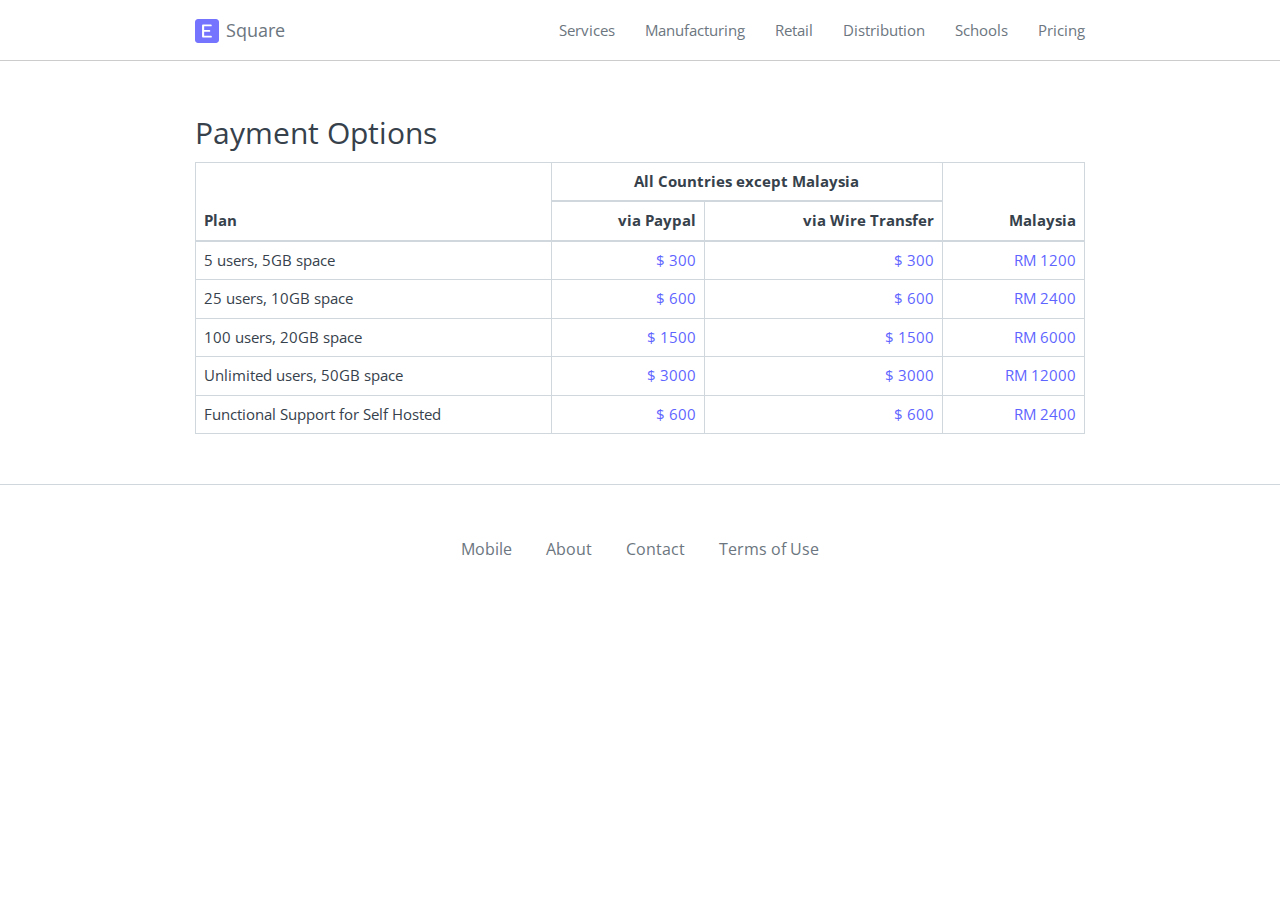
<file: payment.html>
<!DOCTYPE html>
<!-- saved from url=(0035)https://erpnext.com/pricing/payment -->
<html lang="en"><head><meta http-equiv="Content-Type" content="text/html; charset=UTF-8">
	
	<meta name="viewport" content="width=device-width, initial-scale=1.0">
	<title>Payment Options</title>
	<meta name="generator" content="frappe">

    
    <link rel="icon" href="https://erpnext.com/assets/frappe_theme/img/favicon.ico">
    <link rel="shortcut icon" href="https://erpnext.com/assets/frappe_theme/img/favicon.ico">


		
		<link type="text/css" rel="stylesheet" href="./Payment Options_files/bootstrap.css">
		<link type="text/css" rel="stylesheet" href="./Payment Options_files/frappe-web.css">
		<link type="text/css" rel="stylesheet" href="./Payment Options_files/hljs.css">
    <script async="" src="./Payment Options_files/analytics.js"></script><script src="./Payment Options_files/bpt6wle.js"></script>
<script>try{Typekit.load();}catch(e){}</script>
    <link href="./Payment Options_files/frappe_theme.css" rel="stylesheet">
    <style>.erpnext-features {
	text-align: center;
}

#page-features [data-html-block="header"],
#page-pricing [data-html-block="header"] {
	text-align: center;
}

.erpnext-features h3 {
	margin-top: 70px;
}

@media (min-width: 768px) {
	.erp-feature .narrow {
		max-width: 60%;
	}
}

.erp-feature {
	padding: 50px 15px;
	border-bottom: 1px solid #d1d8dd;
	margin: 0px -15px;
}

.feature-separator {
/*	width: 50%;*/
	margin: 0px auto 120px !important;
}

.erpnext-paid-plans {
/*	border: 1px solid #d1d8dd;
	border-radius: 4px;
*/}

.erpnext-paid-plans .plan {
	border: 1px solid #e6e6e6;
	border-radius: 4px;
}

.erpnext-paid-plans .plan .plan-title {
	padding-top: 30px;
	padding-bottom: 15px;
	margin: 10px;
}

.erpnext-paid-plans .plan .plan-item {
	margin: 10px;
}

.erpnext-paid-plans .plan .plan-item:nth-child(4) {
	padding-bottom: 30px;
}

.erpnext-paid-plans .plan h2 {
	padding: 20px 0px;
	border-top: 1px solid #e6e6e6;
	border-bottom: 1px solid #e6e6e6;
	margin: 0px;
	background-color: #f7fafc;
}

.erpnext-paid-plans .small.blue.button {
	margin: 5px;
}

@media (max-width: 767px) {
	.erpnext-paid-plans .col-sm-3 {
		margin: 20px 0px;
	}
}

.support-plans p {
	margin-top: 0px;
	margin-bottom: 20px;
}

.support-plans-section {
	padding: 40px 0px !important;
}

.support-plans {
	padding: 0px 20px;
}

.compare-erpnext .table-responsive,
.compare-erpnext .table-bordered,
.compare-erpnext .table-bordered td,
.compare-erpnext .table-bordered th {
	border-color: #223B4F;
}

.compare-erpnext td.c-yes {
	background-color: #78E361;
}

.compare-erpnext td.c-no {
	background-color: #FFB170;
}

.compare-erpnext td.c-maybe {
	background-color: #FFF348;
}

#page-terms,
#page-faq,
#page-privacy,
#page-testimonials,
#page-license-trademark,
#page-contribute {
	margin-left: auto;
	margin-right: auto;
}

@media (min-width: 768px) {
	#page-terms,
	#page-faq,
	#page-privacy,
	#page-testimonials,
	#page-license-trademark,
	#page-contribute {
		max-width: 75%;
	}
}

#page-features .page-content {
	padding: 0px;
}

#page-version-5 .page-content {
	padding-bottom: 0px;
}

.small-content h4 {
	margin-bottom: 0px;
}

.benefits-check {
	float: left;
	margin-left: -20px;
	margin-top: 3px;
	color: #98d85b;
}

.article-style {
	margin-top:0px;
	margin-left: 20px;
	max-width: 560px;
	margin: auto;
	font-size: 1.13em;
	line-height: 1.5;
}

.page-container[data-path="proposals"] .page-header-block,
.page-container[data-path="proposals"] .page-header-actions-block {
	display: block !important;
}

.page-container[data-path="proposals"] .page-header-actions-block {
	margin-top: 20px;
}
</style>
<script>
		window.frappe = {};
		frappe.ready_events = [];
		frappe.ready = function(fn) {
			frappe.ready_events.push(fn);
		}
		window.dev_server = 0;
    </script>
</head>
<body data-path="pricing/payment">
	<div class="main-section">
		<div>
			<header>
				<nav class="navbar navbar-default navbar-main" role="navigation">
	<div class="container">
		<div class="navbar-header">
			<a class="navbar-brand ellipsis" href="./index.html">
				<span>
					<img class="navbar-icon" src="./Payment Options_files/erp-icon.svg">Square
				</span>
			</a>
			<a class="pull-right toggle-sidebar visible-xs">
				<i class="octicon octicon-three-bars"></i>
			</a>
		</div>
		<div class="hidden-xs">
			
			

<ul class="nav navbar-nav navbar-left">
</ul>
<ul class="nav navbar-nav navbar-right"><li data-label="Industries" class="dropdown dropdown-submenu">
	<li data-label="Services">
				<a href="./services.html">Services</a>
			</li><li data-label="Manufacturing">
				<a href="./manufacturing.html">Manufacturing</a>
			</li><li data-label="Retail">
				<a href="./retail.html">Retail</a>
			</li><li data-label="Distribution">
				<a href="./distribution.html">Distribution</a>
			</li><li data-label="Schools">
				<a href="./school.html">Schools</a>
			</li><li data-label="Pricing">
	<a href="./pricing.html">
	Pricing</a></li>
	<!-- post login tools -->

<li class="dropdown logged-in hide" id="website-post-login" data-label="website-post-login" style="display: none">
	<a href="https://erpnext.com/pricing/payment#" class="dropdown-toggle" data-toggle="dropdown">
		<span class="user-image-wrapper"></span>
		<span class="full-name"></span>
		<b class="caret"></b>
	</a>
    <ul class="dropdown-menu" role="menu"><li data-label="My Account"><a href="https://erpnext.com/me" rel="nofollow">
					My Account
				</a></li><li data-label="Logout"><a href="https://erpnext.com/?cmd=web_logout" rel="nofollow">
					Logout
				</a></li></ul>
</li>


</ul>
			
		</div>
	</div>
</nav></header>

            <div class="hero-and-content">
                <div data-html-block="hero"></div>
                <div class="container">
                
<div class="page-container" id="page-payment" data-path="pricing/payment">
			<div class="row ">
				
				<div class=" page-content col-sm-12 ">
					<div class="page-content-wrapper">
						<div class="row page-head">
							<div class="col-sm-12">
								
							</div>
							<div class="col-sm-8 col-xs-6">
								
							</div>
							<div class="col-sm-4 col-xs-6">
								

								
							</div>
						</div>
						<div class="page_content">
<h1>Payment Options</h1>

<!-- jinja -->

<table class="table table-bordered table-hover">
    <thead>
        <tr>
            <th rowspan="2" style="width: 40%;">Plan</th>
            <th colspan="2" class="text-center">All Countries except Malaysia</th>
            <th rowspan="2" class="text-right">Malaysia</th>
        </tr>
        <tr>
            <th class="text-right">via Paypal</th>
            <th class="text-right">via Wire Transfer</th>
        </tr>
    </thead>
    <tbody>
        
            <tr>
                <td>5 users, 5GB space</td>
                <td class="text-right"><a class="paypal-paynow">$ 300</a></td>
                <td class="text-right"><a class="wire-transfer" data-amount="$ 300" onclick="pay.wire_transfer(this, &#39;.wire-transfer-msg&#39;)">$ 300</a></td>
                <td class="text-right"><a class="india-wire-transfer" data-amount="RM 1200" onclick="pay.wire_transfer(this, &#39;.india-wire-transfer-msg&#39;)">RM 1200</a></td>
            </tr>
            <tr>
                <td>25 users, 10GB space</td>
                <td class="text-right"><a class="paypal-paynow">$ 600</a></td>
                <td class="text-right"><a class="wire-transfer" data-amount="$ 600" onclick="pay.wire_transfer(this, &#39;.wire-transfer-msg&#39;)">$ 600</a></td>
                <td class="text-right"><a class="india-wire-transfer" data-amount="RM 2400" onclick="pay.wire_transfer(this, &#39;.india-wire-transfer-msg&#39;)">RM 2400</a></td>
            </tr>
            <tr>
                <td>100 users, 20GB space</td>
                <td class="text-right"><a class="paypal-paynow">$ 1500</a></td>
                <td class="text-right"><a class="wire-transfer" data-amount="$ 1500" onclick="pay.wire_transfer(this, &#39;.wire-transfer-msg&#39;)">$ 1500</a></td>
                <td class="text-right"><a class="india-wire-transfer" data-amount="RM 6000" onclick="pay.wire_transfer(this, &#39;.india-wire-transfer-msg&#39;)">RM 6000</a></td>
            </tr>
            <tr>
                <td>Unlimited users, 50GB space</td>
                <td class="text-right"><a class="paypal-paynow">$ 3000</a></td>
                <td class="text-right"><a class="wire-transfer" data-amount="$ 3000" onclick="pay.wire_transfer(this, &#39;.wire-transfer-msg&#39;)">$ 3000</a></td>
                <td class="text-right"><a class="india-wire-transfer" data-amount="RM 12000" onclick="pay.wire_transfer(this, &#39;.india-wire-transfer-msg&#39;)">RM 12000</a></td>
            </tr>
            <tr>
                <td>Functional Support for Self Hosted</td>
                <td class="text-right"><a class="paypal-paynow">$ 600</a></td>
                <td class="text-right"><a class="wire-transfer" data-amount="$ 600" onclick="pay.wire_transfer(this, &#39;.wire-transfer-msg&#39;)">$ 600</a></td>
                <td class="text-right"><a class="india-wire-transfer" data-amount="RM 2400" onclick="pay.wire_transfer(this, &#39;.india-wire-transfer-msg&#39;)">RM 2400</a></td>
            </tr>
    </tbody>
</table>

<div class="wire-transfer-msg hidden">
    <table class="table table-bordered table-hover">
        <tbody>
            <tr>
                <td width="30%">Name of Bank</td>
                <td>CIMB Bank</td>
            </tr>
            <tr>
                <td>Address of Bank</td>
                <td>13th Floor, Menara CIMB, Jalan Stesen Sentral 2, Kuala Lumpur Sentral, 50740 Kuala Lumpur, Malaysia</td>
            </tr>
            <tr>
                <td>Account Number</td>
                <td>0165788003081</td>
            </tr>
            <tr>
                <td>Account Name (Beneficiary Name)</td>
                <td>Square Enterprises</td>
            </tr>
            <tr>
                <td>SWIFT Code</td>
                <td>CIBBMYKL40</td>
            </tr>
        </tbody>
    </table>
    <hr>
    <h4>Note:</h4>
    <ul>
        <li>Bank and transfer charges are to be borne by you.</li>
        <li>Please notify us with your transaction id when you are sending a payment so that we can update your account.</li>
    </ul>
</div>

<div class="india-wire-transfer-msg hidden">
    <p>6% Service Tax is included for Malaysian Customers.</p>

    <hr>
    <h4>Option A: Direct Transfer</h4>
    <p>You can directly remit the amount to our bank. All bank transfer charges, if any, are to be borne by you.</p>
    <table class="table table-bordered table-hover">
        <tbody>
            <tr>
                <td width="30%">Name of Bank</td>
                <td>CIMB Bank</td>
            </tr>
            <tr>
                <td>Address of Bank</td>
                <td>13th Floor, Menara CIMB, Jalan Stesen Sentral 2, Kuala Lumpur Sentral, 50740 Kuala Lumpur, Malaysia</td>
            </tr>
            <tr>
                <td>Account Number</td>
                <td>0165788003081</td>
            </tr>
            <tr>
                <td>Account Name (Beneficiary Name)</td>
                <td>Square Enterprises</td>
            </tr>
            <tr>
                <td>SWIFT Code</td>
                <td>CIBBMYKL40</td>
            </tr>
        </tbody>
    </table>



    <hr>
    <h4>Note:</h4>
    <ul>
        <li>Bank and transfer charges are to be borne by you.</li>
        <li>Please notify us with your transaction id when you are sending a payment so that we can update your account.</li>
    </ul>
</div>

</div>
					</div>
				</div>
			</div>
</div>

                </div>
            </div></div>
		<div>
    <footer>
        <div class="container">
            <ul class="list-unstyled footer-list">
                
                 <li>
                    <a href="./mobile.html">Mobile</a>
                </li>
                <li>
                    <a href="./about.html">About</a>
                </li>
                <li>
                    <a href="./about.html#contact">Contact</a>
                </li>
                <li>
                    <a href="./terms.html">Terms of Use</a>
                </li>
            </ul>

            
        </div>

		
	</footer>
    <!--Javascript-->
    <script src="./Payment Options_files/main.js"></script>
</div>
	</div>
	
	<!-- js should be loaded in body! -->
	<script type="text/javascript" src="./Payment Options_files/jquery.min.js"></script>
	<script type="text/javascript" src="./Payment Options_files/frappe-web.min.js"></script>
	
	<script type="text/javascript" src="./Payment Options_files/website_script.js"></script>
	<script type="text/javascript" src="./Payment Options_files/highlight.pack.js"></script>
	<script type="text/javascript" src="./Payment Options_files/payment.js"></script>

	<script>frappe.csrf_token = "None";</script>
</body></html>
</file>
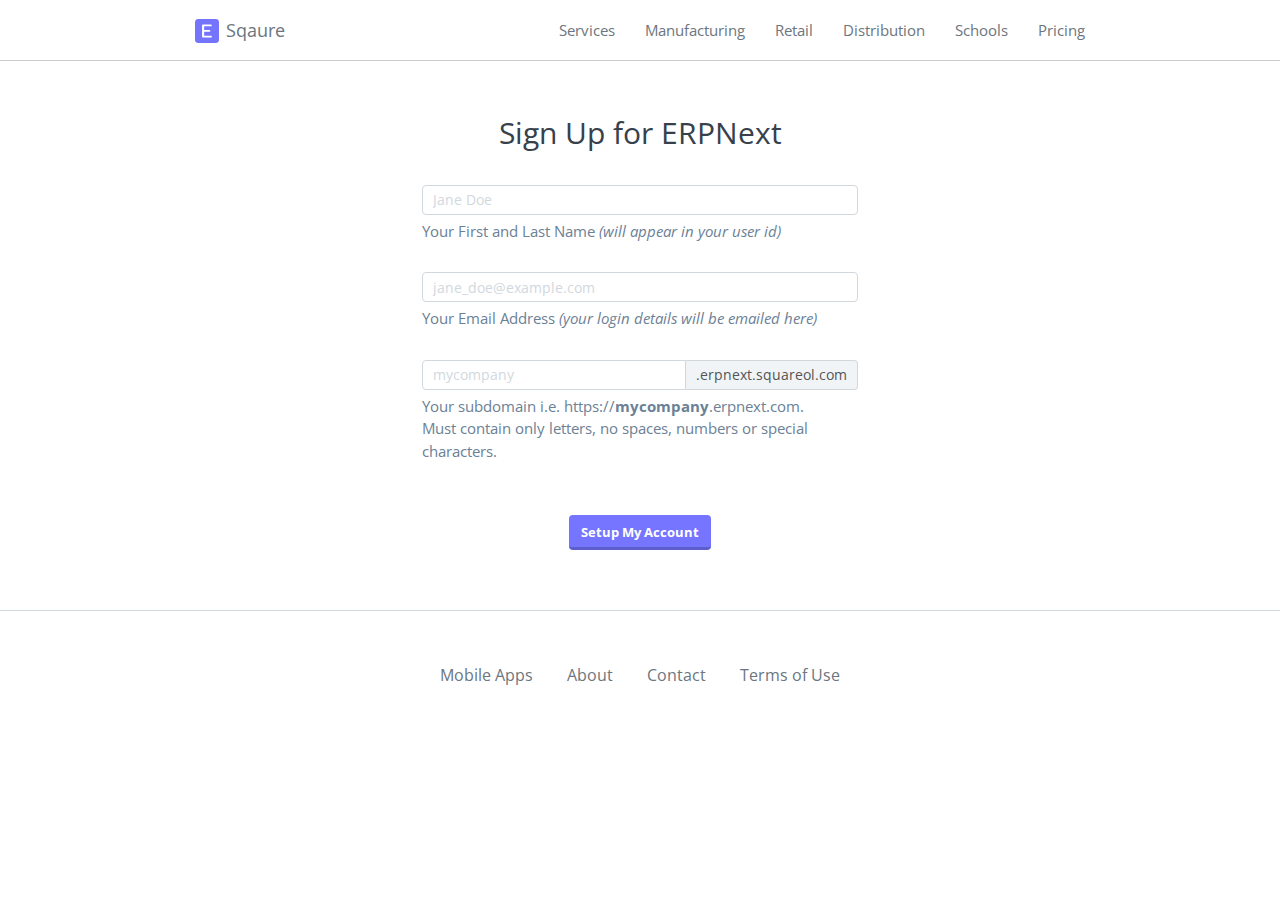
<file: signup.html>
<!DOCTYPE html>
<!-- saved from url=(0036)https://erpnext.com/signup?plan=Free -->
<html lang="en"><head><meta http-equiv="Content-Type" content="text/html; charset=UTF-8">
	
	<meta name="viewport" content="width=device-width, initial-scale=1.0">
	<title>Signup</title>
	<meta name="generator" content="frappe">

    
    <link rel="icon" href="https://erpnext.com/assets/frappe_theme/img/favicon.ico">
    <link rel="shortcut icon" href="https://erpnext.com/assets/frappe_theme/img/favicon.ico">


		
		<link type="text/css" rel="stylesheet" href="./Signup_files/bootstrap.css">
		<link type="text/css" rel="stylesheet" href="./Signup_files/frappe-web.css">
		<link type="text/css" rel="stylesheet" href="./Signup_files/hljs.css">
    <script async="" src="./Signup_files/analytics.js"></script><script src="./Signup_files/bpt6wle.js"></script>
<script>try{Typekit.load();}catch(e){}</script>
    <link href="./Signup_files/frappe_theme.css" rel="stylesheet">
    <style>.erpnext-features {
	text-align: center;
}

#page-features [data-html-block="header"],
#page-pricing [data-html-block="header"] {
	text-align: center;
}

.erpnext-features h3 {
	margin-top: 70px;
}

@media (min-width: 768px) {
	.erp-feature .narrow {
		max-width: 60%;
	}
}

.erp-feature {
	padding: 50px 15px;
	border-bottom: 1px solid #d1d8dd;
	margin: 0px -15px;
}

.feature-separator {
/*	width: 50%;*/
	margin: 0px auto 120px !important;
}

.erpnext-paid-plans {
/*	border: 1px solid #d1d8dd;
	border-radius: 4px;
*/}

.erpnext-paid-plans .plan {
	border: 1px solid #e6e6e6;
	border-radius: 4px;
}

.erpnext-paid-plans .plan .plan-title {
	padding-top: 30px;
	padding-bottom: 15px;
	margin: 10px;
}

.erpnext-paid-plans .plan .plan-item {
	margin: 10px;
}

.erpnext-paid-plans .plan .plan-item:nth-child(4) {
	padding-bottom: 30px;
}

.erpnext-paid-plans .plan h2 {
	padding: 20px 0px;
	border-top: 1px solid #e6e6e6;
	border-bottom: 1px solid #e6e6e6;
	margin: 0px;
	background-color: #f7fafc;
}

.erpnext-paid-plans .small.blue.button {
	margin: 5px;
}

@media (max-width: 767px) {
	.erpnext-paid-plans .col-sm-3 {
		margin: 20px 0px;
	}
}

.support-plans p {
	margin-top: 0px;
	margin-bottom: 20px;
}

.support-plans-section {
	padding: 40px 0px !important;
}

.support-plans {
	padding: 0px 20px;
}

.compare-erpnext .table-responsive,
.compare-erpnext .table-bordered,
.compare-erpnext .table-bordered td,
.compare-erpnext .table-bordered th {
	border-color: #223B4F;
}

.compare-erpnext td.c-yes {
	background-color: #78E361;
}

.compare-erpnext td.c-no {
	background-color: #FFB170;
}

.compare-erpnext td.c-maybe {
	background-color: #FFF348;
}

#page-terms,
#page-faq,
#page-privacy,
#page-testimonials,
#page-license-trademark,
#page-contribute {
	margin-left: auto;
	margin-right: auto;
}

@media (min-width: 768px) {
	#page-terms,
	#page-faq,
	#page-privacy,
	#page-testimonials,
	#page-license-trademark,
	#page-contribute {
		max-width: 75%;
	}
}

#page-features .page-content {
	padding: 0px;
}

#page-version-5 .page-content {
	padding-bottom: 0px;
}

.small-content h4 {
	margin-bottom: 0px;
}

.benefits-check {
	float: left;
	margin-left: -20px;
	margin-top: 3px;
	color: #98d85b;
}

.article-style {
	margin-top:0px;
	margin-left: 20px;
	max-width: 560px;
	margin: auto;
	font-size: 1.13em;
	line-height: 1.5;
}

.page-container[data-path="proposals"] .page-header-block,
.page-container[data-path="proposals"] .page-header-actions-block {
	display: block !important;
}

.page-container[data-path="proposals"] .page-header-actions-block {
	margin-top: 20px;
}
</style>
<script>
		window.frappe = {};
		frappe.ready_events = [];
		frappe.ready = function(fn) {
			frappe.ready_events.push(fn);
		}
		window.dev_server = 0;
    </script>
</head>
<body data-path="signup">
	<div class="main-section">
		<div>
			<header>
				<nav class="navbar navbar-default navbar-main" role="navigation">
	<div class="container">
		<div class="navbar-header">
			<a class="navbar-brand ellipsis" href="./index.html">
				<span>
					<img class="navbar-icon" src="./Signup_files/erp-icon.svg">Sqaure
				</span>
			</a>
			<a class="pull-right toggle-sidebar visible-xs">
				<i class="octicon octicon-three-bars"></i>
			</a>
		</div>
		<div class="hidden-xs">
			
			

<ul class="nav navbar-nav navbar-left">
</ul>
<ul class="nav navbar-nav navbar-right"><li data-label="Industries" class="dropdown dropdown-submenu">
	
		
				<a href="./services.html">Services</a>
			</li><li data-label="Manufacturing">
				<a href="./manufacturing.html">Manufacturing</a>
			</li><li data-label="Retail">
				<a href="./retail.html">Retail</a>
			</li><li data-label="Distribution">
				<a href="./distribution.html">Distribution</a>
			</li><li data-label="Schools">
				<a href="./schools.html">Schools</a>
			</li><li data-label="Pricing">
	<a href="./pricing.html">
	Pricing</a></li>
	<!-- post login tools -->

<li class="dropdown logged-in hide" id="website-post-login" data-label="website-post-login" style="display: none">
	<a href="https://erpnext.com/signup?plan=Free#" class="dropdown-toggle" data-toggle="dropdown">
		<span class="user-image-wrapper"></span>
		<span class="full-name"></span>
		<b class="caret"></b>
	</a>
    <ul class="dropdown-menu" role="menu"><li data-label="My Account"><a href="https://erpnext.com/me" rel="nofollow">
					My Account
				</a></li><li data-label="Logout"><a href="https://erpnext.com/?cmd=web_logout" rel="nofollow">
					Logout
				</a></li></ul>
</li>


</ul>
			
		</div>
	</div>
</nav></header>

            <div class="hero-and-content">
                <div data-html-block="hero"></div>
                <div class="container">
                
<div class="page-container" id="page-signup" data-path="signup">
			<div class="row ">
				
				<div class=" page-content col-sm-12 ">
					<div class="page-content-wrapper">
						<div class="row page-head">
							<div class="col-sm-12">
								
							</div>
							<div class="col-sm-8 col-xs-6">
								
							</div>
							<div class="col-sm-4 col-xs-6">
								

								
							</div>
						</div>
						<div class="page_content">

<div class="missing-domain-msg hidden text-center">
	<p class="lead" style="font-size: 24px;"><span class="missing-domain text-primary"></span> does not exist</p>
	<i class="octicon octicon-chevron-down mega-octicon" style="color: #36414C;"></i>
</div>

<h1 class="text-center">
	Sign Up for
	<span>ERPNext</span>
	<br>
	
</h1>

<br>
<div class="container" style="max-width: 700px;">
	<div class="row">
		<div class="col-sm-offset-2 col-sm-8">
			<form role="form">
				<div class="form-group">
					<input name="full_name" placeholder="Jane Doe" class="form-control" type="text">
					<p class="help-block">Your First and Last Name <em>(will appear in your user id)</em></p>
				</div>

				<div class="form-group">
					<input name="email" placeholder="jane_doe@example.com" class="form-control" type="text">
					<p class="help-block">Your Email Address <em>(your login details will be emailed here)</em></p>
				</div>

				<div class="form-group">
					<div class="input-group">
						<input name="subdomain" placeholder="mycompany" class="form-control" type="text">
						<span class="input-group-addon">.erpnext.squareol.com</span>
					</div>
					<p class="help-block">Your subdomain i.e.
						https://<strong class="subdomain-help">mycompany</strong>.erpnext.com. <br>
						Must contain only letters, no spaces, numbers or special characters.</p>
				</div>

				<br>
				<div class="form-group text-center">
					<a class="small blue button btn-request" type="button">Setup My Account</a>
				</div>
			</form>
		</div>
	</div>
</div>

<!-- Google Code for Signup Conversion Page
In your html page, add the snippet and call
goog_report_conversion when someone clicks on the
chosen link or button. -->
<script type="text/javascript">
  /* <![CDATA[ */
  goog_snippet_vars = function() {
    var w = window;
    w.google_conversion_id = 1032834481;
    w.google_conversion_label = "JvAUCLX41gEQsZu_7AM";
    w.google_conversion_value = 1.00;
    w.google_conversion_currency = "INR";
    w.google_remarketing_only = false;
  }
  // DO NOT CHANGE THE CODE BELOW.
  goog_report_conversion = function(url) {
    goog_snippet_vars();
    window.google_conversion_format = "3";
    window.google_is_call = true;
    var opt = new Object();
    opt.onload_callback = function() {
    if (typeof(url) != 'undefined') {
      window.location = url;
    }
  }
  var conv_handler = window['google_trackConversion'];
  if (typeof(conv_handler) == 'function') {
    conv_handler(opt);
  }
}
/* ]]> */
</script>
<script type="text/javascript" src="./Signup_files/conversion_async.js">
</script>

<script>
	setup_signup = function(page) {
	// button for signup event
	if (!page) {
		// fallback
		var page = $('#page-signup,#page-signup-1');
	}

	page.find('.btn-request').off('click').on('click', function() {
		var args = {};
		$.each(page.find("form input"), function(i, input) {
			args[$(input).attr("name")] = $(input).val();
		});
		args["subdomain"] = args.subdomain.toLowerCase();

		// all mandatory
		if(!(args.full_name && args.email && args.subdomain)) {
			frappe.msgprint("All fields are necessary. Please try again.");
			return false;
		}

		// email is valid
		if(!valid_email(args.email)) {
			frappe.msgprint('Please enter a valid Email Address.');
			return false;
		}

		// subdomain in one word
		if(args.subdomain.search(/^[a-z0-9][-a-z0-9]*[a-z0-9]$/)===-1) {
			frappe.msgprint("Sub-domain can only contain letters, numbers and hyphens. Please try again.");
			return false;
		}

		var MAX_LENGTH = 20;
		if(args.subdomain.length > MAX_LENGTH) {
			frappe.msgprint("Sub-domain can not have more than " + MAX_LENGTH + " characters.");
			return false;
		}

		// add plan to args
		var plan = get_url_arg('plan');
		if(plan) args.plan = plan;

		var res = get_url_arg('res');
		if(res) args.res = res;
		
		args.distribution = window.erpnext_signup.distribution;

		var $btn = $('.btn-request');

		var btn_html = $btn.html();
		$btn.prop("disabled", true).html("Sending details...");

        goog_report_conversion()

		// on success, it will show message page!
		frappe.call({
			method: 'erpnext_com.api.signup',
			args: args,
			type: 'POST',
			btn: $btn,
			callback: function(r) {
				if (r.exc) return;

				if (r.message.location) {
					window.location.href = r.message.location;
				}
			},

		}).always(function() {
			$btn.prop("disabled", false).html(btn_html);
		})

		return false;
	});


	// change help description based on subdomain change
	$('[name="subdomain"]').on("keyup", function() {
		$('.subdomain-help').text($(this).val() || window.erpnext_signup.subdomain_placeholder);
	});

	// distribution
	// $('.erpnext-distribution').on("click", function() {
	// 	set_distribution(true);
	// });
	//
	// set_distribution();

	var query_params = get_query_params();
	

	

	$('.domain-missing-msg').addClass("hidden");
	if (query_params.domain) {
		var subdomain = query_params.domain;
		if (subdomain.indexOf(".None")) {
			subdomain = subdomain.replace(".None", "");
		}
		$('[name="subdomain"]').val(subdomain);

		$('.missing-domain').html(query_params.domain);
		$('.missing-domain-msg').removeClass("hidden");
	}

};

	window.erpnext_signup = {
		subdomain_placeholder: 'mycompany',
		distribution: 'erpnext'
	}

	frappe.ready(function() {
		setup_signup($('#page-signup'));
	});
</script>

<style>
.form-group {
	margin-bottom: 30px;
}

[data-html-block="header"] {
	text-align: center;
}

</style>

</div>
					</div>
				</div>
			</div>
</div>

                </div>
            </div></div>
		<div>
    <footer>
        <div class="container">
            <ul class="list-unstyled footer-list">
               
                 <li>
                    <a href="./mobile.html">Mobile Apps</a>
                </li>
                <li>
                    <a href="./about.html">About</a>
                </li>
                <li>
                    <a href="./about.html#contact">Contact</a>
                </li>
                <li>
                    <a href="./terms.html">Terms of Use</a>
                </li>
            </ul>

            
        </div>

		
	</footer>
    <!--Javascript-->
    <script src="./Signup_files/main.js"></script>
</div>
	</div>
	
	<!-- js should be loaded in body! -->
	<script type="text/javascript" src="./Signup_files/jquery.min.js"></script>
	<script type="text/javascript" src="./Signup_files/frappe-web.min.js"></script>
	
	<script type="text/javascript" src="./Signup_files/website_script.js"></script>
	<script type="text/javascript" src="./Signup_files/highlight.pack.js"></script>
	<script type="text/javascript" src="./Signup_files/payment.js"></script>

	<script>frappe.csrf_token = "None";</script>
</body></html>
</file>
<file: Payment Options_files/hljs.css>
pre {
	padding: 0px;
}

/*

Original style from softwaremaniacs.org (c) Ivan Sagalaev <Maniac@SoftwareManiacs.Org>

*/

.hljs {
  display: block;
  overflow-x: auto;
  padding: 0.5em;
  background: #f0f0f0;
  -webkit-text-size-adjust: none;
}

.hljs,
.hljs-subst,
/*.hljs-tag .hljs-title,*/
.nginx .hljs-title {
  color: black;
}

.hljs-string,
.hljs-title,
.hljs-constant,
.hljs-parent,
.hljs-tag .hljs-value,
.hljs-rules .hljs-value,
.hljs-preprocessor,
.hljs-pragma,
.haml .hljs-symbol,
.ruby .hljs-symbol,
.ruby .hljs-symbol .hljs-string,
.hljs-template_tag,
.django .hljs-variable,
.smalltalk .hljs-class,
.hljs-addition,
.hljs-flow,
.hljs-stream,
.bash .hljs-variable,
.apache .hljs-tag,
.apache .hljs-cbracket,
.tex .hljs-command,
.tex .hljs-special,
.erlang_repl .hljs-function_or_atom,
.asciidoc .hljs-header,
.markdown .hljs-header,
.coffeescript .hljs-attribute {
  color: #800;
}

.smartquote,
.hljs-comment,
.hljs-annotation,
.hljs-template_comment,
.diff .hljs-header,
.hljs-chunk,
.asciidoc .hljs-blockquote,
.markdown .hljs-blockquote {
  color: #888;
}

.hljs-number,
.hljs-date,
.hljs-regexp,
.hljs-literal,
.hljs-hexcolor,
.smalltalk .hljs-symbol,
.smalltalk .hljs-char,
.go .hljs-constant,
.hljs-change,
.lasso .hljs-variable,
.makefile .hljs-variable,
.asciidoc .hljs-bullet,
.markdown .hljs-bullet,
.asciidoc .hljs-link_url,
.markdown .hljs-link_url {
  color: #080;
}

.hljs-label,
.hljs-javadoc,
.ruby .hljs-string,
.hljs-decorator,
.hljs-filter .hljs-argument,
.hljs-localvars,
.hljs-array,
.hljs-attr_selector,
.hljs-important,
.hljs-pseudo,
.hljs-pi,
.haml .hljs-bullet,
.hljs-doctype,
.hljs-deletion,
.hljs-envvar,
.hljs-shebang,
.apache .hljs-sqbracket,
.nginx .hljs-built_in,
.tex .hljs-formula,
.erlang_repl .hljs-reserved,
.hljs-prompt,
.asciidoc .hljs-link_label,
.markdown .hljs-link_label,
.vhdl .hljs-attribute,
.clojure .hljs-attribute,
.asciidoc .hljs-attribute,
.lasso .hljs-attribute,
.coffeescript .hljs-property,
.hljs-phony {
  color: #88f;
}

.hljs-keyword,
.hljs-id,
.hljs-title,
.hljs-built_in,
.css .hljs-tag,
.hljs-javadoctag,
.hljs-phpdoc,
.hljs-dartdoc,
.hljs-yardoctag,
.smalltalk .hljs-class,
.hljs-winutils,
.bash .hljs-variable,
.apache .hljs-tag,
.hljs-type,
.hljs-typename,
.tex .hljs-command,
.asciidoc .hljs-strong,
.markdown .hljs-strong,
.hljs-request,
.hljs-status {
  font-weight: bold;
}

.asciidoc .hljs-emphasis,
.markdown .hljs-emphasis {
  font-style: italic;
}

.nginx .hljs-built_in {
  font-weight: normal;
}

.coffeescript .javascript,
.javascript .xml,
.lasso .markup,
.tex .hljs-formula,
.xml .javascript,
.xml .vbscript,
.xml .css,
.xml .hljs-cdata {
  opacity: 0.5;
}

/*

Zenburn style from voldmar.ru (c) Vladimir Epifanov <voldmar@voldmar.ru>
based on dark.css by Ivan Sagalaev

*/

.hljs {
  display: block;
  overflow-x: auto;
  padding: 0.5em;
  background: #3f3f3f;
  color: #dcdcdc;
  -webkit-text-size-adjust: none;
}

.hljs-keyword,
.hljs-tag,
.css .hljs-class,
.css .hljs-id,
.lisp .hljs-title,
.nginx .hljs-title,
.hljs-request,
.hljs-status,
.clojure .hljs-attribute {
  color: #e3ceab;
}

.django .hljs-template_tag,
.django .hljs-variable,
.django .hljs-filter .hljs-argument {
  color: #dcdcdc;
}

.hljs-number,
.hljs-date {
  color: #8cd0d3;
}

.dos .hljs-envvar,
.dos .hljs-stream,
.hljs-variable,
.apache .hljs-sqbracket {
  color: #efdcbc;
}

.dos .hljs-flow,
.diff .hljs-change,
.python .exception,
.python .hljs-built_in,
.hljs-literal,
.tex .hljs-special {
  color: #efefaf;
}

.diff .hljs-chunk,
.hljs-subst {
  color: #8f8f8f;
}

.dos .hljs-keyword,
.hljs-decorator,
.hljs-title,
.hljs-type,
.diff .hljs-header,
.ruby .hljs-class .hljs-parent,
.apache .hljs-tag,
.nginx .hljs-built_in,
.tex .hljs-command,
.hljs-prompt {
  color: #efef8f;
}

.dos .hljs-winutils,
.ruby .hljs-symbol,
.ruby .hljs-symbol .hljs-string,
.ruby .hljs-string {
  color: #dca3a3;
}

.diff .hljs-deletion,
.hljs-string,
.hljs-tag .hljs-value,
.hljs-preprocessor,
.hljs-pragma,
.hljs-built_in,
.hljs-javadoc,
.smalltalk .hljs-class,
.smalltalk .hljs-localvars,
.smalltalk .hljs-array,
.css .hljs-rules .hljs-value,
.hljs-attr_selector,
.hljs-pseudo,
.apache .hljs-cbracket,
.tex .hljs-formula,
.coffeescript .hljs-attribute {
  color: #cc9393;
}

.hljs-shebang,
.diff .hljs-addition,
.hljs-comment,
.hljs-annotation,
.hljs-template_comment,
.hljs-pi,
.hljs-doctype {
  color: #7f9f7f;
}

.coffeescript .javascript,
.javascript .xml,
.tex .hljs-formula,
.xml .javascript,
.xml .vbscript,
.xml .css,
.xml .hljs-cdata {
  opacity: 0.5;
}
</file>
<file: Payment Options_files/frappe_theme.css>
/*-------------------------------------

Custom CSS

---------------------------------------*/
@import url('https://fonts.googleapis.com/css?family=Open+Sans');
body {
  font-family: 'Open Sans', sans-serif;
  font-size: 15px;
  color: #36414C;
  text-rendering: optimizeLegibility !important;
  line-height: 1.5em;
  -moz-osx-font-smoothing: grayscale;
  -webkit-font-smoothing: antialiased;
}
.navbar-brand {
  width: 155px;
}
.heading {
  font-weight: 500;
}
.navbar-nav .caret {
  margin-left: 10px;
}
.navbar-right .dropdown-menu {
  left: 0;
  right: auto;
}
.dropdown-menu {
  font-size: 15px;
}
.dropdown-menu li a {
  font-size: 13px;
}
p.lead {
  margin: 10px 0 20px;
  font-size: 18px;
}
.plan p.lead {
  font-size: 16px;
}
p.plan-users {
  margin-top: 20px;
}
.erpnext-paid-plans p:last-child {
  margin-bottom: 20px;
}
h1,
h2,
h3,
h4,
h5,
h6,
.lead,
.page-sidebar,
.breadcrumb,
.label,
.h6,
.sans,
blockquote {
  font-family: 'Open Sans', sans-serif;
  color: #36414C;
}
button,
.button,
.btn {
  font-family: 'Open Sans', sans-serif;
}
.page-header-block,
.page-header-actions {
  display: none;
}
.btn-primary {
  background-color: #7575ff;
  border-color: #7575ff;
}
.btn-primary :hover {
  background-color: #5b5be5;
}
article button,
article .button,
article .btn,
blockquote {
  font-size: 0.93em;
}
article ul > li,
article ol > li {
  margin: 10px 0px;
}
figcaption {
  font-size: 0.8em;
  color: #B8C2CC;
  padding: 10px 0px;
  line-height: 1.3em;
}
.text-extra-muted {
  color: #B8C2CC !important;
}
.page-sidebar,
.breadcrumb {
  line-height: 1.5em;
}
.breadcrumb {
  background-color: transparent;
  padding: 10px 0px;
}
.breadcrumb a,
.breadcrumb a:hover,
.breadcrumb a:focus,
.breadcrumb a:visited {
  color: inherit;
}
.container,
.navbar,
footer {
  max-width: 920px;
  margin: auto;
}
.pricing-section .container {
  padding-bottom: 75px;
}
.retail-cta-section .container {
  padding-bottom: 0;
}
.button {
  display: inline-block;
  border-radius: 4px;
  padding: 7px 12px 9px;
  line-height: 1;
  text-decoration: none;
}
.btn-link {
  color: #7575ff;
  font-size: 18px;
}
.x-large.button {
  font-size: 20px;
  padding: 16px 40px;
  border-bottom: 3px solid rgba(0, 0, 0, 0.2);
}
.large.button {
  font-size: 1.33em;
  padding: 12px 24px 10px;
  border-bottom: 3px solid rgba(0, 0, 0, 0.2);
}
.show {
  display: block !important;
}
.cl-white {
  color: #fff;
}
.cl-blue {
  color: #5E64FF;
}
.cl-black {
  color: #36414c;
}
.fnt-34 {
  font-size: 34px;
}
.navbar-icon {
  width: 24px;
  margin-right: 7px;
  margin-top: -3px;
}
.padd-0 {
  padding: 0;
}
.white-btn {
  background: #fff;
  color: #7574ff;
  border: 0px;
  border-bottom: 3px solid rgba(0, 0, 0, 0.2);
  font-size: 1em;
}
.white-btn:hover {
  text-decoration: none;
  background: #7574ff;
  color: #fff;
  border-bottom: 3px solid rgba(117, 116, 255, 0.2);
}
.blue-btn {
  background: #7575ff;
  color: #fff;
  border: 0px;
  border-bottom: 3px solid rgba(0, 0, 0, 0.2);
  font-size: 1em;
}
.blue-btn:hover {
  text-decoration: none;
  background: #5b5be5;
  color: #fff;
  border-bottom: 3px solid rgba(117, 116, 255, 0.2);
}
.main-heading {
  color: black;
  font-weight: 300;
  font-size: 40px;
  margin-top: 50px;
  margin-bottom: 10px;
}
.standard-features {
  max-width: 600px;
  margin: auto;
  padding-left: 60px;
  margin-top: 50px;
}
.standard-features .indicator {
  font-weight: 400;
  font-size: 16px;
}
.standard-features .indicator::before {
  margin: 0px 8px 1px 0px;
}
.mar-t-0 {
  margin-top: 0;
}
.mar-t-20 {
  margin-top: 20px;
}
.mar-t-26 {
  margin-top: 26px;
}
.mar-b-35 {
  margin-bottom: 35px;
}
.mar-t-50 {
  margin-top: 50px !important;
}
.mar-t-70 {
  margin-top: 70px;
}
.mar-b-50 {
  margin-bottom: 50px;
}
.mobile-apps {
  width: 104px;
}
.mar-l-r-15 {
  margin: 0 15px;
}
.hero-content h1.heading-h1 {
  font-size: 2.13em;
}
.width-fluid {
  width: 100%;
}
footer .row {
  margin: 0;
}
.benefits {
  margin-top: 50px;
}
.h2,
.hero-content .h2 {
  font-size: 26px;
  line-height: 30px;
  margin-bottom: 20px;
}
.p {
  font-size: 18px;
  line-height: 30px;
  margin-bottom: 35px;
}
.cl-light-gray {
  color: #b8c2cc;
}
.testimonial-content {
  display: flex;
  align-items: center;
  justify-content: center;
  min-height: 150px;
}
.testimonial .p,
.testimonial-content .p {
  margin: 0;
}
.section-block {
  padding: 75px 0;
}
.screenshot {
  /*box-shadow: 10px 0px 20px 0px rgba(0, 0, 0, 0.05);*/
  box-shadow: 0 2px 5px rgba(0, 0, 0, 0.25);
  -webkit-backface-visibility: hidden;
  backface-visibility: hidden;
  -webkit-transform-style: preserve-3d;
  transform-style: preserve-3d;
  width: 800px;
  margin: auto;
}
.testimonial-img {
  margin: auto;
  max-width: 120px !important;
  border-radius: 50% !important;
}
.testimonial-img-left {
  margin: auto;
}
.testimonial-img-right {
  clear: both;
}
.testimonial_name {
  color: #36414c;
  font-size: 18px;
  margin-top: 10px;
  clear: both;
  font-weight: bold;
}
.testimonial_name.text-left,
.testimonial_name.text-right {
  margin-top: 15px;
}
.border-top-1 {
  border-top: 1px solid #ccc;
}
.border-bottom-1 {
  border-bottom: 1px solid #ccc;
}
.overflow-h {
  overflow: hidden;
}
.case-wrapper {
  position: relative;
  margin: 0px;
  width: 138px;
  height: 140px;
  display: inline-block;
}
.app-icon {
  padding: 17px 20px 17px 20px;
  display: inline-block;
  margin: auto;
  text-align: center;
  border-radius: 16px;
  box-shadow: 0px 2px 5px rgba(0, 0, 0, 0.15);
}
.case-label {
  font-size: 12px;
  font-weight: bold;
  letter-spacing: 0.4px;
  color: #36414c;
  text-align: center;
  margin-top: 10px;
  transition: 0.2s;
  -webkit-transition: 0.2s;
}
.ellipsis {
  white-space: nowrap;
  overflow: hidden;
  text-overflow: ellipsis;
  max-width: 100%;
  vertical-align: middle;
}
#icon-grid {
  max-width: 970px;
  margin: auto;
  text-align: center;
}
#icon-grid svg {
  fill: #fff;
}
.footer-list {
  text-align: center;
  display: inline-block;
  width: 100%;
  margin-top: 30px;
  margin-bottom: 10px;
}
footer ul,
footer ul li {
  margin: 0;
  padding: 0;
  list-style-type: none;
  text-align: center;
}
.footer-list li {
  margin: 0px 15px;
  display: inline-block;
}
footer li a {
  text-decoration: none;
  color: #36414c;
  font-size: 16px;
}
.copyright {
  font-size: 14px;
  text-align: center;
  padding-bottom: 50px;
}
.copyright p {
  padding-bottom: 0px;
  color: #B8C2CC;
}
.underline {
  color: inherit;
  text-decoration: underline;
}
.clearfix {
  clear: both;
}
@media (min-width: 768px) {
  .narrow {
    max-width: 75%;
    margin: auto;
  }
}
@media screen and (max-width: 1023px) {
  .heading {
    font-size: 30px;
  }
  .footer-list li {
    margin: 0px 8px;
  }
}
h1,
h2,
h3,
h4,
h5,
h6 {
  font-weight: 700;
}
p.description,
p.description a {
  color: #B8C2CC;
  font-size: 1.06em;
  margin: 12px 0 0;
  text-decoration: none;
}
p.description a:focus,
p.description a:active,
p.description a:hover {
  color: #36414C;
}
.hero-content p.description,
.page-hero p.description,
.hero-content p.description a,
.page-hero p.description a {
  font-size: 0.9em;
}
.hero-content p.description,
.page-hero p.description {
  margin-top: 10px;
}
.hero-content p.description a,
.page-hero p.description a {
  font-size: 15px;
}
.hero-content .x-large.button,
.page-hero .x-large.button {
  font-size: 1em;
}
a {
  color: #5E64FF;
}
a,
a:focus,
a:hover {
  transition: color 0.3s, border 0.3s, background-color 0.3s;
}
a.grey {
  color: #36414C;
}
a.close,
a.btn {
  text-decoration: none;
}
.navbar a,
.sidebar-navbar-items a {
  color: inherit;
  text-decoration: none;
  border-color: inherit;
}
.page-padding,
.page-content {
  padding-top: 30px;
  padding-bottom: 30px;
}
.page-title {
  text-align: center;
  margin-top: 30px;
}
.page-hero .main-heading {
  font-size: 40px;
}
.page-sub-title {
  color: #8D99A6;
  text-align: center;
  margin-top: 0px;
  margin-bottom: 45px;
  font-weight: 300;
}
.btn-white {
  background-color: #fff;
  color: #36414C;
  border-color: #d1d8dd;
}
.btn-white:hover {
  background-color: #fafbfc;
}
blockquote {
  border-left: 5px solid #F0F4F7;
  background-color: #fafbfc;
  margin-top: 15px;
}
blockquote p {
  margin: 0px;
}
.page-hero {
  padding: 130px 0px 100px;
  margin-top: -60px;
}
h1 {
  font-size: 2em;
  font-weight: 400;
}
.navbar {
  background-color: transparent;
}
.button {
  display: inline-block;
  border-radius: 4px;
  padding: 7px 12px 9px;
  line-height: 1;
  text-decoration: none;
}
.button:hover,
.button:active,
.button:focus {
  text-decoration: none;
}
.large.button {
  font-size: 1.33em;
  padding: 12px 24px 10px;
  border-bottom: 3px solid rgba(0, 0, 0, 0.2);
}
.x-large.button {
  font-size: 1.6em;
  padding: 16px 40px;
  border-bottom: 3px solid rgba(0, 0, 0, 0.2);
}
.small.button {
  padding-top: 11px;
}
.blue.button {
  color: #fff;
  background: #7575ff;
  border: 0px;
  border-bottom: 3px solid rgba(0, 0, 0, 0.2);
}
.blue.button:hover {
  background: #5b5be5;
}
.white.button {
  color: #6C7680;
  border: 1px solid #d1d8dd;
}
.white.button:hover {
  background: #fafbfc;
}
.navbar {
  padding: 10px 0px;
  border: 0px;
}
.navbar-brand,
.navbar-brand:hover,
.navbar-brand:visited,
.navbar-brand:focus {
  font-size: 1.2em;
  text-decoration: none;
  color: #36414C;
}
.hero-and-content {
  border-top: 1px solid #ccc;
}
.hero {
  padding: 70px 0;
  font-size: 1.6em;
  font-weight: 300;
  border-bottom: 1px solid #e1e9f0;
  text-align: center;
}
.hero-top-0 {
  padding-top: 0;
}
.hero-content {
  font-weight: 300;
  margin-top: 12px;
}
.hero-content h1 {
  padding-top: 0px;
  font-size: 40px;
  font-weight: 400;
  color: #000;
}
.hero-content p {
  width: 80%;
  margin: 0 auto 24px;
  line-height: 1.4;
}
.hero-content p.description {
  margin-top: 10px;
  margin-bottom: 0px;
}
.group,
.border-bottom {
  border-bottom: 1px solid #d1d8dd;
}
.row.section,
section {
  padding: 70px 0 70px;
}
.row.section p,
section p {
  color: #6c7680;
}
.content {
  padding: 24px 40px 0;
}
.small-content {
  text-align: center;
  padding: 0 32px;
}
.small-content img {
  width: 130px;
  height: 130px;
}
.small-content h1 {
  font-size: 1.5em;
}
.tiny-content {
  margin-bottom: 40px;
  font-size: 15px;
}
.tiny-content h1 {
  color: #36414c;
}
.tiny-content p {
  margin: 6px 0 0;
  color: #858d95;
}
.tiny-content h1 {
  font-size: 1.2em;
}
footer {
  color: #8D99A6;
  padding: 3px 0;
  border-top: 1px solid #d1d8dd;
  max-width: 100%;
}
footer h1 {
  color: #36414C;
  font-size: 1.42em;
  margin: 0;
}
footer p {
  margin: 0;
  padding: 2px 0 10px;
  color: #6c7680;
}
footer ul,
footer ul li {
  margin: 0;
  padding: 0;
  list-style-type: none;
  text-align: center;
}
footer li a {
  text-decoration: none;
  color: #6c7680;
}
footer li a:hover,
footer li a:active,
footer li a:focus {
  color: #36414C;
  text-decoration: none;
}
.footer-list {
  text-align: center;
  display: inline-block;
  width: 100%;
  margin-top: 50px;
  margin-bottom: 10px;
}
.footer-list ul {
  margin-top: 20px;
}
.footer-list li {
  margin: 0px 15px;
  display: inline-block;
}
.mobile-app {
  text-align: center;
  margin: 15px 0;
}
.mobile-app span {
  font-size: 16px;
  color: #6c7680;
  text-transform: capitalize;
}
.mobile-app ul {
  display: inline-block;
}
.mobile-app ul li {
  display: inline-block;
}
small,
.small {
  font-weight: 700;
}
.footer-link {
  color: #B8C2CC;
}
.footer-link:hover,
.footer-link:focus {
  color: #8D99A6;
}
.copyright {
  font-size: 0.8em;
  text-align: center;
  padding-bottom: 50px;
}
.copyright p {
  padding-bottom: 0px;
  color: #B8C2CC;
}
.center {
  text-align: center;
}
/*-------------------------------------

ERPNext

---------------------------------------*/
.erp-next-logo {
  margin: 8px 0;
  height: 14px;
  width: 76px;
}
.erp-hero {
  width: 500px;
  margin: auto;
}
.tabs {
  text-align: center;
}
.tabs ul,
.tabs li {
  margin: 0;
  padding: 0;
  list-style-type: none;
  display: inline-block;
}
.tabs ul {
  margin: 0 auto;
}
.tabs li {
  width: 64px;
  text-align: center;
  margin: 0 16px;
}
.tabs li input {
  background: transparent;
  border: 0;
  color: #8d99a6;
  padding-bottom: 8px;
  transition: 0.5s;
  border-bottom: 2px solid transparent;
  cursor: pointer;
}
.tabs li input:focus {
  outline: none;
}
.tabs li input:hover {
  color: #36414c;
}
.tabs li input.active {
  color: #36414c;
  border-bottom: 2px solid #7575ff;
}
.feature {
  text-align: center;
  display: none;
}
.feature p,
.feature h1 {
  width: 65%;
  margin: 0 auto;
}
.feature h1 {
  padding: 40px 0 16px;
}
.feature p {
  font-size: 1.13em;
  padding-bottom: 24px;
}
/*-------------------------------------

Frappé for Developers

---------------------------------------*/
.developers-hero {
  width: 313px;
}
.developers-logo {
  height: 19px;
}
.erp-framework {
  width: 80%;
  margin: 30px auto;
}
.get-involved {
  color: #36414c;
  font-size: 1.2em;
  text-align: center;
}
.get-involved p {
  margin-top: 0;
}
.get-involved img {
  width: 20px;
  height: 20px;
  margin: -3px 10px 0 -5px;
}
.get-involved .button {
  margin: 0 4px;
}
/*-------------------------------------

Frappé

---------------------------------------*/
.frappe-hero {
  width: 385px;
}
.frappe-logo {
  height: 19px;
}
.open-source {
  text-align: center;
}
.open-source img {
  width: 325px;
}
.team-picture {
  text-align: center;
}
.team-picture h1 {
  margin: 0 0 40px;
}
.team-description {
  text-align: center;
  margin-bottom: 20px;
}
.team-description a {
  text-decoration: none;
}
.input-label {
  margin: 16px 0 3px;
  color: #8d99a6;
  font-size: 0.93em;
}
#message {
  height: 150px;
}
#send {
  display: block;
  text-align: center;
  margin-top: 16px;
}
.office-map {
  width: 394px;
  margin-top: 40px;
}
.contact .content {
  margin-top: -40px;
}
.page-breadcrumbs {
  display: none !important;
}
.half-width {
  max-width: 50%;
  margin-left: auto;
  margin-right: auto;
}
.width-75 {
  max-width: 75%;
  margin-left: auto;
  margin-right: auto;
}
.media-object {
  max-width: 120px;
  margin-right: 15px;
}
.browser-image {
  border: 1px solid #d1d8dd;
}
.feature-image {
  width: 800px;
  margin: auto;
}
.fake-browser-frame {
  position: relative;
  margin: 40px auto 0;
  max-width: 800px;
  margin: auto;
}
.fake-browser-frame::before {
  content: "";
  height: 24px;
  position: absolute;
  top: -24px;
  left: -1px;
  right: -1px;
  border: 1px solid #d1d8dd;
  border-bottom: none;
  border-top-left-radius: 4px;
  border-top-right-radius: 4px;
}
.fake-browser-frame::after {
  content: '\f052  \f052  \f052';
  position: absolute;
  color: #d1d8dd;
  top: -17px;
  left: 8px;
  /* octicon */
  font: normal normal 12px octicons;
  line-height: 1;
  display: inline-block;
  text-decoration: none;
  -webkit-font-smoothing: antialiased;
  -moz-osx-font-smoothing: grayscale;
  -webkit-user-select: none;
  -moz-user-select: none;
  -ms-user-select: none;
  user-select: none;
}
.fake-iphone-frame {
  position: relative;
  padding: 40px 8px;
  border: 1px solid #d1d8dd;
  border-radius: 15px;
}
.fake-ipad-frame {
  position: relative;
  padding: 8px 40px;
  border: 1px solid #d1d8dd;
  border-radius: 15px;
}
.cover {
  width: 100%;
}
.underline {
  color: inherit;
  text-decoration: underline;
}
.underline:hover,
.underline:focus,
.underline:active {
  color: #36414C;
}
.spacer {
  margin-top: 40px;
  margin-bottom: 40px;
}
article h3 {
  margin-top: 40px;
}
article hr + h3 {
  margin-top: 0px;
}
article p,
article li {
  line-height: 1.7;
}
.negative-margin {
  margin-left: -15px;
  margin-right: -15px;
  padding-left: 15px;
  padding-right: 15px;
}
.navbar-icon {
  width: 24px;
  margin-right: 7px;
  margin-top: -3px;
}
.large-description {
  line-height: 1.5;
  font-size: 1.5em;
  font-weight: 200;
  display: inline-block;
}
@media (max-width: 767px) {
  .navbar {
    height: auto;
  }
  .hero {
    font-size: 1.2em;
  }
  .large-description {
    font-size: 1.2em;
  }
  .hero-content h1 {
    font-size: 1.2em;
  }
  .hero-content p {
    width: 100%;
  }
  .small-content {
    padding-top: 70px;
  }
  .small-content:first-child {
    padding-top: 0px;
  }
  .page-content {
    padding-top: 0px;
  }
  .footer-list {
    margin-top: 40px;
  }
  .footer-list li {
    margin: 15px 0px;
    display: block;
    text-align: left;
  }
  .copyright {
    text-align: left;
    padding-bottom: 55px;
  }
  .half-width {
    max-width: 90%;
  }
  .width-75 {
    max-width: 100%;
  }
  .fake-iphone-frame {
    display: inline-block;
    margin-bottom: 60px;
  }
  .erp-hero {
    margin-bottom: 1px;
  }
  .heading {
    font-size: 24px;
  }
  .octicon-three-bars {
    font-size: 26px;
  }
  .x-large.button {
    font-size: 18px;
    padding: 12px 31px;
    border-bottom: 3px solid rgba(0, 0, 0, 0.2);
  }
  .section-block {
    padding: 25px 0;
  }
  .h2 {
    font-size: 20px;
    text-align: center;
  }
  .p {
    font-size: 16px;
    text-align: center;
  }
  .toggle-sidebar {
    margin-right: 10px;
    margin-top: 10px;
  }
  .large.button {
    font-size: 16px;
  }
  .case-wrapper {
    width: 150px;
    display: inline-block;
    float: none;
  }
  footer {
    padding: 0 15px;
  }
  .footer-list li {
    margin: 0px 15px 20px;
    display: block;
    float: left;
    width: 23%;
    text-align: left;
  }
  .pricing-section {
    padding-left: 0;
    padding-right: 0;
  }
  hr.mar-t-50 {
    margin-top: 0;
  }
  .pricing-section .container {
    padding-bottom: 25px;
  }
  img {
    max-width: 100%;
  }
}
.website-list .result {
  border: none;
}
.with-sidebar .page-content-wrapper {
  padding-bottom: 30px;
}
@media screen and (max-width: 480px) {
  .x-large.button {
    display: block;
  }
  .case-wrapper {
    width: 107px;
  }
}
.feature-section:nth-child(even) {
  background-color: #fafbfc;
}
</file>
<file: Signup_files/hljs.css>
pre {
	padding: 0px;
}

/*

Original style from softwaremaniacs.org (c) Ivan Sagalaev <Maniac@SoftwareManiacs.Org>

*/

.hljs {
  display: block;
  overflow-x: auto;
  padding: 0.5em;
  background: #f0f0f0;
  -webkit-text-size-adjust: none;
}

.hljs,
.hljs-subst,
/*.hljs-tag .hljs-title,*/
.nginx .hljs-title {
  color: black;
}

.hljs-string,
.hljs-title,
.hljs-constant,
.hljs-parent,
.hljs-tag .hljs-value,
.hljs-rules .hljs-value,
.hljs-preprocessor,
.hljs-pragma,
.haml .hljs-symbol,
.ruby .hljs-symbol,
.ruby .hljs-symbol .hljs-string,
.hljs-template_tag,
.django .hljs-variable,
.smalltalk .hljs-class,
.hljs-addition,
.hljs-flow,
.hljs-stream,
.bash .hljs-variable,
.apache .hljs-tag,
.apache .hljs-cbracket,
.tex .hljs-command,
.tex .hljs-special,
.erlang_repl .hljs-function_or_atom,
.asciidoc .hljs-header,
.markdown .hljs-header,
.coffeescript .hljs-attribute {
  color: #800;
}

.smartquote,
.hljs-comment,
.hljs-annotation,
.hljs-template_comment,
.diff .hljs-header,
.hljs-chunk,
.asciidoc .hljs-blockquote,
.markdown .hljs-blockquote {
  color: #888;
}

.hljs-number,
.hljs-date,
.hljs-regexp,
.hljs-literal,
.hljs-hexcolor,
.smalltalk .hljs-symbol,
.smalltalk .hljs-char,
.go .hljs-constant,
.hljs-change,
.lasso .hljs-variable,
.makefile .hljs-variable,
.asciidoc .hljs-bullet,
.markdown .hljs-bullet,
.asciidoc .hljs-link_url,
.markdown .hljs-link_url {
  color: #080;
}

.hljs-label,
.hljs-javadoc,
.ruby .hljs-string,
.hljs-decorator,
.hljs-filter .hljs-argument,
.hljs-localvars,
.hljs-array,
.hljs-attr_selector,
.hljs-important,
.hljs-pseudo,
.hljs-pi,
.haml .hljs-bullet,
.hljs-doctype,
.hljs-deletion,
.hljs-envvar,
.hljs-shebang,
.apache .hljs-sqbracket,
.nginx .hljs-built_in,
.tex .hljs-formula,
.erlang_repl .hljs-reserved,
.hljs-prompt,
.asciidoc .hljs-link_label,
.markdown .hljs-link_label,
.vhdl .hljs-attribute,
.clojure .hljs-attribute,
.asciidoc .hljs-attribute,
.lasso .hljs-attribute,
.coffeescript .hljs-property,
.hljs-phony {
  color: #88f;
}

.hljs-keyword,
.hljs-id,
.hljs-title,
.hljs-built_in,
.css .hljs-tag,
.hljs-javadoctag,
.hljs-phpdoc,
.hljs-dartdoc,
.hljs-yardoctag,
.smalltalk .hljs-class,
.hljs-winutils,
.bash .hljs-variable,
.apache .hljs-tag,
.hljs-type,
.hljs-typename,
.tex .hljs-command,
.asciidoc .hljs-strong,
.markdown .hljs-strong,
.hljs-request,
.hljs-status {
  font-weight: bold;
}

.asciidoc .hljs-emphasis,
.markdown .hljs-emphasis {
  font-style: italic;
}

.nginx .hljs-built_in {
  font-weight: normal;
}

.coffeescript .javascript,
.javascript .xml,
.lasso .markup,
.tex .hljs-formula,
.xml .javascript,
.xml .vbscript,
.xml .css,
.xml .hljs-cdata {
  opacity: 0.5;
}

/*

Zenburn style from voldmar.ru (c) Vladimir Epifanov <voldmar@voldmar.ru>
based on dark.css by Ivan Sagalaev

*/

.hljs {
  display: block;
  overflow-x: auto;
  padding: 0.5em;
  background: #3f3f3f;
  color: #dcdcdc;
  -webkit-text-size-adjust: none;
}

.hljs-keyword,
.hljs-tag,
.css .hljs-class,
.css .hljs-id,
.lisp .hljs-title,
.nginx .hljs-title,
.hljs-request,
.hljs-status,
.clojure .hljs-attribute {
  color: #e3ceab;
}

.django .hljs-template_tag,
.django .hljs-variable,
.django .hljs-filter .hljs-argument {
  color: #dcdcdc;
}

.hljs-number,
.hljs-date {
  color: #8cd0d3;
}

.dos .hljs-envvar,
.dos .hljs-stream,
.hljs-variable,
.apache .hljs-sqbracket {
  color: #efdcbc;
}

.dos .hljs-flow,
.diff .hljs-change,
.python .exception,
.python .hljs-built_in,
.hljs-literal,
.tex .hljs-special {
  color: #efefaf;
}

.diff .hljs-chunk,
.hljs-subst {
  color: #8f8f8f;
}

.dos .hljs-keyword,
.hljs-decorator,
.hljs-title,
.hljs-type,
.diff .hljs-header,
.ruby .hljs-class .hljs-parent,
.apache .hljs-tag,
.nginx .hljs-built_in,
.tex .hljs-command,
.hljs-prompt {
  color: #efef8f;
}

.dos .hljs-winutils,
.ruby .hljs-symbol,
.ruby .hljs-symbol .hljs-string,
.ruby .hljs-string {
  color: #dca3a3;
}

.diff .hljs-deletion,
.hljs-string,
.hljs-tag .hljs-value,
.hljs-preprocessor,
.hljs-pragma,
.hljs-built_in,
.hljs-javadoc,
.smalltalk .hljs-class,
.smalltalk .hljs-localvars,
.smalltalk .hljs-array,
.css .hljs-rules .hljs-value,
.hljs-attr_selector,
.hljs-pseudo,
.apache .hljs-cbracket,
.tex .hljs-formula,
.coffeescript .hljs-attribute {
  color: #cc9393;
}

.hljs-shebang,
.diff .hljs-addition,
.hljs-comment,
.hljs-annotation,
.hljs-template_comment,
.hljs-pi,
.hljs-doctype {
  color: #7f9f7f;
}

.coffeescript .javascript,
.javascript .xml,
.tex .hljs-formula,
.xml .javascript,
.xml .vbscript,
.xml .css,
.xml .hljs-cdata {
  opacity: 0.5;
}
</file>
<file: Signup_files/frappe_theme.css>
/*-------------------------------------

Custom CSS

---------------------------------------*/
@import url('https://fonts.googleapis.com/css?family=Open+Sans');
body {
  font-family: 'Open Sans', sans-serif;
  font-size: 15px;
  color: #36414C;
  text-rendering: optimizeLegibility !important;
  line-height: 1.5em;
  -moz-osx-font-smoothing: grayscale;
  -webkit-font-smoothing: antialiased;
}
.navbar-brand {
  width: 155px;
}
.heading {
  font-weight: 500;
}
.navbar-nav .caret {
  margin-left: 10px;
}
.navbar-right .dropdown-menu {
  left: 0;
  right: auto;
}
.dropdown-menu {
  font-size: 15px;
}
.dropdown-menu li a {
  font-size: 13px;
}
p.lead {
  margin: 10px 0 20px;
  font-size: 18px;
}
.plan p.lead {
  font-size: 16px;
}
p.plan-users {
  margin-top: 20px;
}
.erpnext-paid-plans p:last-child {
  margin-bottom: 20px;
}
h1,
h2,
h3,
h4,
h5,
h6,
.lead,
.page-sidebar,
.breadcrumb,
.label,
.h6,
.sans,
blockquote {
  font-family: 'Open Sans', sans-serif;
  color: #36414C;
}
button,
.button,
.btn {
  font-family: 'Open Sans', sans-serif;
}
.page-header-block,
.page-header-actions {
  display: none;
}
.btn-primary {
  background-color: #7575ff;
  border-color: #7575ff;
}
.btn-primary :hover {
  background-color: #5b5be5;
}
article button,
article .button,
article .btn,
blockquote {
  font-size: 0.93em;
}
article ul > li,
article ol > li {
  margin: 10px 0px;
}
figcaption {
  font-size: 0.8em;
  color: #B8C2CC;
  padding: 10px 0px;
  line-height: 1.3em;
}
.text-extra-muted {
  color: #B8C2CC !important;
}
.page-sidebar,
.breadcrumb {
  line-height: 1.5em;
}
.breadcrumb {
  background-color: transparent;
  padding: 10px 0px;
}
.breadcrumb a,
.breadcrumb a:hover,
.breadcrumb a:focus,
.breadcrumb a:visited {
  color: inherit;
}
.container,
.navbar,
footer {
  max-width: 920px;
  margin: auto;
}
.pricing-section .container {
  padding-bottom: 75px;
}
.retail-cta-section .container {
  padding-bottom: 0;
}
.button {
  display: inline-block;
  border-radius: 4px;
  padding: 7px 12px 9px;
  line-height: 1;
  text-decoration: none;
}
.btn-link {
  color: #7575ff;
  font-size: 18px;
}
.x-large.button {
  font-size: 20px;
  padding: 16px 40px;
  border-bottom: 3px solid rgba(0, 0, 0, 0.2);
}
.large.button {
  font-size: 1.33em;
  padding: 12px 24px 10px;
  border-bottom: 3px solid rgba(0, 0, 0, 0.2);
}
.show {
  display: block !important;
}
.cl-white {
  color: #fff;
}
.cl-blue {
  color: #5E64FF;
}
.cl-black {
  color: #36414c;
}
.fnt-34 {
  font-size: 34px;
}
.navbar-icon {
  width: 24px;
  margin-right: 7px;
  margin-top: -3px;
}
.padd-0 {
  padding: 0;
}
.white-btn {
  background: #fff;
  color: #7574ff;
  border: 0px;
  border-bottom: 3px solid rgba(0, 0, 0, 0.2);
  font-size: 1em;
}
.white-btn:hover {
  text-decoration: none;
  background: #7574ff;
  color: #fff;
  border-bottom: 3px solid rgba(117, 116, 255, 0.2);
}
.blue-btn {
  background: #7575ff;
  color: #fff;
  border: 0px;
  border-bottom: 3px solid rgba(0, 0, 0, 0.2);
  font-size: 1em;
}
.blue-btn:hover {
  text-decoration: none;
  background: #5b5be5;
  color: #fff;
  border-bottom: 3px solid rgba(117, 116, 255, 0.2);
}
.main-heading {
  color: black;
  font-weight: 300;
  font-size: 40px;
  margin-top: 50px;
  margin-bottom: 10px;
}
.standard-features {
  max-width: 600px;
  margin: auto;
  padding-left: 60px;
  margin-top: 50px;
}
.standard-features .indicator {
  font-weight: 400;
  font-size: 16px;
}
.standard-features .indicator::before {
  margin: 0px 8px 1px 0px;
}
.mar-t-0 {
  margin-top: 0;
}
.mar-t-20 {
  margin-top: 20px;
}
.mar-t-26 {
  margin-top: 26px;
}
.mar-b-35 {
  margin-bottom: 35px;
}
.mar-t-50 {
  margin-top: 50px !important;
}
.mar-t-70 {
  margin-top: 70px;
}
.mar-b-50 {
  margin-bottom: 50px;
}
.mobile-apps {
  width: 104px;
}
.mar-l-r-15 {
  margin: 0 15px;
}
.hero-content h1.heading-h1 {
  font-size: 2.13em;
}
.width-fluid {
  width: 100%;
}
footer .row {
  margin: 0;
}
.benefits {
  margin-top: 50px;
}
.h2,
.hero-content .h2 {
  font-size: 26px;
  line-height: 30px;
  margin-bottom: 20px;
}
.p {
  font-size: 18px;
  line-height: 30px;
  margin-bottom: 35px;
}
.cl-light-gray {
  color: #b8c2cc;
}
.testimonial-content {
  display: flex;
  align-items: center;
  justify-content: center;
  min-height: 150px;
}
.testimonial .p,
.testimonial-content .p {
  margin: 0;
}
.section-block {
  padding: 75px 0;
}
.screenshot {
  /*box-shadow: 10px 0px 20px 0px rgba(0, 0, 0, 0.05);*/
  box-shadow: 0 2px 5px rgba(0, 0, 0, 0.25);
  -webkit-backface-visibility: hidden;
  backface-visibility: hidden;
  -webkit-transform-style: preserve-3d;
  transform-style: preserve-3d;
  width: 800px;
  margin: auto;
}
.testimonial-img {
  margin: auto;
  max-width: 120px !important;
  border-radius: 50% !important;
}
.testimonial-img-left {
  margin: auto;
}
.testimonial-img-right {
  clear: both;
}
.testimonial_name {
  color: #36414c;
  font-size: 18px;
  margin-top: 10px;
  clear: both;
  font-weight: bold;
}
.testimonial_name.text-left,
.testimonial_name.text-right {
  margin-top: 15px;
}
.border-top-1 {
  border-top: 1px solid #ccc;
}
.border-bottom-1 {
  border-bottom: 1px solid #ccc;
}
.overflow-h {
  overflow: hidden;
}
.case-wrapper {
  position: relative;
  margin: 0px;
  width: 138px;
  height: 140px;
  display: inline-block;
}
.app-icon {
  padding: 17px 20px 17px 20px;
  display: inline-block;
  margin: auto;
  text-align: center;
  border-radius: 16px;
  box-shadow: 0px 2px 5px rgba(0, 0, 0, 0.15);
}
.case-label {
  font-size: 12px;
  font-weight: bold;
  letter-spacing: 0.4px;
  color: #36414c;
  text-align: center;
  margin-top: 10px;
  transition: 0.2s;
  -webkit-transition: 0.2s;
}
.ellipsis {
  white-space: nowrap;
  overflow: hidden;
  text-overflow: ellipsis;
  max-width: 100%;
  vertical-align: middle;
}
#icon-grid {
  max-width: 970px;
  margin: auto;
  text-align: center;
}
#icon-grid svg {
  fill: #fff;
}
.footer-list {
  text-align: center;
  display: inline-block;
  width: 100%;
  margin-top: 30px;
  margin-bottom: 10px;
}
footer ul,
footer ul li {
  margin: 0;
  padding: 0;
  list-style-type: none;
  text-align: center;
}
.footer-list li {
  margin: 0px 15px;
  display: inline-block;
}
footer li a {
  text-decoration: none;
  color: #36414c;
  font-size: 16px;
}
.copyright {
  font-size: 14px;
  text-align: center;
  padding-bottom: 50px;
}
.copyright p {
  padding-bottom: 0px;
  color: #B8C2CC;
}
.underline {
  color: inherit;
  text-decoration: underline;
}
.clearfix {
  clear: both;
}
@media (min-width: 768px) {
  .narrow {
    max-width: 75%;
    margin: auto;
  }
}
@media screen and (max-width: 1023px) {
  .heading {
    font-size: 30px;
  }
  .footer-list li {
    margin: 0px 8px;
  }
}
h1,
h2,
h3,
h4,
h5,
h6 {
  font-weight: 700;
}
p.description,
p.description a {
  color: #B8C2CC;
  font-size: 1.06em;
  margin: 12px 0 0;
  text-decoration: none;
}
p.description a:focus,
p.description a:active,
p.description a:hover {
  color: #36414C;
}
.hero-content p.description,
.page-hero p.description,
.hero-content p.description a,
.page-hero p.description a {
  font-size: 0.9em;
}
.hero-content p.description,
.page-hero p.description {
  margin-top: 10px;
}
.hero-content p.description a,
.page-hero p.description a {
  font-size: 15px;
}
.hero-content .x-large.button,
.page-hero .x-large.button {
  font-size: 1em;
}
a {
  color: #5E64FF;
}
a,
a:focus,
a:hover {
  transition: color 0.3s, border 0.3s, background-color 0.3s;
}
a.grey {
  color: #36414C;
}
a.close,
a.btn {
  text-decoration: none;
}
.navbar a,
.sidebar-navbar-items a {
  color: inherit;
  text-decoration: none;
  border-color: inherit;
}
.page-padding,
.page-content {
  padding-top: 30px;
  padding-bottom: 30px;
}
.page-title {
  text-align: center;
  margin-top: 30px;
}
.page-hero .main-heading {
  font-size: 40px;
}
.page-sub-title {
  color: #8D99A6;
  text-align: center;
  margin-top: 0px;
  margin-bottom: 45px;
  font-weight: 300;
}
.btn-white {
  background-color: #fff;
  color: #36414C;
  border-color: #d1d8dd;
}
.btn-white:hover {
  background-color: #fafbfc;
}
blockquote {
  border-left: 5px solid #F0F4F7;
  background-color: #fafbfc;
  margin-top: 15px;
}
blockquote p {
  margin: 0px;
}
.page-hero {
  padding: 130px 0px 100px;
  margin-top: -60px;
}
h1 {
  font-size: 2em;
  font-weight: 400;
}
.navbar {
  background-color: transparent;
}
.button {
  display: inline-block;
  border-radius: 4px;
  padding: 7px 12px 9px;
  line-height: 1;
  text-decoration: none;
}
.button:hover,
.button:active,
.button:focus {
  text-decoration: none;
}
.large.button {
  font-size: 1.33em;
  padding: 12px 24px 10px;
  border-bottom: 3px solid rgba(0, 0, 0, 0.2);
}
.x-large.button {
  font-size: 1.6em;
  padding: 16px 40px;
  border-bottom: 3px solid rgba(0, 0, 0, 0.2);
}
.small.button {
  padding-top: 11px;
}
.blue.button {
  color: #fff;
  background: #7575ff;
  border: 0px;
  border-bottom: 3px solid rgba(0, 0, 0, 0.2);
}
.blue.button:hover {
  background: #5b5be5;
}
.white.button {
  color: #6C7680;
  border: 1px solid #d1d8dd;
}
.white.button:hover {
  background: #fafbfc;
}
.navbar {
  padding: 10px 0px;
  border: 0px;
}
.navbar-brand,
.navbar-brand:hover,
.navbar-brand:visited,
.navbar-brand:focus {
  font-size: 1.2em;
  text-decoration: none;
  color: #36414C;
}
.hero-and-content {
  border-top: 1px solid #ccc;
}
.hero {
  padding: 70px 0;
  font-size: 1.6em;
  font-weight: 300;
  border-bottom: 1px solid #e1e9f0;
  text-align: center;
}
.hero-top-0 {
  padding-top: 0;
}
.hero-content {
  font-weight: 300;
  margin-top: 12px;
}
.hero-content h1 {
  padding-top: 0px;
  font-size: 40px;
  font-weight: 400;
  color: #000;
}
.hero-content p {
  width: 80%;
  margin: 0 auto 24px;
  line-height: 1.4;
}
.hero-content p.description {
  margin-top: 10px;
  margin-bottom: 0px;
}
.group,
.border-bottom {
  border-bottom: 1px solid #d1d8dd;
}
.row.section,
section {
  padding: 70px 0 70px;
}
.row.section p,
section p {
  color: #6c7680;
}
.content {
  padding: 24px 40px 0;
}
.small-content {
  text-align: center;
  padding: 0 32px;
}
.small-content img {
  width: 130px;
  height: 130px;
}
.small-content h1 {
  font-size: 1.5em;
}
.tiny-content {
  margin-bottom: 40px;
  font-size: 15px;
}
.tiny-content h1 {
  color: #36414c;
}
.tiny-content p {
  margin: 6px 0 0;
  color: #858d95;
}
.tiny-content h1 {
  font-size: 1.2em;
}
footer {
  color: #8D99A6;
  padding: 3px 0;
  border-top: 1px solid #d1d8dd;
  max-width: 100%;
}
footer h1 {
  color: #36414C;
  font-size: 1.42em;
  margin: 0;
}
footer p {
  margin: 0;
  padding: 2px 0 10px;
  color: #6c7680;
}
footer ul,
footer ul li {
  margin: 0;
  padding: 0;
  list-style-type: none;
  text-align: center;
}
footer li a {
  text-decoration: none;
  color: #6c7680;
}
footer li a:hover,
footer li a:active,
footer li a:focus {
  color: #36414C;
  text-decoration: none;
}
.footer-list {
  text-align: center;
  display: inline-block;
  width: 100%;
  margin-top: 50px;
  margin-bottom: 10px;
}
.footer-list ul {
  margin-top: 20px;
}
.footer-list li {
  margin: 0px 15px;
  display: inline-block;
}
.mobile-app {
  text-align: center;
  margin: 15px 0;
}
.mobile-app span {
  font-size: 16px;
  color: #6c7680;
  text-transform: capitalize;
}
.mobile-app ul {
  display: inline-block;
}
.mobile-app ul li {
  display: inline-block;
}
small,
.small {
  font-weight: 700;
}
.footer-link {
  color: #B8C2CC;
}
.footer-link:hover,
.footer-link:focus {
  color: #8D99A6;
}
.copyright {
  font-size: 0.8em;
  text-align: center;
  padding-bottom: 50px;
}
.copyright p {
  padding-bottom: 0px;
  color: #B8C2CC;
}
.center {
  text-align: center;
}
/*-------------------------------------

ERPNext

---------------------------------------*/
.erp-next-logo {
  margin: 8px 0;
  height: 14px;
  width: 76px;
}
.erp-hero {
  width: 500px;
  margin: auto;
}
.tabs {
  text-align: center;
}
.tabs ul,
.tabs li {
  margin: 0;
  padding: 0;
  list-style-type: none;
  display: inline-block;
}
.tabs ul {
  margin: 0 auto;
}
.tabs li {
  width: 64px;
  text-align: center;
  margin: 0 16px;
}
.tabs li input {
  background: transparent;
  border: 0;
  color: #8d99a6;
  padding-bottom: 8px;
  transition: 0.5s;
  border-bottom: 2px solid transparent;
  cursor: pointer;
}
.tabs li input:focus {
  outline: none;
}
.tabs li input:hover {
  color: #36414c;
}
.tabs li input.active {
  color: #36414c;
  border-bottom: 2px solid #7575ff;
}
.feature {
  text-align: center;
  display: none;
}
.feature p,
.feature h1 {
  width: 65%;
  margin: 0 auto;
}
.feature h1 {
  padding: 40px 0 16px;
}
.feature p {
  font-size: 1.13em;
  padding-bottom: 24px;
}
/*-------------------------------------

Frappé for Developers

---------------------------------------*/
.developers-hero {
  width: 313px;
}
.developers-logo {
  height: 19px;
}
.erp-framework {
  width: 80%;
  margin: 30px auto;
}
.get-involved {
  color: #36414c;
  font-size: 1.2em;
  text-align: center;
}
.get-involved p {
  margin-top: 0;
}
.get-involved img {
  width: 20px;
  height: 20px;
  margin: -3px 10px 0 -5px;
}
.get-involved .button {
  margin: 0 4px;
}
/*-------------------------------------

Frappé

---------------------------------------*/
.frappe-hero {
  width: 385px;
}
.frappe-logo {
  height: 19px;
}
.open-source {
  text-align: center;
}
.open-source img {
  width: 325px;
}
.team-picture {
  text-align: center;
}
.team-picture h1 {
  margin: 0 0 40px;
}
.team-description {
  text-align: center;
  margin-bottom: 20px;
}
.team-description a {
  text-decoration: none;
}
.input-label {
  margin: 16px 0 3px;
  color: #8d99a6;
  font-size: 0.93em;
}
#message {
  height: 150px;
}
#send {
  display: block;
  text-align: center;
  margin-top: 16px;
}
.office-map {
  width: 394px;
  margin-top: 40px;
}
.contact .content {
  margin-top: -40px;
}
.page-breadcrumbs {
  display: none !important;
}
.half-width {
  max-width: 50%;
  margin-left: auto;
  margin-right: auto;
}
.width-75 {
  max-width: 75%;
  margin-left: auto;
  margin-right: auto;
}
.media-object {
  max-width: 120px;
  margin-right: 15px;
}
.browser-image {
  border: 1px solid #d1d8dd;
}
.feature-image {
  width: 800px;
  margin: auto;
}
.fake-browser-frame {
  position: relative;
  margin: 40px auto 0;
  max-width: 800px;
  margin: auto;
}
.fake-browser-frame::before {
  content: "";
  height: 24px;
  position: absolute;
  top: -24px;
  left: -1px;
  right: -1px;
  border: 1px solid #d1d8dd;
  border-bottom: none;
  border-top-left-radius: 4px;
  border-top-right-radius: 4px;
}
.fake-browser-frame::after {
  content: '\f052  \f052  \f052';
  position: absolute;
  color: #d1d8dd;
  top: -17px;
  left: 8px;
  /* octicon */
  font: normal normal 12px octicons;
  line-height: 1;
  display: inline-block;
  text-decoration: none;
  -webkit-font-smoothing: antialiased;
  -moz-osx-font-smoothing: grayscale;
  -webkit-user-select: none;
  -moz-user-select: none;
  -ms-user-select: none;
  user-select: none;
}
.fake-iphone-frame {
  position: relative;
  padding: 40px 8px;
  border: 1px solid #d1d8dd;
  border-radius: 15px;
}
.fake-ipad-frame {
  position: relative;
  padding: 8px 40px;
  border: 1px solid #d1d8dd;
  border-radius: 15px;
}
.cover {
  width: 100%;
}
.underline {
  color: inherit;
  text-decoration: underline;
}
.underline:hover,
.underline:focus,
.underline:active {
  color: #36414C;
}
.spacer {
  margin-top: 40px;
  margin-bottom: 40px;
}
article h3 {
  margin-top: 40px;
}
article hr + h3 {
  margin-top: 0px;
}
article p,
article li {
  line-height: 1.7;
}
.negative-margin {
  margin-left: -15px;
  margin-right: -15px;
  padding-left: 15px;
  padding-right: 15px;
}
.navbar-icon {
  width: 24px;
  margin-right: 7px;
  margin-top: -3px;
}
.large-description {
  line-height: 1.5;
  font-size: 1.5em;
  font-weight: 200;
  display: inline-block;
}
@media (max-width: 767px) {
  .navbar {
    height: auto;
  }
  .hero {
    font-size: 1.2em;
  }
  .large-description {
    font-size: 1.2em;
  }
  .hero-content h1 {
    font-size: 1.2em;
  }
  .hero-content p {
    width: 100%;
  }
  .small-content {
    padding-top: 70px;
  }
  .small-content:first-child {
    padding-top: 0px;
  }
  .page-content {
    padding-top: 0px;
  }
  .footer-list {
    margin-top: 40px;
  }
  .footer-list li {
    margin: 15px 0px;
    display: block;
    text-align: left;
  }
  .copyright {
    text-align: left;
    padding-bottom: 55px;
  }
  .half-width {
    max-width: 90%;
  }
  .width-75 {
    max-width: 100%;
  }
  .fake-iphone-frame {
    display: inline-block;
    margin-bottom: 60px;
  }
  .erp-hero {
    margin-bottom: 1px;
  }
  .heading {
    font-size: 24px;
  }
  .octicon-three-bars {
    font-size: 26px;
  }
  .x-large.button {
    font-size: 18px;
    padding: 12px 31px;
    border-bottom: 3px solid rgba(0, 0, 0, 0.2);
  }
  .section-block {
    padding: 25px 0;
  }
  .h2 {
    font-size: 20px;
    text-align: center;
  }
  .p {
    font-size: 16px;
    text-align: center;
  }
  .toggle-sidebar {
    margin-right: 10px;
    margin-top: 10px;
  }
  .large.button {
    font-size: 16px;
  }
  .case-wrapper {
    width: 150px;
    display: inline-block;
    float: none;
  }
  footer {
    padding: 0 15px;
  }
  .footer-list li {
    margin: 0px 15px 20px;
    display: block;
    float: left;
    width: 23%;
    text-align: left;
  }
  .pricing-section {
    padding-left: 0;
    padding-right: 0;
  }
  hr.mar-t-50 {
    margin-top: 0;
  }
  .pricing-section .container {
    padding-bottom: 25px;
  }
  img {
    max-width: 100%;
  }
}
.website-list .result {
  border: none;
}
.with-sidebar .page-content-wrapper {
  padding-bottom: 30px;
}
@media screen and (max-width: 480px) {
  .x-large.button {
    display: block;
  }
  .case-wrapper {
    width: 107px;
  }
}
.feature-section:nth-child(even) {
  background-color: #fafbfc;
}
</file>
<file: Payment Options_files/frappe-web.css>
/*
 *	/home/frappe/benches/bench-2016-07-23/apps/frappe/frappe/public/css/font-awesome.css
 */
/*!
 *  Font Awesome 4.7.0 by @davegandy - http://fontawesome.io - @fontawesome
 *  License - http://fontawesome.io/license (Font: SIL OFL 1.1, CSS: MIT License)
 */
/* FONT PATH
 * -------------------------- */
@font-face {
  font-family: 'FontAwesome';
  src: url('/assets/frappe/css/fonts/fontawesome/fontawesome-webfont.eot?v=4.7.0');
  src: url('/assets/frappe/css/fonts/fontawesome/fontawesome-webfont.eot?#iefix&v=4.7.0') format('embedded-opentype'), url('/assets/frappe/css/fonts/fontawesome/fontawesome-webfont.woff2?v=4.7.0') format('woff2'), url('/assets/frappe/css/fonts/fontawesome/fontawesome-webfont.woff?v=4.7.0') format('woff'), url('/assets/frappe/css/fonts/fontawesome/fontawesome-webfont.ttf?v=4.7.0') format('truetype'), url('/assets/frappe/css/fonts/fontawesome/fontawesome-webfont.svg?v=4.7.0#fontawesomeregular') format('svg');
  font-weight: normal;
  font-style: normal;
}
.fa {
  display: inline-block;
  font: normal normal normal 14px/1 FontAwesome;
  font-size: inherit;
  text-rendering: auto;
  -webkit-font-smoothing: antialiased;
  -moz-osx-font-smoothing: grayscale;
}
/* makes the font 33% larger relative to the icon container */
.fa-lg {
  font-size: 1.33333333em;
  line-height: 0.75em;
  vertical-align: -15%;
}
.fa-2x {
  font-size: 2em;
}
.fa-3x {
  font-size: 3em;
}
.fa-4x {
  font-size: 4em;
}
.fa-5x {
  font-size: 5em;
}
.fa-fw {
  width: 1.28571429em;
  text-align: center;
}
.fa-ul {
  padding-left: 0;
  margin-left: 2.14285714em;
  list-style-type: none;
}
.fa-ul > li {
  position: relative;
}
.fa-li {
  position: absolute;
  left: -2.14285714em;
  width: 2.14285714em;
  top: 0.14285714em;
  text-align: center;
}
.fa-li.fa-lg {
  left: -1.85714286em;
}
.fa-border {
  padding: .2em .25em .15em;
  border: solid 0.08em #eeeeee;
  border-radius: .1em;
}
.fa-pull-left {
  float: left;
}
.fa-pull-right {
  float: right;
}
.fa.fa-pull-left {
  margin-right: .3em;
}
.fa.fa-pull-right {
  margin-left: .3em;
}
/* Deprecated as of 4.4.0 */
.pull-right {
  float: right;
}
.pull-left {
  float: left;
}
.fa.pull-left {
  margin-right: .3em;
}
.fa.pull-right {
  margin-left: .3em;
}
.fa-spin {
  -webkit-animation: fa-spin 2s infinite linear;
  animation: fa-spin 2s infinite linear;
}
.fa-pulse {
  -webkit-animation: fa-spin 1s infinite steps(8);
  animation: fa-spin 1s infinite steps(8);
}
@-webkit-keyframes fa-spin {
  0% {
    -webkit-transform: rotate(0deg);
    transform: rotate(0deg);
  }
  100% {
    -webkit-transform: rotate(359deg);
    transform: rotate(359deg);
  }
}
@keyframes fa-spin {
  0% {
    -webkit-transform: rotate(0deg);
    transform: rotate(0deg);
  }
  100% {
    -webkit-transform: rotate(359deg);
    transform: rotate(359deg);
  }
}
.fa-rotate-90 {
  -ms-filter: "progid:DXImageTransform.Microsoft.BasicImage(rotation=1)";
  -webkit-transform: rotate(90deg);
  -ms-transform: rotate(90deg);
  transform: rotate(90deg);
}
.fa-rotate-180 {
  -ms-filter: "progid:DXImageTransform.Microsoft.BasicImage(rotation=2)";
  -webkit-transform: rotate(180deg);
  -ms-transform: rotate(180deg);
  transform: rotate(180deg);
}
.fa-rotate-270 {
  -ms-filter: "progid:DXImageTransform.Microsoft.BasicImage(rotation=3)";
  -webkit-transform: rotate(270deg);
  -ms-transform: rotate(270deg);
  transform: rotate(270deg);
}
.fa-flip-horizontal {
  -ms-filter: "progid:DXImageTransform.Microsoft.BasicImage(rotation=0, mirror=1)";
  -webkit-transform: scale(-1, 1);
  -ms-transform: scale(-1, 1);
  transform: scale(-1, 1);
}
.fa-flip-vertical {
  -ms-filter: "progid:DXImageTransform.Microsoft.BasicImage(rotation=2, mirror=1)";
  -webkit-transform: scale(1, -1);
  -ms-transform: scale(1, -1);
  transform: scale(1, -1);
}
:root .fa-rotate-90,
:root .fa-rotate-180,
:root .fa-rotate-270,
:root .fa-flip-horizontal,
:root .fa-flip-vertical {
  filter: none;
}
.fa-stack {
  position: relative;
  display: inline-block;
  width: 2em;
  height: 2em;
  line-height: 2em;
  vertical-align: middle;
}
.fa-stack-1x,
.fa-stack-2x {
  position: absolute;
  left: 0;
  width: 100%;
  text-align: center;
}
.fa-stack-1x {
  line-height: inherit;
}
.fa-stack-2x {
  font-size: 2em;
}
.fa-inverse {
  color: #ffffff;
}
/* Font Awesome uses the Unicode Private Use Area (PUA) to ensure screen
   readers do not read off random characters that represent icons */
.fa-glass:before {
  content: "\f000";
}
.fa-music:before {
  content: "\f001";
}
.fa-search:before {
  content: "\f002";
}
.fa-envelope-o:before {
  content: "\f003";
}
.fa-heart:before {
  content: "\f004";
}
.fa-star:before {
  content: "\f005";
}
.fa-star-o:before {
  content: "\f006";
}
.fa-user:before {
  content: "\f007";
}
.fa-film:before {
  content: "\f008";
}
.fa-th-large:before {
  content: "\f009";
}
.fa-th:before {
  content: "\f00a";
}
.fa-th-list:before {
  content: "\f00b";
}
.fa-check:before {
  content: "\f00c";
}
.fa-remove:before,
.fa-close:before,
.fa-times:before {
  content: "\f00d";
}
.fa-search-plus:before {
  content: "\f00e";
}
.fa-search-minus:before {
  content: "\f010";
}
.fa-power-off:before {
  content: "\f011";
}
.fa-signal:before {
  content: "\f012";
}
.fa-gear:before,
.fa-cog:before {
  content: "\f013";
}
.fa-trash-o:before {
  content: "\f014";
}
.fa-home:before {
  content: "\f015";
}
.fa-file-o:before {
  content: "\f016";
}
.fa-clock-o:before {
  content: "\f017";
}
.fa-road:before {
  content: "\f018";
}
.fa-download:before {
  content: "\f019";
}
.fa-arrow-circle-o-down:before {
  content: "\f01a";
}
.fa-arrow-circle-o-up:before {
  content: "\f01b";
}
.fa-inbox:before {
  content: "\f01c";
}
.fa-play-circle-o:before {
  content: "\f01d";
}
.fa-rotate-right:before,
.fa-repeat:before {
  content: "\f01e";
}
.fa-refresh:before {
  content: "\f021";
}
.fa-list-alt:before {
  content: "\f022";
}
.fa-lock:before {
  content: "\f023";
}
.fa-flag:before {
  content: "\f024";
}
.fa-headphones:before {
  content: "\f025";
}
.fa-volume-off:before {
  content: "\f026";
}
.fa-volume-down:before {
  content: "\f027";
}
.fa-volume-up:before {
  content: "\f028";
}
.fa-qrcode:before {
  content: "\f029";
}
.fa-barcode:before {
  content: "\f02a";
}
.fa-tag:before {
  content: "\f02b";
}
.fa-tags:before {
  content: "\f02c";
}
.fa-book:before {
  content: "\f02d";
}
.fa-bookmark:before {
  content: "\f02e";
}
.fa-print:before {
  content: "\f02f";
}
.fa-camera:before {
  content: "\f030";
}
.fa-font:before {
  content: "\f031";
}
.fa-bold:before {
  content: "\f032";
}
.fa-italic:before {
  content: "\f033";
}
.fa-text-height:before {
  content: "\f034";
}
.fa-text-width:before {
  content: "\f035";
}
.fa-align-left:before {
  content: "\f036";
}
.fa-align-center:before {
  content: "\f037";
}
.fa-align-right:before {
  content: "\f038";
}
.fa-align-justify:before {
  content: "\f039";
}
.fa-list:before {
  content: "\f03a";
}
.fa-dedent:before,
.fa-outdent:before {
  content: "\f03b";
}
.fa-indent:before {
  content: "\f03c";
}
.fa-video-camera:before {
  content: "\f03d";
}
.fa-photo:before,
.fa-image:before,
.fa-picture-o:before {
  content: "\f03e";
}
.fa-pencil:before {
  content: "\f040";
}
.fa-map-marker:before {
  content: "\f041";
}
.fa-adjust:before {
  content: "\f042";
}
.fa-tint:before {
  content: "\f043";
}
.fa-edit:before,
.fa-pencil-square-o:before {
  content: "\f044";
}
.fa-share-square-o:before {
  content: "\f045";
}
.fa-check-square-o:before {
  content: "\f046";
}
.fa-arrows:before {
  content: "\f047";
}
.fa-step-backward:before {
  content: "\f048";
}
.fa-fast-backward:before {
  content: "\f049";
}
.fa-backward:before {
  content: "\f04a";
}
.fa-play:before {
  content: "\f04b";
}
.fa-pause:before {
  content: "\f04c";
}
.fa-stop:before {
  content: "\f04d";
}
.fa-forward:before {
  content: "\f04e";
}
.fa-fast-forward:before {
  content: "\f050";
}
.fa-step-forward:before {
  content: "\f051";
}
.fa-eject:before {
  content: "\f052";
}
.fa-chevron-left:before {
  content: "\f053";
}
.fa-chevron-right:before {
  content: "\f054";
}
.fa-plus-circle:before {
  content: "\f055";
}
.fa-minus-circle:before {
  content: "\f056";
}
.fa-times-circle:before {
  content: "\f057";
}
.fa-check-circle:before {
  content: "\f058";
}
.fa-question-circle:before {
  content: "\f059";
}
.fa-info-circle:before {
  content: "\f05a";
}
.fa-crosshairs:before {
  content: "\f05b";
}
.fa-times-circle-o:before {
  content: "\f05c";
}
.fa-check-circle-o:before {
  content: "\f05d";
}
.fa-ban:before {
  content: "\f05e";
}
.fa-arrow-left:before {
  content: "\f060";
}
.fa-arrow-right:before {
  content: "\f061";
}
.fa-arrow-up:before {
  content: "\f062";
}
.fa-arrow-down:before {
  content: "\f063";
}
.fa-mail-forward:before,
.fa-share:before {
  content: "\f064";
}
.fa-expand:before {
  content: "\f065";
}
.fa-compress:before {
  content: "\f066";
}
.fa-plus:before {
  content: "\f067";
}
.fa-minus:before {
  content: "\f068";
}
.fa-asterisk:before {
  content: "\f069";
}
.fa-exclamation-circle:before {
  content: "\f06a";
}
.fa-gift:before {
  content: "\f06b";
}
.fa-leaf:before {
  content: "\f06c";
}
.fa-fire:before {
  content: "\f06d";
}
.fa-eye:before {
  content: "\f06e";
}
.fa-eye-slash:before {
  content: "\f070";
}
.fa-warning:before,
.fa-exclamation-triangle:before {
  content: "\f071";
}
.fa-plane:before {
  content: "\f072";
}
.fa-calendar:before {
  content: "\f073";
}
.fa-random:before {
  content: "\f074";
}
.fa-comment:before {
  content: "\f075";
}
.fa-magnet:before {
  content: "\f076";
}
.fa-chevron-up:before {
  content: "\f077";
}
.fa-chevron-down:before {
  content: "\f078";
}
.fa-retweet:before {
  content: "\f079";
}
.fa-shopping-cart:before {
  content: "\f07a";
}
.fa-folder:before {
  content: "\f07b";
}
.fa-folder-open:before {
  content: "\f07c";
}
.fa-arrows-v:before {
  content: "\f07d";
}
.fa-arrows-h:before {
  content: "\f07e";
}
.fa-bar-chart-o:before,
.fa-bar-chart:before {
  content: "\f080";
}
.fa-twitter-square:before {
  content: "\f081";
}
.fa-facebook-square:before {
  content: "\f082";
}
.fa-camera-retro:before {
  content: "\f083";
}
.fa-key:before {
  content: "\f084";
}
.fa-gears:before,
.fa-cogs:before {
  content: "\f085";
}
.fa-comments:before {
  content: "\f086";
}
.fa-thumbs-o-up:before {
  content: "\f087";
}
.fa-thumbs-o-down:before {
  content: "\f088";
}
.fa-star-half:before {
  content: "\f089";
}
.fa-heart-o:before {
  content: "\f08a";
}
.fa-sign-out:before {
  content: "\f08b";
}
.fa-linkedin-square:before {
  content: "\f08c";
}
.fa-thumb-tack:before {
  content: "\f08d";
}
.fa-external-link:before {
  content: "\f08e";
}
.fa-sign-in:before {
  content: "\f090";
}
.fa-trophy:before {
  content: "\f091";
}
.fa-github-square:before {
  content: "\f092";
}
.fa-upload:before {
  content: "\f093";
}
.fa-lemon-o:before {
  content: "\f094";
}
.fa-phone:before {
  content: "\f095";
}
.fa-square-o:before {
  content: "\f096";
}
.fa-bookmark-o:before {
  content: "\f097";
}
.fa-phone-square:before {
  content: "\f098";
}
.fa-twitter:before {
  content: "\f099";
}
.fa-facebook-f:before,
.fa-facebook:before {
  content: "\f09a";
}
.fa-github:before {
  content: "\f09b";
}
.fa-unlock:before {
  content: "\f09c";
}
.fa-credit-card:before {
  content: "\f09d";
}
.fa-feed:before,
.fa-rss:before {
  content: "\f09e";
}
.fa-hdd-o:before {
  content: "\f0a0";
}
.fa-bullhorn:before {
  content: "\f0a1";
}
.fa-bell:before {
  content: "\f0f3";
}
.fa-certificate:before {
  content: "\f0a3";
}
.fa-hand-o-right:before {
  content: "\f0a4";
}
.fa-hand-o-left:before {
  content: "\f0a5";
}
.fa-hand-o-up:before {
  content: "\f0a6";
}
.fa-hand-o-down:before {
  content: "\f0a7";
}
.fa-arrow-circle-left:before {
  content: "\f0a8";
}
.fa-arrow-circle-right:before {
  content: "\f0a9";
}
.fa-arrow-circle-up:before {
  content: "\f0aa";
}
.fa-arrow-circle-down:before {
  content: "\f0ab";
}
.fa-globe:before {
  content: "\f0ac";
}
.fa-wrench:before {
  content: "\f0ad";
}
.fa-tasks:before {
  content: "\f0ae";
}
.fa-filter:before {
  content: "\f0b0";
}
.fa-briefcase:before {
  content: "\f0b1";
}
.fa-arrows-alt:before {
  content: "\f0b2";
}
.fa-group:before,
.fa-users:before {
  content: "\f0c0";
}
.fa-chain:before,
.fa-link:before {
  content: "\f0c1";
}
.fa-cloud:before {
  content: "\f0c2";
}
.fa-flask:before {
  content: "\f0c3";
}
.fa-cut:before,
.fa-scissors:before {
  content: "\f0c4";
}
.fa-copy:before,
.fa-files-o:before {
  content: "\f0c5";
}
.fa-paperclip:before {
  content: "\f0c6";
}
.fa-save:before,
.fa-floppy-o:before {
  content: "\f0c7";
}
.fa-square:before {
  content: "\f0c8";
}
.fa-navicon:before,
.fa-reorder:before,
.fa-bars:before {
  content: "\f0c9";
}
.fa-list-ul:before {
  content: "\f0ca";
}
.fa-list-ol:before {
  content: "\f0cb";
}
.fa-strikethrough:before {
  content: "\f0cc";
}
.fa-underline:before {
  content: "\f0cd";
}
.fa-table:before {
  content: "\f0ce";
}
.fa-magic:before {
  content: "\f0d0";
}
.fa-truck:before {
  content: "\f0d1";
}
.fa-pinterest:before {
  content: "\f0d2";
}
.fa-pinterest-square:before {
  content: "\f0d3";
}
.fa-google-plus-square:before {
  content: "\f0d4";
}
.fa-google-plus:before {
  content: "\f0d5";
}
.fa-money:before {
  content: "\f0d6";
}
.fa-caret-down:before {
  content: "\f0d7";
}
.fa-caret-up:before {
  content: "\f0d8";
}
.fa-caret-left:before {
  content: "\f0d9";
}
.fa-caret-right:before {
  content: "\f0da";
}
.fa-columns:before {
  content: "\f0db";
}
.fa-unsorted:before,
.fa-sort:before {
  content: "\f0dc";
}
.fa-sort-down:before,
.fa-sort-desc:before {
  content: "\f0dd";
}
.fa-sort-up:before,
.fa-sort-asc:before {
  content: "\f0de";
}
.fa-envelope:before {
  content: "\f0e0";
}
.fa-linkedin:before {
  content: "\f0e1";
}
.fa-rotate-left:before,
.fa-undo:before {
  content: "\f0e2";
}
.fa-legal:before,
.fa-gavel:before {
  content: "\f0e3";
}
.fa-dashboard:before,
.fa-tachometer:before {
  content: "\f0e4";
}
.fa-comment-o:before {
  content: "\f0e5";
}
.fa-comments-o:before {
  content: "\f0e6";
}
.fa-flash:before,
.fa-bolt:before {
  content: "\f0e7";
}
.fa-sitemap:before {
  content: "\f0e8";
}
.fa-umbrella:before {
  content: "\f0e9";
}
.fa-paste:before,
.fa-clipboard:before {
  content: "\f0ea";
}
.fa-lightbulb-o:before {
  content: "\f0eb";
}
.fa-exchange:before {
  content: "\f0ec";
}
.fa-cloud-download:before {
  content: "\f0ed";
}
.fa-cloud-upload:before {
  content: "\f0ee";
}
.fa-user-md:before {
  content: "\f0f0";
}
.fa-stethoscope:before {
  content: "\f0f1";
}
.fa-suitcase:before {
  content: "\f0f2";
}
.fa-bell-o:before {
  content: "\f0a2";
}
.fa-coffee:before {
  content: "\f0f4";
}
.fa-cutlery:before {
  content: "\f0f5";
}
.fa-file-text-o:before {
  content: "\f0f6";
}
.fa-building-o:before {
  content: "\f0f7";
}
.fa-hospital-o:before {
  content: "\f0f8";
}
.fa-ambulance:before {
  content: "\f0f9";
}
.fa-medkit:before {
  content: "\f0fa";
}
.fa-fighter-jet:before {
  content: "\f0fb";
}
.fa-beer:before {
  content: "\f0fc";
}
.fa-h-square:before {
  content: "\f0fd";
}
.fa-plus-square:before {
  content: "\f0fe";
}
.fa-angle-double-left:before {
  content: "\f100";
}
.fa-angle-double-right:before {
  content: "\f101";
}
.fa-angle-double-up:before {
  content: "\f102";
}
.fa-angle-double-down:before {
  content: "\f103";
}
.fa-angle-left:before {
  content: "\f104";
}
.fa-angle-right:before {
  content: "\f105";
}
.fa-angle-up:before {
  content: "\f106";
}
.fa-angle-down:before {
  content: "\f107";
}
.fa-desktop:before {
  content: "\f108";
}
.fa-laptop:before {
  content: "\f109";
}
.fa-tablet:before {
  content: "\f10a";
}
.fa-mobile-phone:before,
.fa-mobile:before {
  content: "\f10b";
}
.fa-circle-o:before {
  content: "\f10c";
}
.fa-quote-left:before {
  content: "\f10d";
}
.fa-quote-right:before {
  content: "\f10e";
}
.fa-spinner:before {
  content: "\f110";
}
.fa-circle:before {
  content: "\f111";
}
.fa-mail-reply:before,
.fa-reply:before {
  content: "\f112";
}
.fa-github-alt:before {
  content: "\f113";
}
.fa-folder-o:before {
  content: "\f114";
}
.fa-folder-open-o:before {
  content: "\f115";
}
.fa-smile-o:before {
  content: "\f118";
}
.fa-frown-o:before {
  content: "\f119";
}
.fa-meh-o:before {
  content: "\f11a";
}
.fa-gamepad:before {
  content: "\f11b";
}
.fa-keyboard-o:before {
  content: "\f11c";
}
.fa-flag-o:before {
  content: "\f11d";
}
.fa-flag-checkered:before {
  content: "\f11e";
}
.fa-terminal:before {
  content: "\f120";
}
.fa-code:before {
  content: "\f121";
}
.fa-mail-reply-all:before,
.fa-reply-all:before {
  content: "\f122";
}
.fa-star-half-empty:before,
.fa-star-half-full:before,
.fa-star-half-o:before {
  content: "\f123";
}
.fa-location-arrow:before {
  content: "\f124";
}
.fa-crop:before {
  content: "\f125";
}
.fa-code-fork:before {
  content: "\f126";
}
.fa-unlink:before,
.fa-chain-broken:before {
  content: "\f127";
}
.fa-question:before {
  content: "\f128";
}
.fa-info:before {
  content: "\f129";
}
.fa-exclamation:before {
  content: "\f12a";
}
.fa-superscript:before {
  content: "\f12b";
}
.fa-subscript:before {
  content: "\f12c";
}
.fa-eraser:before {
  content: "\f12d";
}
.fa-puzzle-piece:before {
  content: "\f12e";
}
.fa-microphone:before {
  content: "\f130";
}
.fa-microphone-slash:before {
  content: "\f131";
}
.fa-shield:before {
  content: "\f132";
}
.fa-calendar-o:before {
  content: "\f133";
}
.fa-fire-extinguisher:before {
  content: "\f134";
}
.fa-rocket:before {
  content: "\f135";
}
.fa-maxcdn:before {
  content: "\f136";
}
.fa-chevron-circle-left:before {
  content: "\f137";
}
.fa-chevron-circle-right:before {
  content: "\f138";
}
.fa-chevron-circle-up:before {
  content: "\f139";
}
.fa-chevron-circle-down:before {
  content: "\f13a";
}
.fa-html5:before {
  content: "\f13b";
}
.fa-css3:before {
  content: "\f13c";
}
.fa-anchor:before {
  content: "\f13d";
}
.fa-unlock-alt:before {
  content: "\f13e";
}
.fa-bullseye:before {
  content: "\f140";
}
.fa-ellipsis-h:before {
  content: "\f141";
}
.fa-ellipsis-v:before {
  content: "\f142";
}
.fa-rss-square:before {
  content: "\f143";
}
.fa-play-circle:before {
  content: "\f144";
}
.fa-ticket:before {
  content: "\f145";
}
.fa-minus-square:before {
  content: "\f146";
}
.fa-minus-square-o:before {
  content: "\f147";
}
.fa-level-up:before {
  content: "\f148";
}
.fa-level-down:before {
  content: "\f149";
}
.fa-check-square:before {
  content: "\f14a";
}
.fa-pencil-square:before {
  content: "\f14b";
}
.fa-external-link-square:before {
  content: "\f14c";
}
.fa-share-square:before {
  content: "\f14d";
}
.fa-compass:before {
  content: "\f14e";
}
.fa-toggle-down:before,
.fa-caret-square-o-down:before {
  content: "\f150";
}
.fa-toggle-up:before,
.fa-caret-square-o-up:before {
  content: "\f151";
}
.fa-toggle-right:before,
.fa-caret-square-o-right:before {
  content: "\f152";
}
.fa-euro:before,
.fa-eur:before {
  content: "\f153";
}
.fa-gbp:before {
  content: "\f154";
}
.fa-dollar:before,
.fa-usd:before {
  content: "\f155";
}
.fa-rupee:before,
.fa-inr:before {
  content: "\f156";
}
.fa-cny:before,
.fa-rmb:before,
.fa-yen:before,
.fa-jpy:before {
  content: "\f157";
}
.fa-ruble:before,
.fa-rouble:before,
.fa-rub:before {
  content: "\f158";
}
.fa-won:before,
.fa-krw:before {
  content: "\f159";
}
.fa-bitcoin:before,
.fa-btc:before {
  content: "\f15a";
}
.fa-file:before {
  content: "\f15b";
}
.fa-file-text:before {
  content: "\f15c";
}
.fa-sort-alpha-asc:before {
  content: "\f15d";
}
.fa-sort-alpha-desc:before {
  content: "\f15e";
}
.fa-sort-amount-asc:before {
  content: "\f160";
}
.fa-sort-amount-desc:before {
  content: "\f161";
}
.fa-sort-numeric-asc:before {
  content: "\f162";
}
.fa-sort-numeric-desc:before {
  content: "\f163";
}
.fa-thumbs-up:before {
  content: "\f164";
}
.fa-thumbs-down:before {
  content: "\f165";
}
.fa-youtube-square:before {
  content: "\f166";
}
.fa-youtube:before {
  content: "\f167";
}
.fa-xing:before {
  content: "\f168";
}
.fa-xing-square:before {
  content: "\f169";
}
.fa-youtube-play:before {
  content: "\f16a";
}
.fa-dropbox:before {
  content: "\f16b";
}
.fa-stack-overflow:before {
  content: "\f16c";
}
.fa-instagram:before {
  content: "\f16d";
}
.fa-flickr:before {
  content: "\f16e";
}
.fa-adn:before {
  content: "\f170";
}
.fa-bitbucket:before {
  content: "\f171";
}
.fa-bitbucket-square:before {
  content: "\f172";
}
.fa-tumblr:before {
  content: "\f173";
}
.fa-tumblr-square:before {
  content: "\f174";
}
.fa-long-arrow-down:before {
  content: "\f175";
}
.fa-long-arrow-up:before {
  content: "\f176";
}
.fa-long-arrow-left:before {
  content: "\f177";
}
.fa-long-arrow-right:before {
  content: "\f178";
}
.fa-apple:before {
  content: "\f179";
}
.fa-windows:before {
  content: "\f17a";
}
.fa-android:before {
  content: "\f17b";
}
.fa-linux:before {
  content: "\f17c";
}
.fa-dribbble:before {
  content: "\f17d";
}
.fa-skype:before {
  content: "\f17e";
}
.fa-foursquare:before {
  content: "\f180";
}
.fa-trello:before {
  content: "\f181";
}
.fa-female:before {
  content: "\f182";
}
.fa-male:before {
  content: "\f183";
}
.fa-gittip:before,
.fa-gratipay:before {
  content: "\f184";
}
.fa-sun-o:before {
  content: "\f185";
}
.fa-moon-o:before {
  content: "\f186";
}
.fa-archive:before {
  content: "\f187";
}
.fa-bug:before {
  content: "\f188";
}
.fa-vk:before {
  content: "\f189";
}
.fa-weibo:before {
  content: "\f18a";
}
.fa-renren:before {
  content: "\f18b";
}
.fa-pagelines:before {
  content: "\f18c";
}
.fa-stack-exchange:before {
  content: "\f18d";
}
.fa-arrow-circle-o-right:before {
  content: "\f18e";
}
.fa-arrow-circle-o-left:before {
  content: "\f190";
}
.fa-toggle-left:before,
.fa-caret-square-o-left:before {
  content: "\f191";
}
.fa-dot-circle-o:before {
  content: "\f192";
}
.fa-wheelchair:before {
  content: "\f193";
}
.fa-vimeo-square:before {
  content: "\f194";
}
.fa-turkish-lira:before,
.fa-try:before {
  content: "\f195";
}
.fa-plus-square-o:before {
  content: "\f196";
}
.fa-space-shuttle:before {
  content: "\f197";
}
.fa-slack:before {
  content: "\f198";
}
.fa-envelope-square:before {
  content: "\f199";
}
.fa-wordpress:before {
  content: "\f19a";
}
.fa-openid:before {
  content: "\f19b";
}
.fa-institution:before,
.fa-bank:before,
.fa-university:before {
  content: "\f19c";
}
.fa-mortar-board:before,
.fa-graduation-cap:before {
  content: "\f19d";
}
.fa-yahoo:before {
  content: "\f19e";
}
.fa-google:before {
  content: "\f1a0";
}
.fa-reddit:before {
  content: "\f1a1";
}
.fa-reddit-square:before {
  content: "\f1a2";
}
.fa-stumbleupon-circle:before {
  content: "\f1a3";
}
.fa-stumbleupon:before {
  content: "\f1a4";
}
.fa-delicious:before {
  content: "\f1a5";
}
.fa-digg:before {
  content: "\f1a6";
}
.fa-pied-piper-pp:before {
  content: "\f1a7";
}
.fa-pied-piper-alt:before {
  content: "\f1a8";
}
.fa-drupal:before {
  content: "\f1a9";
}
.fa-joomla:before {
  content: "\f1aa";
}
.fa-language:before {
  content: "\f1ab";
}
.fa-fax:before {
  content: "\f1ac";
}
.fa-building:before {
  content: "\f1ad";
}
.fa-child:before {
  content: "\f1ae";
}
.fa-paw:before {
  content: "\f1b0";
}
.fa-spoon:before {
  content: "\f1b1";
}
.fa-cube:before {
  content: "\f1b2";
}
.fa-cubes:before {
  content: "\f1b3";
}
.fa-behance:before {
  content: "\f1b4";
}
.fa-behance-square:before {
  content: "\f1b5";
}
.fa-steam:before {
  content: "\f1b6";
}
.fa-steam-square:before {
  content: "\f1b7";
}
.fa-recycle:before {
  content: "\f1b8";
}
.fa-automobile:before,
.fa-car:before {
  content: "\f1b9";
}
.fa-cab:before,
.fa-taxi:before {
  content: "\f1ba";
}
.fa-tree:before {
  content: "\f1bb";
}
.fa-spotify:before {
  content: "\f1bc";
}
.fa-deviantart:before {
  content: "\f1bd";
}
.fa-soundcloud:before {
  content: "\f1be";
}
.fa-database:before {
  content: "\f1c0";
}
.fa-file-pdf-o:before {
  content: "\f1c1";
}
.fa-file-word-o:before {
  content: "\f1c2";
}
.fa-file-excel-o:before {
  content: "\f1c3";
}
.fa-file-powerpoint-o:before {
  content: "\f1c4";
}
.fa-file-photo-o:before,
.fa-file-picture-o:before,
.fa-file-image-o:before {
  content: "\f1c5";
}
.fa-file-zip-o:before,
.fa-file-archive-o:before {
  content: "\f1c6";
}
.fa-file-sound-o:before,
.fa-file-audio-o:before {
  content: "\f1c7";
}
.fa-file-movie-o:before,
.fa-file-video-o:before {
  content: "\f1c8";
}
.fa-file-code-o:before {
  content: "\f1c9";
}
.fa-vine:before {
  content: "\f1ca";
}
.fa-codepen:before {
  content: "\f1cb";
}
.fa-jsfiddle:before {
  content: "\f1cc";
}
.fa-life-bouy:before,
.fa-life-buoy:before,
.fa-life-saver:before,
.fa-support:before,
.fa-life-ring:before {
  content: "\f1cd";
}
.fa-circle-o-notch:before {
  content: "\f1ce";
}
.fa-ra:before,
.fa-resistance:before,
.fa-rebel:before {
  content: "\f1d0";
}
.fa-ge:before,
.fa-empire:before {
  content: "\f1d1";
}
.fa-git-square:before {
  content: "\f1d2";
}
.fa-git:before {
  content: "\f1d3";
}
.fa-y-combinator-square:before,
.fa-yc-square:before,
.fa-hacker-news:before {
  content: "\f1d4";
}
.fa-tencent-weibo:before {
  content: "\f1d5";
}
.fa-qq:before {
  content: "\f1d6";
}
.fa-wechat:before,
.fa-weixin:before {
  content: "\f1d7";
}
.fa-send:before,
.fa-paper-plane:before {
  content: "\f1d8";
}
.fa-send-o:before,
.fa-paper-plane-o:before {
  content: "\f1d9";
}
.fa-history:before {
  content: "\f1da";
}
.fa-circle-thin:before {
  content: "\f1db";
}
.fa-header:before {
  content: "\f1dc";
}
.fa-paragraph:before {
  content: "\f1dd";
}
.fa-sliders:before {
  content: "\f1de";
}
.fa-share-alt:before {
  content: "\f1e0";
}
.fa-share-alt-square:before {
  content: "\f1e1";
}
.fa-bomb:before {
  content: "\f1e2";
}
.fa-soccer-ball-o:before,
.fa-futbol-o:before {
  content: "\f1e3";
}
.fa-tty:before {
  content: "\f1e4";
}
.fa-binoculars:before {
  content: "\f1e5";
}
.fa-plug:before {
  content: "\f1e6";
}
.fa-slideshare:before {
  content: "\f1e7";
}
.fa-twitch:before {
  content: "\f1e8";
}
.fa-yelp:before {
  content: "\f1e9";
}
.fa-newspaper-o:before {
  content: "\f1ea";
}
.fa-wifi:before {
  content: "\f1eb";
}
.fa-calculator:before {
  content: "\f1ec";
}
.fa-paypal:before {
  content: "\f1ed";
}
.fa-google-wallet:before {
  content: "\f1ee";
}
.fa-cc-visa:before {
  content: "\f1f0";
}
.fa-cc-mastercard:before {
  content: "\f1f1";
}
.fa-cc-discover:before {
  content: "\f1f2";
}
.fa-cc-amex:before {
  content: "\f1f3";
}
.fa-cc-paypal:before {
  content: "\f1f4";
}
.fa-cc-stripe:before {
  content: "\f1f5";
}
.fa-bell-slash:before {
  content: "\f1f6";
}
.fa-bell-slash-o:before {
  content: "\f1f7";
}
.fa-trash:before {
  content: "\f1f8";
}
.fa-copyright:before {
  content: "\f1f9";
}
.fa-at:before {
  content: "\f1fa";
}
.fa-eyedropper:before {
  content: "\f1fb";
}
.fa-paint-brush:before {
  content: "\f1fc";
}
.fa-birthday-cake:before {
  content: "\f1fd";
}
.fa-area-chart:before {
  content: "\f1fe";
}
.fa-pie-chart:before {
  content: "\f200";
}
.fa-line-chart:before {
  content: "\f201";
}
.fa-lastfm:before {
  content: "\f202";
}
.fa-lastfm-square:before {
  content: "\f203";
}
.fa-toggle-off:before {
  content: "\f204";
}
.fa-toggle-on:before {
  content: "\f205";
}
.fa-bicycle:before {
  content: "\f206";
}
.fa-bus:before {
  content: "\f207";
}
.fa-ioxhost:before {
  content: "\f208";
}
.fa-angellist:before {
  content: "\f209";
}
.fa-cc:before {
  content: "\f20a";
}
.fa-shekel:before,
.fa-sheqel:before,
.fa-ils:before {
  content: "\f20b";
}
.fa-meanpath:before {
  content: "\f20c";
}
.fa-buysellads:before {
  content: "\f20d";
}
.fa-connectdevelop:before {
  content: "\f20e";
}
.fa-dashcube:before {
  content: "\f210";
}
.fa-forumbee:before {
  content: "\f211";
}
.fa-leanpub:before {
  content: "\f212";
}
.fa-sellsy:before {
  content: "\f213";
}
.fa-shirtsinbulk:before {
  content: "\f214";
}
.fa-simplybuilt:before {
  content: "\f215";
}
.fa-skyatlas:before {
  content: "\f216";
}
.fa-cart-plus:before {
  content: "\f217";
}
.fa-cart-arrow-down:before {
  content: "\f218";
}
.fa-diamond:before {
  content: "\f219";
}
.fa-ship:before {
  content: "\f21a";
}
.fa-user-secret:before {
  content: "\f21b";
}
.fa-motorcycle:before {
  content: "\f21c";
}
.fa-street-view:before {
  content: "\f21d";
}
.fa-heartbeat:before {
  content: "\f21e";
}
.fa-venus:before {
  content: "\f221";
}
.fa-mars:before {
  content: "\f222";
}
.fa-mercury:before {
  content: "\f223";
}
.fa-intersex:before,
.fa-transgender:before {
  content: "\f224";
}
.fa-transgender-alt:before {
  content: "\f225";
}
.fa-venus-double:before {
  content: "\f226";
}
.fa-mars-double:before {
  content: "\f227";
}
.fa-venus-mars:before {
  content: "\f228";
}
.fa-mars-stroke:before {
  content: "\f229";
}
.fa-mars-stroke-v:before {
  content: "\f22a";
}
.fa-mars-stroke-h:before {
  content: "\f22b";
}
.fa-neuter:before {
  content: "\f22c";
}
.fa-genderless:before {
  content: "\f22d";
}
.fa-facebook-official:before {
  content: "\f230";
}
.fa-pinterest-p:before {
  content: "\f231";
}
.fa-whatsapp:before {
  content: "\f232";
}
.fa-server:before {
  content: "\f233";
}
.fa-user-plus:before {
  content: "\f234";
}
.fa-user-times:before {
  content: "\f235";
}
.fa-hotel:before,
.fa-bed:before {
  content: "\f236";
}
.fa-viacoin:before {
  content: "\f237";
}
.fa-train:before {
  content: "\f238";
}
.fa-subway:before {
  content: "\f239";
}
.fa-medium:before {
  content: "\f23a";
}
.fa-yc:before,
.fa-y-combinator:before {
  content: "\f23b";
}
.fa-optin-monster:before {
  content: "\f23c";
}
.fa-opencart:before {
  content: "\f23d";
}
.fa-expeditedssl:before {
  content: "\f23e";
}
.fa-battery-4:before,
.fa-battery:before,
.fa-battery-full:before {
  content: "\f240";
}
.fa-battery-3:before,
.fa-battery-three-quarters:before {
  content: "\f241";
}
.fa-battery-2:before,
.fa-battery-half:before {
  content: "\f242";
}
.fa-battery-1:before,
.fa-battery-quarter:before {
  content: "\f243";
}
.fa-battery-0:before,
.fa-battery-empty:before {
  content: "\f244";
}
.fa-mouse-pointer:before {
  content: "\f245";
}
.fa-i-cursor:before {
  content: "\f246";
}
.fa-object-group:before {
  content: "\f247";
}
.fa-object-ungroup:before {
  content: "\f248";
}
.fa-sticky-note:before {
  content: "\f249";
}
.fa-sticky-note-o:before {
  content: "\f24a";
}
.fa-cc-jcb:before {
  content: "\f24b";
}
.fa-cc-diners-club:before {
  content: "\f24c";
}
.fa-clone:before {
  content: "\f24d";
}
.fa-balance-scale:before {
  content: "\f24e";
}
.fa-hourglass-o:before {
  content: "\f250";
}
.fa-hourglass-1:before,
.fa-hourglass-start:before {
  content: "\f251";
}
.fa-hourglass-2:before,
.fa-hourglass-half:before {
  content: "\f252";
}
.fa-hourglass-3:before,
.fa-hourglass-end:before {
  content: "\f253";
}
.fa-hourglass:before {
  content: "\f254";
}
.fa-hand-grab-o:before,
.fa-hand-rock-o:before {
  content: "\f255";
}
.fa-hand-stop-o:before,
.fa-hand-paper-o:before {
  content: "\f256";
}
.fa-hand-scissors-o:before {
  content: "\f257";
}
.fa-hand-lizard-o:before {
  content: "\f258";
}
.fa-hand-spock-o:before {
  content: "\f259";
}
.fa-hand-pointer-o:before {
  content: "\f25a";
}
.fa-hand-peace-o:before {
  content: "\f25b";
}
.fa-trademark:before {
  content: "\f25c";
}
.fa-registered:before {
  content: "\f25d";
}
.fa-creative-commons:before {
  content: "\f25e";
}
.fa-gg:before {
  content: "\f260";
}
.fa-gg-circle:before {
  content: "\f261";
}
.fa-tripadvisor:before {
  content: "\f262";
}
.fa-odnoklassniki:before {
  content: "\f263";
}
.fa-odnoklassniki-square:before {
  content: "\f264";
}
.fa-get-pocket:before {
  content: "\f265";
}
.fa-wikipedia-w:before {
  content: "\f266";
}
.fa-safari:before {
  content: "\f267";
}
.fa-chrome:before {
  content: "\f268";
}
.fa-firefox:before {
  content: "\f269";
}
.fa-opera:before {
  content: "\f26a";
}
.fa-internet-explorer:before {
  content: "\f26b";
}
.fa-tv:before,
.fa-television:before {
  content: "\f26c";
}
.fa-contao:before {
  content: "\f26d";
}
.fa-500px:before {
  content: "\f26e";
}
.fa-amazon:before {
  content: "\f270";
}
.fa-calendar-plus-o:before {
  content: "\f271";
}
.fa-calendar-minus-o:before {
  content: "\f272";
}
.fa-calendar-times-o:before {
  content: "\f273";
}
.fa-calendar-check-o:before {
  content: "\f274";
}
.fa-industry:before {
  content: "\f275";
}
.fa-map-pin:before {
  content: "\f276";
}
.fa-map-signs:before {
  content: "\f277";
}
.fa-map-o:before {
  content: "\f278";
}
.fa-map:before {
  content: "\f279";
}
.fa-commenting:before {
  content: "\f27a";
}
.fa-commenting-o:before {
  content: "\f27b";
}
.fa-houzz:before {
  content: "\f27c";
}
.fa-vimeo:before {
  content: "\f27d";
}
.fa-black-tie:before {
  content: "\f27e";
}
.fa-fonticons:before {
  content: "\f280";
}
.fa-reddit-alien:before {
  content: "\f281";
}
.fa-edge:before {
  content: "\f282";
}
.fa-credit-card-alt:before {
  content: "\f283";
}
.fa-codiepie:before {
  content: "\f284";
}
.fa-modx:before {
  content: "\f285";
}
.fa-fort-awesome:before {
  content: "\f286";
}
.fa-usb:before {
  content: "\f287";
}
.fa-product-hunt:before {
  content: "\f288";
}
.fa-mixcloud:before {
  content: "\f289";
}
.fa-scribd:before {
  content: "\f28a";
}
.fa-pause-circle:before {
  content: "\f28b";
}
.fa-pause-circle-o:before {
  content: "\f28c";
}
.fa-stop-circle:before {
  content: "\f28d";
}
.fa-stop-circle-o:before {
  content: "\f28e";
}
.fa-shopping-bag:before {
  content: "\f290";
}
.fa-shopping-basket:before {
  content: "\f291";
}
.fa-hashtag:before {
  content: "\f292";
}
.fa-bluetooth:before {
  content: "\f293";
}
.fa-bluetooth-b:before {
  content: "\f294";
}
.fa-percent:before {
  content: "\f295";
}
.fa-gitlab:before {
  content: "\f296";
}
.fa-wpbeginner:before {
  content: "\f297";
}
.fa-wpforms:before {
  content: "\f298";
}
.fa-envira:before {
  content: "\f299";
}
.fa-universal-access:before {
  content: "\f29a";
}
.fa-wheelchair-alt:before {
  content: "\f29b";
}
.fa-question-circle-o:before {
  content: "\f29c";
}
.fa-blind:before {
  content: "\f29d";
}
.fa-audio-description:before {
  content: "\f29e";
}
.fa-volume-control-phone:before {
  content: "\f2a0";
}
.fa-braille:before {
  content: "\f2a1";
}
.fa-assistive-listening-systems:before {
  content: "\f2a2";
}
.fa-asl-interpreting:before,
.fa-american-sign-language-interpreting:before {
  content: "\f2a3";
}
.fa-deafness:before,
.fa-hard-of-hearing:before,
.fa-deaf:before {
  content: "\f2a4";
}
.fa-glide:before {
  content: "\f2a5";
}
.fa-glide-g:before {
  content: "\f2a6";
}
.fa-signing:before,
.fa-sign-language:before {
  content: "\f2a7";
}
.fa-low-vision:before {
  content: "\f2a8";
}
.fa-viadeo:before {
  content: "\f2a9";
}
.fa-viadeo-square:before {
  content: "\f2aa";
}
.fa-snapchat:before {
  content: "\f2ab";
}
.fa-snapchat-ghost:before {
  content: "\f2ac";
}
.fa-snapchat-square:before {
  content: "\f2ad";
}
.fa-pied-piper:before {
  content: "\f2ae";
}
.fa-first-order:before {
  content: "\f2b0";
}
.fa-yoast:before {
  content: "\f2b1";
}
.fa-themeisle:before {
  content: "\f2b2";
}
.fa-google-plus-circle:before,
.fa-google-plus-official:before {
  content: "\f2b3";
}
.fa-fa:before,
.fa-font-awesome:before {
  content: "\f2b4";
}
.fa-handshake-o:before {
  content: "\f2b5";
}
.fa-envelope-open:before {
  content: "\f2b6";
}
.fa-envelope-open-o:before {
  content: "\f2b7";
}
.fa-linode:before {
  content: "\f2b8";
}
.fa-address-book:before {
  content: "\f2b9";
}
.fa-address-book-o:before {
  content: "\f2ba";
}
.fa-vcard:before,
.fa-address-card:before {
  content: "\f2bb";
}
.fa-vcard-o:before,
.fa-address-card-o:before {
  content: "\f2bc";
}
.fa-user-circle:before {
  content: "\f2bd";
}
.fa-user-circle-o:before {
  content: "\f2be";
}
.fa-user-o:before {
  content: "\f2c0";
}
.fa-id-badge:before {
  content: "\f2c1";
}
.fa-drivers-license:before,
.fa-id-card:before {
  content: "\f2c2";
}
.fa-drivers-license-o:before,
.fa-id-card-o:before {
  content: "\f2c3";
}
.fa-quora:before {
  content: "\f2c4";
}
.fa-free-code-camp:before {
  content: "\f2c5";
}
.fa-telegram:before {
  content: "\f2c6";
}
.fa-thermometer-4:before,
.fa-thermometer:before,
.fa-thermometer-full:before {
  content: "\f2c7";
}
.fa-thermometer-3:before,
.fa-thermometer-three-quarters:before {
  content: "\f2c8";
}
.fa-thermometer-2:before,
.fa-thermometer-half:before {
  content: "\f2c9";
}
.fa-thermometer-1:before,
.fa-thermometer-quarter:before {
  content: "\f2ca";
}
.fa-thermometer-0:before,
.fa-thermometer-empty:before {
  content: "\f2cb";
}
.fa-shower:before {
  content: "\f2cc";
}
.fa-bathtub:before,
.fa-s15:before,
.fa-bath:before {
  content: "\f2cd";
}
.fa-podcast:before {
  content: "\f2ce";
}
.fa-window-maximize:before {
  content: "\f2d0";
}
.fa-window-minimize:before {
  content: "\f2d1";
}
.fa-window-restore:before {
  content: "\f2d2";
}
.fa-times-rectangle:before,
.fa-window-close:before {
  content: "\f2d3";
}
.fa-times-rectangle-o:before,
.fa-window-close-o:before {
  content: "\f2d4";
}
.fa-bandcamp:before {
  content: "\f2d5";
}
.fa-grav:before {
  content: "\f2d6";
}
.fa-etsy:before {
  content: "\f2d7";
}
.fa-imdb:before {
  content: "\f2d8";
}
.fa-ravelry:before {
  content: "\f2d9";
}
.fa-eercast:before {
  content: "\f2da";
}
.fa-microchip:before {
  content: "\f2db";
}
.fa-snowflake-o:before {
  content: "\f2dc";
}
.fa-superpowers:before {
  content: "\f2dd";
}
.fa-wpexplorer:before {
  content: "\f2de";
}
.fa-meetup:before {
  content: "\f2e0";
}
.sr-only {
  position: absolute;
  width: 1px;
  height: 1px;
  padding: 0;
  margin: -1px;
  overflow: hidden;
  clip: rect(0, 0, 0, 0);
  border: 0;
}
.sr-only-focusable:active,
.sr-only-focusable:focus {
  position: static;
  width: auto;
  height: auto;
  margin: 0;
  overflow: visible;
  clip: auto;
}


/*
 *	/home/frappe/benches/bench-2016-07-23/apps/frappe/frappe/public/css/octicons/octicons.css
 */
@font-face {
  font-family: 'octicons';
   src: url('/assets/frappe/css/octicons/octicons.eot?#iefix') format('embedded-opentype'),
        url('/assets/frappe/css/octicons/octicons.woff') format('woff'),
        url('/assets/frappe/css/octicons/octicons.ttf') format('truetype'),
        url('/assets/frappe/css/octicons/octicons.svg#octicons') format('svg');
  font-weight: normal;
  font-style: normal;
}

/*

.octicon is optimized for 16px.
.mega-octicon is optimized for 32px but can be used larger.

*/
.octicon, .mega-octicon {
  font: normal normal normal 16px/1 octicons;
  display: inline-block;
  text-decoration: none;
  text-rendering: auto;
  -webkit-font-smoothing: antialiased;
  -moz-osx-font-smoothing: grayscale;
  -webkit-user-select: none;
  -moz-user-select: none;
  -ms-user-select: none;
  user-select: none;
}
.mega-octicon { font-size: 32px; }

.octicon-alert:before { content: '\f02d'} /*  */
.octicon-arrow-down:before { content: '\f03f'} /*  */
.octicon-arrow-left:before { content: '\f040'} /*  */
.octicon-arrow-right:before { content: '\f03e'} /*  */
.octicon-arrow-small-down:before { content: '\f0a0'} /*  */
.octicon-arrow-small-left:before { content: '\f0a1'} /*  */
.octicon-arrow-small-right:before { content: '\f071'} /*  */
.octicon-arrow-small-up:before { content: '\f09f'} /*  */
.octicon-arrow-up:before { content: '\f03d'} /*  */
.octicon-microscope:before,
.octicon-beaker:before { content: '\f0dd'} /*  */
.octicon-bell:before { content: '\f0de'} /*  */
.octicon-book:before { content: '\f007'} /*  */
.octicon-bookmark:before { content: '\f07b'} /*  */
.octicon-briefcase:before { content: '\f0d3'} /*  */
.octicon-broadcast:before { content: '\f048'} /*  */
.octicon-browser:before { content: '\f0c5'} /*  */
.octicon-bug:before { content: '\f091'} /*  */
.octicon-calendar:before { content: '\f068'} /*  */
.octicon-check:before { content: '\f03a'} /*  */
.octicon-checklist:before { content: '\f076'} /*  */
.octicon-chevron-down:before { content: '\f0a3'} /*  */
.octicon-chevron-left:before { content: '\f0a4'} /*  */
.octicon-chevron-right:before { content: '\f078'} /*  */
.octicon-chevron-up:before { content: '\f0a2'} /*  */
.octicon-circle-slash:before { content: '\f084'} /*  */
.octicon-circuit-board:before { content: '\f0d6'} /*  */
.octicon-clippy:before { content: '\f035'} /*  */
.octicon-clock:before { content: '\f046'} /*  */
.octicon-cloud-download:before { content: '\f00b'} /*  */
.octicon-cloud-upload:before { content: '\f00c'} /*  */
.octicon-code:before { content: '\f05f'} /*  */
.octicon-color-mode:before { content: '\f065'} /*  */
.octicon-comment-add:before,
.octicon-comment:before { content: '\f02b'} /*  */
.octicon-comment-discussion:before { content: '\f04f'} /*  */
.octicon-credit-card:before { content: '\f045'} /*  */
.octicon-dash:before { content: '\f0ca'} /*  */
.octicon-dashboard:before { content: '\f07d'} /*  */
.octicon-database:before { content: '\f096'} /*  */
.octicon-clone:before,
.octicon-desktop-download:before { content: '\f0dc'} /*  */
.octicon-device-camera:before { content: '\f056'} /*  */
.octicon-device-camera-video:before { content: '\f057'} /*  */
.octicon-device-desktop:before { content: '\f27c'} /*  */
.octicon-device-mobile:before { content: '\f038'} /*  */
.octicon-diff:before { content: '\f04d'} /*  */
.octicon-diff-added:before { content: '\f06b'} /*  */
.octicon-diff-ignored:before { content: '\f099'} /*  */
.octicon-diff-modified:before { content: '\f06d'} /*  */
.octicon-diff-removed:before { content: '\f06c'} /*  */
.octicon-diff-renamed:before { content: '\f06e'} /*  */
.octicon-ellipsis:before { content: '\f09a'} /*  */
.octicon-eye-unwatch:before,
.octicon-eye-watch:before,
.octicon-eye:before { content: '\f04e'} /*  */
.octicon-file-binary:before { content: '\f094'} /*  */
.octicon-file-code:before { content: '\f010'} /*  */
.octicon-file-directory:before { content: '\f016'} /*  */
.octicon-file-media:before { content: '\f012'} /*  */
.octicon-file-pdf:before { content: '\f014'} /*  */
.octicon-file-submodule:before { content: '\f017'} /*  */
.octicon-file-symlink-directory:before { content: '\f0b1'} /*  */
.octicon-file-symlink-file:before { content: '\f0b0'} /*  */
.octicon-file-text:before { content: '\f011'} /*  */
.octicon-file-zip:before { content: '\f013'} /*  */
.octicon-flame:before { content: '\f0d2'} /*  */
.octicon-fold:before { content: '\f0cc'} /*  */
.octicon-gear:before { content: '\f02f'} /*  */
.octicon-gift:before { content: '\f042'} /*  */
.octicon-gist:before { content: '\f00e'} /*  */
.octicon-gist-secret:before { content: '\f08c'} /*  */
.octicon-git-branch-create:before,
.octicon-git-branch-delete:before,
.octicon-git-branch:before { content: '\f020'} /*  */
.octicon-git-commit:before { content: '\f01f'} /*  */
.octicon-git-compare:before { content: '\f0ac'} /*  */
.octicon-git-merge:before { content: '\f023'} /*  */
.octicon-git-pull-request-abandoned:before,
.octicon-git-pull-request:before { content: '\f009'} /*  */
.octicon-globe:before { content: '\f0b6'} /*  */
.octicon-graph:before { content: '\f043'} /*  */
.octicon-heart:before { content: '\2665'} /* ♥ */
.octicon-history:before { content: '\f07e'} /*  */
.octicon-home:before { content: '\f08d'} /*  */
.octicon-horizontal-rule:before { content: '\f070'} /*  */
.octicon-hubot:before { content: '\f09d'} /*  */
.octicon-inbox:before { content: '\f0cf'} /*  */
.octicon-info:before { content: '\f059'} /*  */
.octicon-issue-closed:before { content: '\f028'} /*  */
.octicon-issue-opened:before { content: '\f026'} /*  */
.octicon-issue-reopened:before { content: '\f027'} /*  */
.octicon-jersey:before { content: '\f019'} /*  */
.octicon-key:before { content: '\f049'} /*  */
.octicon-keyboard:before { content: '\f00d'} /*  */
.octicon-law:before { content: '\f0d8'} /*  */
.octicon-light-bulb:before { content: '\f000'} /*  */
.octicon-link:before { content: '\f05c'} /*  */
.octicon-link-external:before { content: '\f07f'} /*  */
.octicon-list-ordered:before { content: '\f062'} /*  */
.octicon-list-unordered:before { content: '\f061'} /*  */
.octicon-location:before { content: '\f060'} /*  */
.octicon-gist-private:before,
.octicon-mirror-private:before,
.octicon-git-fork-private:before,
.octicon-lock:before { content: '\f06a'} /*  */
.octicon-logo-github:before { content: '\f092'} /*  */
.octicon-mail:before { content: '\f03b'} /*  */
.octicon-mail-read:before { content: '\f03c'} /*  */
.octicon-mail-reply:before { content: '\f051'} /*  */
.octicon-mark-github:before { content: '\f00a'} /*  */
.octicon-markdown:before { content: '\f0c9'} /*  */
.octicon-megaphone:before { content: '\f077'} /*  */
.octicon-mention:before { content: '\f0be'} /*  */
.octicon-milestone:before { content: '\f075'} /*  */
.octicon-mirror-public:before,
.octicon-mirror:before { content: '\f024'} /*  */
.octicon-mortar-board:before { content: '\f0d7'} /*  */
.octicon-mute:before { content: '\f080'} /*  */
.octicon-no-newline:before { content: '\f09c'} /*  */
.octicon-octoface:before { content: '\f008'} /*  */
.octicon-organization:before { content: '\f037'} /*  */
.octicon-package:before { content: '\f0c4'} /*  */
.octicon-paintcan:before { content: '\f0d1'} /*  */
.octicon-pencil:before { content: '\f058'} /*  */
.octicon-person-add:before,
.octicon-person-follow:before,
.octicon-person:before { content: '\f018'} /*  */
.octicon-pin:before { content: '\f041'} /*  */
.octicon-plug:before { content: '\f0d4'} /*  */
.octicon-repo-create:before,
.octicon-gist-new:before,
.octicon-file-directory-create:before,
.octicon-file-add:before,
.octicon-plus:before { content: '\f05d'} /*  */
.octicon-primitive-dot:before { content: '\f052'} /*  */
.octicon-primitive-square:before { content: '\f053'} /*  */
.octicon-pulse:before { content: '\f085'} /*  */
.octicon-question:before { content: '\f02c'} /*  */
.octicon-quote:before { content: '\f063'} /*  */
.octicon-radio-tower:before { content: '\f030'} /*  */
.octicon-repo-delete:before,
.octicon-repo:before { content: '\f001'} /*  */
.octicon-repo-clone:before { content: '\f04c'} /*  */
.octicon-repo-force-push:before { content: '\f04a'} /*  */
.octicon-gist-fork:before,
.octicon-repo-forked:before { content: '\f002'} /*  */
.octicon-repo-pull:before { content: '\f006'} /*  */
.octicon-repo-push:before { content: '\f005'} /*  */
.octicon-rocket:before { content: '\f033'} /*  */
.octicon-rss:before { content: '\f034'} /*  */
.octicon-ruby:before { content: '\f047'} /*  */
.octicon-screen-full:before { content: '\f066'} /*  */
.octicon-screen-normal:before { content: '\f067'} /*  */
.octicon-search-save:before,
.octicon-search:before { content: '\f02e'} /*  */
.octicon-server:before { content: '\f097'} /*  */
.octicon-settings:before { content: '\f07c'} /*  */
.octicon-shield:before { content: '\f0e1'} /*  */
.octicon-log-in:before,
.octicon-sign-in:before { content: '\f036'} /*  */
.octicon-log-out:before,
.octicon-sign-out:before { content: '\f032'} /*  */
.octicon-squirrel:before { content: '\f0b2'} /*  */
.octicon-star-add:before,
.octicon-star-delete:before,
.octicon-star:before { content: '\f02a'} /*  */
.octicon-stop:before { content: '\f08f'} /*  */
.octicon-repo-sync:before,
.octicon-sync:before { content: '\f087'} /*  */
.octicon-tag-remove:before,
.octicon-tag-add:before,
.octicon-tag:before { content: '\f015'} /*  */
.octicon-telescope:before { content: '\f088'} /*  */
.octicon-terminal:before { content: '\f0c8'} /*  */
.octicon-three-bars:before { content: '\f05e'} /*  */
.octicon-thumbsdown:before { content: '\f0db'} /*  */
.octicon-thumbsup:before { content: '\f0da'} /*  */
.octicon-tools:before { content: '\f031'} /*  */
.octicon-trashcan:before { content: '\f0d0'} /*  */
.octicon-triangle-down:before { content: '\f05b'} /*  */
.octicon-triangle-left:before { content: '\f044'} /*  */
.octicon-triangle-right:before { content: '\f05a'} /*  */
.octicon-triangle-up:before { content: '\f0aa'} /*  */
.octicon-unfold:before { content: '\f039'} /*  */
.octicon-unmute:before { content: '\f0ba'} /*  */
.octicon-versions:before { content: '\f064'} /*  */
.octicon-watch:before { content: '\f0e0'} /*  */
.octicon-remove-close:before,
.octicon-x:before { content: '\f081'} /*  */
.octicon-zap:before { content: '\26A1'} /* ⚡ */


/*
 *	/home/frappe/benches/bench-2016-07-23/apps/frappe/frappe/public/css/website.css
 */
/* the element that this class is applied to, should have a max width for this to work*/
body {
  font-family: -apple-system, BlinkMacSystemFont, "Segoe UI", "Roboto", "Oxygen", "Ubuntu", "Cantarell", "Fira Sans", "Droid Sans", "Helvetica Neue", sans-serif;
}
a {
  cursor: pointer;
}
a,
a:hover,
a:active,
a:focus,
.btn,
.btn:hover,
.btn:active,
.btn:focus {
  outline: 0;
}
img {
  max-width: 100%;
}
p {
  margin: 10px 0px;
}
.text-color {
  color: #36414C !important;
}
.text-muted {
  color: #8D99A6 !important;
}
.text-extra-muted {
  color: #d1d8dd !important;
}
a,
.badge {
  -webkit-transition: 0.2s;
  -o-transition: 0.2s;
  transition: 0.2s;
}
.btn {
  -webkit-transition: background-color 0.2s;
  -o-transition: background-color 0.2s;
  transition: background-color 0.2s;
}
a.disabled,
a.disabled:hover {
  color: #888;
  cursor: default;
  text-decoration: none;
}
a.grey,
.sidebar-section a,
.control-value a,
.data-row a {
  text-decoration: none;
}
a.grey:hover,
.sidebar-section a:hover,
.control-value a:hover,
.data-row a:hover,
a.grey:focus,
.sidebar-section a:focus,
.control-value a:focus,
.data-row a:focus {
  text-decoration: underline;
}
a.text-muted,
a.text-extra-muted {
  text-decoration: none;
}
.underline {
  text-decoration: underline;
}
.inline-block {
  display: inline-block;
}
.bold,
.strong {
  font-weight: bold;
}
kbd {
  color: inherit;
  background-color: #F0F4F7;
}
.btn [class^="fa fa-"],
.nav [class^="fa fa-"],
.btn [class*="fa fa-"],
.nav [class*="fa fa-"] {
  display: inline-block;
}
.dropdown-menu > li > a {
  padding: 14px;
}
.dropdown-menu {
  min-width: 200px;
  padding: 0px;
  font-size: 12px;
  max-height: 400px;
  overflow: auto;
  border-radius: 0px 0px 4px 4px;
}
.dropdown-menu .dropdown-header {
  padding: 3px 14px;
  font-size: 11px;
  font-weight: 200;
  padding-top: 12px;
}
.dropdown-menu .divider {
  margin: 0px;
}
a.badge-hover:hover .badge,
a.badge-hover:focus .badge,
a.badge-hover:active .badge {
  background-color: #D8DFE5;
}
.msgprint {
  word-wrap: break-word;
}
.msgprint pre {
  text-align: left;
}
.centered {
  position: absolute;
  top: 50%;
  left: 50%;
  transform: translate(-50%, -50%);
  -webkit-transform: translate(-50%, -50%);
}
.border-top {
  border-top: 1px solid #d1d8dd;
}
.border-bottom {
  border-bottom: 1px solid #d1d8dd;
}
.border-left {
  border-left: 1px solid #d1d8dd;
}
.border-right {
  border-right: 1px solid #d1d8dd;
}
.border {
  border: 1px solid #d1d8dd;
}
.close-inline {
  font-size: 120%;
  font-weight: bold;
  line-height: 1;
  cursor: pointer;
  color: inherit;
  display: inline-block;
}
.close-inline:hover,
.close-inline:focus {
  text-decoration: none;
}
.middle {
  vertical-align: middle;
}
.full-center-container {
  position: absolute;
  top: 0;
  bottom: 0;
  left: 0;
  right: 0;
}
.full-center {
  position: absolute;
  top: 50%;
  left: 50%;
  width: 100%;
  transform: translate(-50%, -50%);
  -webkit-transform: translate(-50%, -50%);
}
#freeze {
  z-index: 1020;
  bottom: 0px;
  opacity: 0;
  background-color: #fafbfc;
}
#freeze .freeze-message-container {
  position: absolute;
  top: 0;
  bottom: 0;
  left: 0;
  right: 0;
}
#freeze .freeze-message {
  position: absolute;
  top: 50%;
  left: 50%;
  width: 100%;
  transform: translate(-50%, -50%);
  -webkit-transform: translate(-50%, -50%);
  text-align: center;
  color: #36414C !important;
}
#freeze.dark {
  background-color: #334143;
}
#freeze.in {
  opacity: 0.5;
}
a.no-decoration {
  text-decoration: none;
  color: inherit;
}
a.no-decoration:hover,
a.no-decoration:focus,
a.no-decoration:active {
  text-decoration: none;
  color: inherit;
}
.padding {
  padding: 15px;
}
.margin {
  margin: 15px;
}
@media (max-width: 767px) {
  .text-center-xs {
    text-align: center;
  }
}
.grayscale {
  -webkit-filter: grayscale(100%);
  filter: grayscale(100%);
}
.uppercase {
  padding-bottom: 4px;
  text-transform: uppercase;
  font-size: 12px;
  letter-spacing: 0.4px;
  color: #8D99A6;
}
.ellipsis {
  white-space: nowrap;
  overflow: hidden;
  text-overflow: ellipsis;
  max-width: 100%;
  vertical-align: middle;
}
.avatar {
  display: inline-block;
  vertical-align: middle;
  width: 50px;
  height: 50px;
}
.avatar-frame {
  display: inline-block;
  width: 100%;
  height: 0;
  padding: 50% 0px;
  background-size: cover;
  background-repeat: no-repeat;
  background-position: center center;
  border-radius: 4px;
}
.avatar img {
  max-width: 100%;
  max-height: 100%;
  border-radius: 4px;
}
.avatar-empty {
  border: 1px dashed #d1d8dd;
  border-radius: 4px;
}
.avatar-small {
  margin-right: 5px;
  width: 24px;
  height: 24px;
}
.avatar-small .standard-image {
  font-size: 14px;
}
.avatar-small .avatar-frame {
  border-radius: 3px;
}
.avatar-medium {
  margin-right: 5px;
  width: 36px;
  height: 36px;
}
.avatar-medium .standard-image {
  font-size: 18px;
}
.avatar-large {
  margin-right: 10px;
  width: 72px;
  height: 72px;
}
.avatar-large .standard-image {
  font-size: 36px;
}
.avatar-xs {
  margin-right: 3px;
  margin-top: -2px;
  width: 17px;
  height: 17px;
  border: none;
  border-radius: 3px;
}
.avatar-xs .standard-image {
  font-size: 9px;
}
.avatar-text {
  display: inline;
  width: 100%;
  height: 0;
  padding-bottom: 100%;
}
.standard-image {
  width: 100%;
  height: 0;
  padding: 50% 0;
  display: inline-block;
  text-align: center;
  border-radius: 4px;
  font-size: 14px;
  line-height: 0px;
  color: #d1d8dd;
  border: 1px solid #d1d8dd;
  font-weight: normal;
  margin-top: -1px;
}
.indicator,
.indicator-right {
  background: none;
  font-size: 12px;
  vertical-align: middle;
  font-weight: bold;
  color: #6c7680;
}
.indicator::before,
.indicator-right::after {
  content: '';
  display: inline-block;
  height: 8px;
  width: 8px;
  border-radius: 8px;
}
.indicator::before {
  margin: 0 4px 0 0px;
}
.indicator-right::after {
  margin: 0 0 0 4px;
}
.indicator.grey::before,
.indicator-right.grey::after {
  background: #F0F4F7;
}
.indicator.blue::before,
.indicator-right.blue::after {
  background: #5e64ff;
}
.indicator.red::before,
.indicator-right.red::after {
  background: #ff5858;
}
.indicator.green::before,
.indicator-right.green::after {
  background: #98d85b;
}
.indicator.orange::before,
.indicator-right.orange::after {
  background: #ffa00a;
}
.indicator.purple::before,
.indicator-right.purple::after {
  background: #743ee2;
}
.indicator.darkgrey::before,
.indicator-right.darkgrey::after {
  background: #b8c2cc;
}
.indicator.black::before,
.indicator-right.black::after {
  background: #36414C;
}
.indicator.yellow::before,
.indicator-right.yellow::after {
  background: #FEEF72;
}
.indicator.light-blue::before,
.indicator-right.light-blue::after {
  background: #7CD6FD;
}
.indicator.lightblue::before,
.indicator-right.lightblue::after {
  background: #7CD6FD;
}
.modal-header .indicator {
  float: left;
  margin-top: 7.5px;
  margin-right: 3px;
}
body {
  font-family: -apple-system, BlinkMacSystemFont, "Segoe UI", "Roboto", "Oxygen", "Ubuntu", "Cantarell", "Fira Sans", "Droid Sans", "Helvetica Neue", sans-serif;
  color: #36414C;
}
a {
  color: #36414C;
}
a:hover,
a:focus,
a:active {
  text-decoration: underline;
}
h1,
h2,
h3,
h4,
h5,
h6 {
  font-weight: 400;
}
h1 a,
h2 a,
h3 a,
h4 a,
h5 a,
h6 a {
  color: inherit !important;
  text-decoration: none;
}
.navbar-brand {
  max-width: none;
}
.navbar-default {
  background-color: #fff;
  padding-top: 10px;
  padding-bottom: 10px;
}
.user-image-wrapper {
  height: 30px;
  width: 30px;
  margin-top: -6px;
}
.content {
  margin-bottom: 22px;
}
.page-content img {
  max-width: 100%;
}
.banner {
  padding: 10px 0px;
}
.banner img {
  max-height: 50px;
}
.no-border {
  border: none !important;
}
.light-bg {
  background-color: #fafbfc;
}
.panel-bg {
  background-color: #F7FAFC;
}
.navbar-bg {
  background-color: #f5f7fa;
}
.navbar {
  box-shadow: none;
  border-radius: 0px;
  margin-bottom: 0px;
  border-left: none;
  border-right: none;
  border-top: none;
}
.navbar-search {
  max-width: 400px;
  display: inline-block;
  margin: 10px;
  margin-top: 9px;
  padding: 2px 6px;
  height: 26px;
}
.dropdown-menu .navbar-search {
  max-width: 180px;
}
.social-icons i {
  font-size: 120%;
}
.social-icons a:hover {
  text-decoration: none;
}
.social-icons a i:hover {
  text-decoration: none;
}
.social-icons i {
  margin-left: 5px;
}
.web-footer {
  padding: 60px 0px;
  min-height: 140px;
  border-top: 1px solid #EBEFF2;
}
.carousel-control .icon {
  position: absolute;
  top: 50%;
  left: 50%;
  z-index: 5;
  display: inline-block;
  width: 20px;
  height: 20px;
  margin-top: -10px;
  margin-left: -10px;
}
.hidden-xs-inline,
.hidden-xs-inline-block {
  display: none;
}
@media (min-width: 768px) {
  .hidden-xs-inline {
    display: inline;
  }
  .hidden-xs-inline-block {
    display: inline-block;
  }
}
.visible-xs-inline {
  display: inline;
}
.visible-xs-inline-block {
  display: inline-block;
}
@media (min-width: 768px) {
  .visible-xs-inline,
  .visible-xs-inline-block {
    display: none;
  }
}
.border-bottom {
  border-bottom: 1px solid #EBEFF2;
}
.panel-container {
  margin-top: 35px;
}
.panel-heading,
.panel-body {
  padding-left: 15px;
}
.page-head h1,
.page-head h2 {
  margin-top: 0px;
}
.page-header-actions-block {
  text-align: right;
}
fieldset {
  margin-bottom: 20px;
}
.message-overlay {
  position: fixed;
  top: 0;
  left: 0;
  width: 100%;
  height: 100%;
  z-index: 1040;
  background-color: #fff;
  display: table;
}
.message-overlay .content {
  display: table-cell;
  vertical-align: middle;
  text-align: center;
}
.web-page-editable {
  margin: -15px;
  padding: 15px;
  border-radius: 4px;
}
.slide-image {
  width: 100%;
}
.page-container {
  padding: 0px;
  max-width: 970px;
  margin: auto;
}
.page-max-width {
  max-width: 800px;
  margin: auto;
}
.page-content hr {
  margin-left: -15px;
  margin-right: -15px;
}
.web-sidebar {
  position: relative;
}
.web-sidebar .sidebar-item {
  margin: 0px;
  padding: 12px 0px;
  border: none;
  color: #8D99A6;
  font-size: 12px;
}
.web-sidebar .sidebar-item .badge {
  font-weight: normal;
}
.web-sidebar .sidebar-item:first-child {
  padding-top: 10px;
}
.web-sidebar .sidebar-item:last-child {
  padding-bottom: 10px;
}
.web-sidebar .sidebar-item a {
  color: #8D99A6;
}
.web-sidebar .sidebar-item a.active {
  color: #36414C !important;
  font-weight: 500 !important;
}
.web-sidebar .sidebar-items {
  margin-top: -10px;
  margin-bottom: 30px;
}
.web-sidebar .sidebar-items .title {
  font-size: 14px;
  font-weight: bold;
}
.page-footer {
  padding: 15px 0px;
  border-top: 1px solid #EBEFF2;
}
.footer-bottom-line {
  margin-top: 60px;
}
/* post and post list */
.list-group-item {
  border-radius: 0px !important;
}
.no-results {
  text-align: center;
  padding: 150px 0px;
}
.no-results .octicon-telescope {
  display: block;
  padding-bottom: 10px;
}
.list-head {
  cursor: pointer;
}
.list-head:before {
  font-family: 'Octicons';
  content: '\f0a4';
  padding-right: 5px;
}
.website-list {
  min-height: 200px;
  padding-bottom: 15px;
}
.website-list .result {
  margin-top: 15px;
}
.web-list-item {
  padding-top: 10px;
  padding-bottom: 10px;
  border-bottom: 1px solid #EBEFF2;
}
.web-list-item h1,
.web-list-item h2,
.web-list-item h3 {
  margin-top: 10px;
}
.web-list-item:last-child {
  border-bottom: 0px;
}
.blog-info {
  text-align: center;
  margin-top: 30px;
}
.post-description {
  padding-bottom: 8px;
}
.post-description p {
  margin-bottom: 8px;
}
.blog-footer {
  padding: 5px 15px;
  border-top: 1px solid #EBEFF2;
  margin: 0px -15px -20px -15px;
}
.blog-list-content .website-list .result {
  border: 0px;
}
.blog-list-content .web-list-item:hover {
  background: transparent;
}
.blog-category {
  letter-spacing: 0.5px;
  text-align: center;
  margin-bottom: 30px;
}
.author {
  letter-spacing: 0.5px;
  border-bottom: 1px solid #EBEFF2;
  padding-bottom: 30px;
}
.blogger {
  padding-top: 0px;
  padding-bottom: 50px;
}
.blog-dot:before {
  padding-right: 8px;
  padding-left: 8px;
  content: "\2022";
}
.blog-list-item {
  margin-top: 30px;
  margin-bottom: 30px;
}
.blog-list-item .blog-header {
  font-size: 1.6em;
}
.blog-header {
  font-weight: 700;
  font-size: 2em;
}
.add-comment-section {
  padding-bottom: 30px;
}
.blog-comments {
  position: relative;
  border-top: 1px solid #d1d8dd;
}
.blog-comment-row {
  margin: 0px -15px;
  padding: 15px;
}
.blog-comment-row:last-child {
  margin-bottom: 30px;
  border-bottom: 0px;
}
textarea {
  resize: vertical;
}
.user-profile {
  min-height: 50px;
  min-width: 70px;
}
.visible-xs {
  display: none !important;
}
.sidebar-navbar-items a,
.sidebar-navbar-items a:hover,
.sidebar-navbar-items a:focus,
.sidebar-navbar-items a:visited {
  border-bottom: 0px;
}
@media (max-width: 767px) {
  .visible-xs {
    display: inline-block !important;
  }
}
.more-block {
  padding-bottom: 30px;
}
.btn-more {
  margin: 25px 0px;
}
.post-content img {
  margin: 10px 0px;
}
a.active {
  pointer-events: none;
  cursor: default;
}
.page-breadcrumbs .breadcrumb {
  padding: 0px;
  background-color: transparent;
  border-radius: 0px;
  font-size: 12px;
}
.breadcrumb a {
  color: inherit;
}
.breadcrumb > .active {
  color: #8D99A6;
}
.post:last-child {
  border-bottom: none;
}
/* end - needs review */
/* docs */
.docs-attr-name {
  font-size: 120%;
}
.docs-attr-desc {
  padding-left: 30px;
}
@media (min-width: 768px) {
  .login-wrapper {
    border-right: 1px solid #f2f2f2;
  }
}
#freeze {
  position: fixed;
}
.padding-lg {
  padding-top: 30px;
  padding-bottom: 30px;
}
.list-hero {
  border-bottom: 1px solid #d1d8dd;
  border-bottom: 1px solid #EBEFF2;
  padding-top: 30px;
  padding-bottom: 10px;
}
.page-hero {
  padding: 130px 0px 100px;
  margin-top: -60px;
}
.page-hero h1 {
  font-size: 32px;
}
.page-head h1 {
  letter-spacing: 0.5px;
  font-size: 24px;
}
.btn-next-wrapper {
  margin-top: 60px;
}
.sidebar-block,
.page-content {
  padding-top: 50px;
  padding-bottom: 50px;
}
.your-account-info {
  margin-top: 30px;
}
.page-content.with-sidebar {
  padding-left: 50px;
}
@media screen and (max-width: 480px) {
  .page-content {
    padding-top: 20px;
  }
  .page-content.with-sidebar {
    padding-left: 20px;
    padding-right: 20px;
  }
}
.content-header {
  padding-bottom: 20px;
}
.footer-group {
  margin-bottom: 1em;
}
.footer-group-label {
  display: inline-block;
}
.footer-parent-item {
  font-weight: bold;
  margin-bottom: 20px;
}
li.footer-child-item {
  margin: 15px 0px;
}
.blog-info {
  text-align: center;
  margin-top: 30px;
}
.blog-text {
  padding-top: 50px;
  padding-bottom: 50px;
  font-size: 18px;
  line-height: 1.5;
}
.blog-text p {
  margin-bottom: 30px;
}
.comment-view {
  padding-bottom: 30px;
}
.comment-header {
  border-bottom: 1px solid #EBEFF2;
  padding: 30px 0px 15px;
}
.item-search {
  border-bottom: 1px solid #d1d8dd;
  width: 100%;
}
.item-search .input-wrapper {
  margin-right: 30px;
}
.item-search .item-search-input {
  position: relative;
  outline: none;
  border: none;
  margin-right: 5px;
  padding: 7px;
  padding-left: 0px;
  width: 100%;
}
.item-search i {
  margin-right: -30px;
  margin-top: -25px;
}
.vert-line {
  overflow: hidden;
}
.vert-line > div + div {
  border-left: 1px solid #EBEFF2;
}
.vert-line > div {
  padding-bottom: 2000px;
  margin-bottom: -2000px;
}
.shopping-cart {
  margin-top: 12px;
  margin-bottom: 8px;
  padding-right: 15px;
  border-right: 1px solid #d1d8dd;
}
.shopping-cart .cart-icon .dropdown-toggle {
  text-decoration: none !important;
}
.badge-wrapper {
  display: inline-block;
  margin-left: 7px;
  margin-top: -3px;
  padding: 2px 7px;
  border: 1px solid #d1d8dd;
  border-radius: 3px;
  color: #7575ff;
  text-align: center;
}
.dropdown .logged-in {
  border-left: 1px solid #d1d8dd;
}
.cart-count-badge {
  padding: 2px 4px;
  margin-left: 10px;
  background-color: #EBEFF2;
  border-radius: 10px;
  font-weight: 500;
  margin-top: -10px;
  margin-right: -8px;
}
.page-card {
  max-width: 360px;
  padding: 15px;
  margin: 70px auto;
  border: 1px solid #d1d8dd;
  border-radius: 4px;
  background-color: #fff;
  box-shadow: 0px 3px 6px rgba(0, 0, 0, 0.1);
}
.page-card .page-card-head {
  padding: 10px 15px;
  margin: -15px;
  margin-bottom: 15px;
  border-bottom: 1px solid #d1d8dd;
}
.page-card .page-card-head .indicator {
  color: #36414C;
  font-size: 14px;
}
.page-card .page-card-head .indicator::before {
  margin: 0 6px 0.5px 0px;
}
.page-card .btn {
  margin-top: 30px;
}


/*
 *	/home/frappe/benches/bench-2016-07-23/apps/frappe/frappe/public/css/avatar.css
 */
.avatar {
  display: inline-block;
  vertical-align: middle;
  width: 50px;
  height: 50px;
}
.avatar-frame {
  display: inline-block;
  width: 100%;
  height: 0;
  padding: 50% 0px;
  background-size: cover;
  background-repeat: no-repeat;
  background-position: center center;
  border-radius: 4px;
}
.avatar img {
  max-width: 100%;
  max-height: 100%;
  border-radius: 4px;
}
.avatar-empty {
  border: 1px dashed #d1d8dd;
  border-radius: 4px;
}
.avatar-small {
  margin-right: 5px;
  width: 24px;
  height: 24px;
}
.avatar-small .standard-image {
  font-size: 14px;
}
.avatar-small .avatar-frame {
  border-radius: 3px;
}
.avatar-medium {
  margin-right: 5px;
  width: 36px;
  height: 36px;
}
.avatar-medium .standard-image {
  font-size: 18px;
}
.avatar-large {
  margin-right: 10px;
  width: 72px;
  height: 72px;
}
.avatar-large .standard-image {
  font-size: 36px;
}
.avatar-xs {
  margin-right: 3px;
  margin-top: -2px;
  width: 17px;
  height: 17px;
  border: none;
  border-radius: 3px;
}
.avatar-xs .standard-image {
  font-size: 9px;
}
.avatar-text {
  display: inline;
  width: 100%;
  height: 0;
  padding-bottom: 100%;
}
.standard-image {
  width: 100%;
  height: 0;
  padding: 50% 0;
  display: inline-block;
  text-align: center;
  border-radius: 4px;
  font-size: 14px;
  line-height: 0px;
  color: #d1d8dd;
  border: 1px solid #d1d8dd;
  font-weight: normal;
  margin-top: -1px;
}
</file>
<file: Signup_files/frappe-web.css>
/*
 *	/home/frappe/benches/bench-2016-07-23/apps/frappe/frappe/public/css/font-awesome.css
 */
/*!
 *  Font Awesome 4.7.0 by @davegandy - http://fontawesome.io - @fontawesome
 *  License - http://fontawesome.io/license (Font: SIL OFL 1.1, CSS: MIT License)
 */
/* FONT PATH
 * -------------------------- */
@font-face {
  font-family: 'FontAwesome';
  src: url('/assets/frappe/css/fonts/fontawesome/fontawesome-webfont.eot?v=4.7.0');
  src: url('/assets/frappe/css/fonts/fontawesome/fontawesome-webfont.eot?#iefix&v=4.7.0') format('embedded-opentype'), url('/assets/frappe/css/fonts/fontawesome/fontawesome-webfont.woff2?v=4.7.0') format('woff2'), url('/assets/frappe/css/fonts/fontawesome/fontawesome-webfont.woff?v=4.7.0') format('woff'), url('/assets/frappe/css/fonts/fontawesome/fontawesome-webfont.ttf?v=4.7.0') format('truetype'), url('/assets/frappe/css/fonts/fontawesome/fontawesome-webfont.svg?v=4.7.0#fontawesomeregular') format('svg');
  font-weight: normal;
  font-style: normal;
}
.fa {
  display: inline-block;
  font: normal normal normal 14px/1 FontAwesome;
  font-size: inherit;
  text-rendering: auto;
  -webkit-font-smoothing: antialiased;
  -moz-osx-font-smoothing: grayscale;
}
/* makes the font 33% larger relative to the icon container */
.fa-lg {
  font-size: 1.33333333em;
  line-height: 0.75em;
  vertical-align: -15%;
}
.fa-2x {
  font-size: 2em;
}
.fa-3x {
  font-size: 3em;
}
.fa-4x {
  font-size: 4em;
}
.fa-5x {
  font-size: 5em;
}
.fa-fw {
  width: 1.28571429em;
  text-align: center;
}
.fa-ul {
  padding-left: 0;
  margin-left: 2.14285714em;
  list-style-type: none;
}
.fa-ul > li {
  position: relative;
}
.fa-li {
  position: absolute;
  left: -2.14285714em;
  width: 2.14285714em;
  top: 0.14285714em;
  text-align: center;
}
.fa-li.fa-lg {
  left: -1.85714286em;
}
.fa-border {
  padding: .2em .25em .15em;
  border: solid 0.08em #eeeeee;
  border-radius: .1em;
}
.fa-pull-left {
  float: left;
}
.fa-pull-right {
  float: right;
}
.fa.fa-pull-left {
  margin-right: .3em;
}
.fa.fa-pull-right {
  margin-left: .3em;
}
/* Deprecated as of 4.4.0 */
.pull-right {
  float: right;
}
.pull-left {
  float: left;
}
.fa.pull-left {
  margin-right: .3em;
}
.fa.pull-right {
  margin-left: .3em;
}
.fa-spin {
  -webkit-animation: fa-spin 2s infinite linear;
  animation: fa-spin 2s infinite linear;
}
.fa-pulse {
  -webkit-animation: fa-spin 1s infinite steps(8);
  animation: fa-spin 1s infinite steps(8);
}
@-webkit-keyframes fa-spin {
  0% {
    -webkit-transform: rotate(0deg);
    transform: rotate(0deg);
  }
  100% {
    -webkit-transform: rotate(359deg);
    transform: rotate(359deg);
  }
}
@keyframes fa-spin {
  0% {
    -webkit-transform: rotate(0deg);
    transform: rotate(0deg);
  }
  100% {
    -webkit-transform: rotate(359deg);
    transform: rotate(359deg);
  }
}
.fa-rotate-90 {
  -ms-filter: "progid:DXImageTransform.Microsoft.BasicImage(rotation=1)";
  -webkit-transform: rotate(90deg);
  -ms-transform: rotate(90deg);
  transform: rotate(90deg);
}
.fa-rotate-180 {
  -ms-filter: "progid:DXImageTransform.Microsoft.BasicImage(rotation=2)";
  -webkit-transform: rotate(180deg);
  -ms-transform: rotate(180deg);
  transform: rotate(180deg);
}
.fa-rotate-270 {
  -ms-filter: "progid:DXImageTransform.Microsoft.BasicImage(rotation=3)";
  -webkit-transform: rotate(270deg);
  -ms-transform: rotate(270deg);
  transform: rotate(270deg);
}
.fa-flip-horizontal {
  -ms-filter: "progid:DXImageTransform.Microsoft.BasicImage(rotation=0, mirror=1)";
  -webkit-transform: scale(-1, 1);
  -ms-transform: scale(-1, 1);
  transform: scale(-1, 1);
}
.fa-flip-vertical {
  -ms-filter: "progid:DXImageTransform.Microsoft.BasicImage(rotation=2, mirror=1)";
  -webkit-transform: scale(1, -1);
  -ms-transform: scale(1, -1);
  transform: scale(1, -1);
}
:root .fa-rotate-90,
:root .fa-rotate-180,
:root .fa-rotate-270,
:root .fa-flip-horizontal,
:root .fa-flip-vertical {
  filter: none;
}
.fa-stack {
  position: relative;
  display: inline-block;
  width: 2em;
  height: 2em;
  line-height: 2em;
  vertical-align: middle;
}
.fa-stack-1x,
.fa-stack-2x {
  position: absolute;
  left: 0;
  width: 100%;
  text-align: center;
}
.fa-stack-1x {
  line-height: inherit;
}
.fa-stack-2x {
  font-size: 2em;
}
.fa-inverse {
  color: #ffffff;
}
/* Font Awesome uses the Unicode Private Use Area (PUA) to ensure screen
   readers do not read off random characters that represent icons */
.fa-glass:before {
  content: "\f000";
}
.fa-music:before {
  content: "\f001";
}
.fa-search:before {
  content: "\f002";
}
.fa-envelope-o:before {
  content: "\f003";
}
.fa-heart:before {
  content: "\f004";
}
.fa-star:before {
  content: "\f005";
}
.fa-star-o:before {
  content: "\f006";
}
.fa-user:before {
  content: "\f007";
}
.fa-film:before {
  content: "\f008";
}
.fa-th-large:before {
  content: "\f009";
}
.fa-th:before {
  content: "\f00a";
}
.fa-th-list:before {
  content: "\f00b";
}
.fa-check:before {
  content: "\f00c";
}
.fa-remove:before,
.fa-close:before,
.fa-times:before {
  content: "\f00d";
}
.fa-search-plus:before {
  content: "\f00e";
}
.fa-search-minus:before {
  content: "\f010";
}
.fa-power-off:before {
  content: "\f011";
}
.fa-signal:before {
  content: "\f012";
}
.fa-gear:before,
.fa-cog:before {
  content: "\f013";
}
.fa-trash-o:before {
  content: "\f014";
}
.fa-home:before {
  content: "\f015";
}
.fa-file-o:before {
  content: "\f016";
}
.fa-clock-o:before {
  content: "\f017";
}
.fa-road:before {
  content: "\f018";
}
.fa-download:before {
  content: "\f019";
}
.fa-arrow-circle-o-down:before {
  content: "\f01a";
}
.fa-arrow-circle-o-up:before {
  content: "\f01b";
}
.fa-inbox:before {
  content: "\f01c";
}
.fa-play-circle-o:before {
  content: "\f01d";
}
.fa-rotate-right:before,
.fa-repeat:before {
  content: "\f01e";
}
.fa-refresh:before {
  content: "\f021";
}
.fa-list-alt:before {
  content: "\f022";
}
.fa-lock:before {
  content: "\f023";
}
.fa-flag:before {
  content: "\f024";
}
.fa-headphones:before {
  content: "\f025";
}
.fa-volume-off:before {
  content: "\f026";
}
.fa-volume-down:before {
  content: "\f027";
}
.fa-volume-up:before {
  content: "\f028";
}
.fa-qrcode:before {
  content: "\f029";
}
.fa-barcode:before {
  content: "\f02a";
}
.fa-tag:before {
  content: "\f02b";
}
.fa-tags:before {
  content: "\f02c";
}
.fa-book:before {
  content: "\f02d";
}
.fa-bookmark:before {
  content: "\f02e";
}
.fa-print:before {
  content: "\f02f";
}
.fa-camera:before {
  content: "\f030";
}
.fa-font:before {
  content: "\f031";
}
.fa-bold:before {
  content: "\f032";
}
.fa-italic:before {
  content: "\f033";
}
.fa-text-height:before {
  content: "\f034";
}
.fa-text-width:before {
  content: "\f035";
}
.fa-align-left:before {
  content: "\f036";
}
.fa-align-center:before {
  content: "\f037";
}
.fa-align-right:before {
  content: "\f038";
}
.fa-align-justify:before {
  content: "\f039";
}
.fa-list:before {
  content: "\f03a";
}
.fa-dedent:before,
.fa-outdent:before {
  content: "\f03b";
}
.fa-indent:before {
  content: "\f03c";
}
.fa-video-camera:before {
  content: "\f03d";
}
.fa-photo:before,
.fa-image:before,
.fa-picture-o:before {
  content: "\f03e";
}
.fa-pencil:before {
  content: "\f040";
}
.fa-map-marker:before {
  content: "\f041";
}
.fa-adjust:before {
  content: "\f042";
}
.fa-tint:before {
  content: "\f043";
}
.fa-edit:before,
.fa-pencil-square-o:before {
  content: "\f044";
}
.fa-share-square-o:before {
  content: "\f045";
}
.fa-check-square-o:before {
  content: "\f046";
}
.fa-arrows:before {
  content: "\f047";
}
.fa-step-backward:before {
  content: "\f048";
}
.fa-fast-backward:before {
  content: "\f049";
}
.fa-backward:before {
  content: "\f04a";
}
.fa-play:before {
  content: "\f04b";
}
.fa-pause:before {
  content: "\f04c";
}
.fa-stop:before {
  content: "\f04d";
}
.fa-forward:before {
  content: "\f04e";
}
.fa-fast-forward:before {
  content: "\f050";
}
.fa-step-forward:before {
  content: "\f051";
}
.fa-eject:before {
  content: "\f052";
}
.fa-chevron-left:before {
  content: "\f053";
}
.fa-chevron-right:before {
  content: "\f054";
}
.fa-plus-circle:before {
  content: "\f055";
}
.fa-minus-circle:before {
  content: "\f056";
}
.fa-times-circle:before {
  content: "\f057";
}
.fa-check-circle:before {
  content: "\f058";
}
.fa-question-circle:before {
  content: "\f059";
}
.fa-info-circle:before {
  content: "\f05a";
}
.fa-crosshairs:before {
  content: "\f05b";
}
.fa-times-circle-o:before {
  content: "\f05c";
}
.fa-check-circle-o:before {
  content: "\f05d";
}
.fa-ban:before {
  content: "\f05e";
}
.fa-arrow-left:before {
  content: "\f060";
}
.fa-arrow-right:before {
  content: "\f061";
}
.fa-arrow-up:before {
  content: "\f062";
}
.fa-arrow-down:before {
  content: "\f063";
}
.fa-mail-forward:before,
.fa-share:before {
  content: "\f064";
}
.fa-expand:before {
  content: "\f065";
}
.fa-compress:before {
  content: "\f066";
}
.fa-plus:before {
  content: "\f067";
}
.fa-minus:before {
  content: "\f068";
}
.fa-asterisk:before {
  content: "\f069";
}
.fa-exclamation-circle:before {
  content: "\f06a";
}
.fa-gift:before {
  content: "\f06b";
}
.fa-leaf:before {
  content: "\f06c";
}
.fa-fire:before {
  content: "\f06d";
}
.fa-eye:before {
  content: "\f06e";
}
.fa-eye-slash:before {
  content: "\f070";
}
.fa-warning:before,
.fa-exclamation-triangle:before {
  content: "\f071";
}
.fa-plane:before {
  content: "\f072";
}
.fa-calendar:before {
  content: "\f073";
}
.fa-random:before {
  content: "\f074";
}
.fa-comment:before {
  content: "\f075";
}
.fa-magnet:before {
  content: "\f076";
}
.fa-chevron-up:before {
  content: "\f077";
}
.fa-chevron-down:before {
  content: "\f078";
}
.fa-retweet:before {
  content: "\f079";
}
.fa-shopping-cart:before {
  content: "\f07a";
}
.fa-folder:before {
  content: "\f07b";
}
.fa-folder-open:before {
  content: "\f07c";
}
.fa-arrows-v:before {
  content: "\f07d";
}
.fa-arrows-h:before {
  content: "\f07e";
}
.fa-bar-chart-o:before,
.fa-bar-chart:before {
  content: "\f080";
}
.fa-twitter-square:before {
  content: "\f081";
}
.fa-facebook-square:before {
  content: "\f082";
}
.fa-camera-retro:before {
  content: "\f083";
}
.fa-key:before {
  content: "\f084";
}
.fa-gears:before,
.fa-cogs:before {
  content: "\f085";
}
.fa-comments:before {
  content: "\f086";
}
.fa-thumbs-o-up:before {
  content: "\f087";
}
.fa-thumbs-o-down:before {
  content: "\f088";
}
.fa-star-half:before {
  content: "\f089";
}
.fa-heart-o:before {
  content: "\f08a";
}
.fa-sign-out:before {
  content: "\f08b";
}
.fa-linkedin-square:before {
  content: "\f08c";
}
.fa-thumb-tack:before {
  content: "\f08d";
}
.fa-external-link:before {
  content: "\f08e";
}
.fa-sign-in:before {
  content: "\f090";
}
.fa-trophy:before {
  content: "\f091";
}
.fa-github-square:before {
  content: "\f092";
}
.fa-upload:before {
  content: "\f093";
}
.fa-lemon-o:before {
  content: "\f094";
}
.fa-phone:before {
  content: "\f095";
}
.fa-square-o:before {
  content: "\f096";
}
.fa-bookmark-o:before {
  content: "\f097";
}
.fa-phone-square:before {
  content: "\f098";
}
.fa-twitter:before {
  content: "\f099";
}
.fa-facebook-f:before,
.fa-facebook:before {
  content: "\f09a";
}
.fa-github:before {
  content: "\f09b";
}
.fa-unlock:before {
  content: "\f09c";
}
.fa-credit-card:before {
  content: "\f09d";
}
.fa-feed:before,
.fa-rss:before {
  content: "\f09e";
}
.fa-hdd-o:before {
  content: "\f0a0";
}
.fa-bullhorn:before {
  content: "\f0a1";
}
.fa-bell:before {
  content: "\f0f3";
}
.fa-certificate:before {
  content: "\f0a3";
}
.fa-hand-o-right:before {
  content: "\f0a4";
}
.fa-hand-o-left:before {
  content: "\f0a5";
}
.fa-hand-o-up:before {
  content: "\f0a6";
}
.fa-hand-o-down:before {
  content: "\f0a7";
}
.fa-arrow-circle-left:before {
  content: "\f0a8";
}
.fa-arrow-circle-right:before {
  content: "\f0a9";
}
.fa-arrow-circle-up:before {
  content: "\f0aa";
}
.fa-arrow-circle-down:before {
  content: "\f0ab";
}
.fa-globe:before {
  content: "\f0ac";
}
.fa-wrench:before {
  content: "\f0ad";
}
.fa-tasks:before {
  content: "\f0ae";
}
.fa-filter:before {
  content: "\f0b0";
}
.fa-briefcase:before {
  content: "\f0b1";
}
.fa-arrows-alt:before {
  content: "\f0b2";
}
.fa-group:before,
.fa-users:before {
  content: "\f0c0";
}
.fa-chain:before,
.fa-link:before {
  content: "\f0c1";
}
.fa-cloud:before {
  content: "\f0c2";
}
.fa-flask:before {
  content: "\f0c3";
}
.fa-cut:before,
.fa-scissors:before {
  content: "\f0c4";
}
.fa-copy:before,
.fa-files-o:before {
  content: "\f0c5";
}
.fa-paperclip:before {
  content: "\f0c6";
}
.fa-save:before,
.fa-floppy-o:before {
  content: "\f0c7";
}
.fa-square:before {
  content: "\f0c8";
}
.fa-navicon:before,
.fa-reorder:before,
.fa-bars:before {
  content: "\f0c9";
}
.fa-list-ul:before {
  content: "\f0ca";
}
.fa-list-ol:before {
  content: "\f0cb";
}
.fa-strikethrough:before {
  content: "\f0cc";
}
.fa-underline:before {
  content: "\f0cd";
}
.fa-table:before {
  content: "\f0ce";
}
.fa-magic:before {
  content: "\f0d0";
}
.fa-truck:before {
  content: "\f0d1";
}
.fa-pinterest:before {
  content: "\f0d2";
}
.fa-pinterest-square:before {
  content: "\f0d3";
}
.fa-google-plus-square:before {
  content: "\f0d4";
}
.fa-google-plus:before {
  content: "\f0d5";
}
.fa-money:before {
  content: "\f0d6";
}
.fa-caret-down:before {
  content: "\f0d7";
}
.fa-caret-up:before {
  content: "\f0d8";
}
.fa-caret-left:before {
  content: "\f0d9";
}
.fa-caret-right:before {
  content: "\f0da";
}
.fa-columns:before {
  content: "\f0db";
}
.fa-unsorted:before,
.fa-sort:before {
  content: "\f0dc";
}
.fa-sort-down:before,
.fa-sort-desc:before {
  content: "\f0dd";
}
.fa-sort-up:before,
.fa-sort-asc:before {
  content: "\f0de";
}
.fa-envelope:before {
  content: "\f0e0";
}
.fa-linkedin:before {
  content: "\f0e1";
}
.fa-rotate-left:before,
.fa-undo:before {
  content: "\f0e2";
}
.fa-legal:before,
.fa-gavel:before {
  content: "\f0e3";
}
.fa-dashboard:before,
.fa-tachometer:before {
  content: "\f0e4";
}
.fa-comment-o:before {
  content: "\f0e5";
}
.fa-comments-o:before {
  content: "\f0e6";
}
.fa-flash:before,
.fa-bolt:before {
  content: "\f0e7";
}
.fa-sitemap:before {
  content: "\f0e8";
}
.fa-umbrella:before {
  content: "\f0e9";
}
.fa-paste:before,
.fa-clipboard:before {
  content: "\f0ea";
}
.fa-lightbulb-o:before {
  content: "\f0eb";
}
.fa-exchange:before {
  content: "\f0ec";
}
.fa-cloud-download:before {
  content: "\f0ed";
}
.fa-cloud-upload:before {
  content: "\f0ee";
}
.fa-user-md:before {
  content: "\f0f0";
}
.fa-stethoscope:before {
  content: "\f0f1";
}
.fa-suitcase:before {
  content: "\f0f2";
}
.fa-bell-o:before {
  content: "\f0a2";
}
.fa-coffee:before {
  content: "\f0f4";
}
.fa-cutlery:before {
  content: "\f0f5";
}
.fa-file-text-o:before {
  content: "\f0f6";
}
.fa-building-o:before {
  content: "\f0f7";
}
.fa-hospital-o:before {
  content: "\f0f8";
}
.fa-ambulance:before {
  content: "\f0f9";
}
.fa-medkit:before {
  content: "\f0fa";
}
.fa-fighter-jet:before {
  content: "\f0fb";
}
.fa-beer:before {
  content: "\f0fc";
}
.fa-h-square:before {
  content: "\f0fd";
}
.fa-plus-square:before {
  content: "\f0fe";
}
.fa-angle-double-left:before {
  content: "\f100";
}
.fa-angle-double-right:before {
  content: "\f101";
}
.fa-angle-double-up:before {
  content: "\f102";
}
.fa-angle-double-down:before {
  content: "\f103";
}
.fa-angle-left:before {
  content: "\f104";
}
.fa-angle-right:before {
  content: "\f105";
}
.fa-angle-up:before {
  content: "\f106";
}
.fa-angle-down:before {
  content: "\f107";
}
.fa-desktop:before {
  content: "\f108";
}
.fa-laptop:before {
  content: "\f109";
}
.fa-tablet:before {
  content: "\f10a";
}
.fa-mobile-phone:before,
.fa-mobile:before {
  content: "\f10b";
}
.fa-circle-o:before {
  content: "\f10c";
}
.fa-quote-left:before {
  content: "\f10d";
}
.fa-quote-right:before {
  content: "\f10e";
}
.fa-spinner:before {
  content: "\f110";
}
.fa-circle:before {
  content: "\f111";
}
.fa-mail-reply:before,
.fa-reply:before {
  content: "\f112";
}
.fa-github-alt:before {
  content: "\f113";
}
.fa-folder-o:before {
  content: "\f114";
}
.fa-folder-open-o:before {
  content: "\f115";
}
.fa-smile-o:before {
  content: "\f118";
}
.fa-frown-o:before {
  content: "\f119";
}
.fa-meh-o:before {
  content: "\f11a";
}
.fa-gamepad:before {
  content: "\f11b";
}
.fa-keyboard-o:before {
  content: "\f11c";
}
.fa-flag-o:before {
  content: "\f11d";
}
.fa-flag-checkered:before {
  content: "\f11e";
}
.fa-terminal:before {
  content: "\f120";
}
.fa-code:before {
  content: "\f121";
}
.fa-mail-reply-all:before,
.fa-reply-all:before {
  content: "\f122";
}
.fa-star-half-empty:before,
.fa-star-half-full:before,
.fa-star-half-o:before {
  content: "\f123";
}
.fa-location-arrow:before {
  content: "\f124";
}
.fa-crop:before {
  content: "\f125";
}
.fa-code-fork:before {
  content: "\f126";
}
.fa-unlink:before,
.fa-chain-broken:before {
  content: "\f127";
}
.fa-question:before {
  content: "\f128";
}
.fa-info:before {
  content: "\f129";
}
.fa-exclamation:before {
  content: "\f12a";
}
.fa-superscript:before {
  content: "\f12b";
}
.fa-subscript:before {
  content: "\f12c";
}
.fa-eraser:before {
  content: "\f12d";
}
.fa-puzzle-piece:before {
  content: "\f12e";
}
.fa-microphone:before {
  content: "\f130";
}
.fa-microphone-slash:before {
  content: "\f131";
}
.fa-shield:before {
  content: "\f132";
}
.fa-calendar-o:before {
  content: "\f133";
}
.fa-fire-extinguisher:before {
  content: "\f134";
}
.fa-rocket:before {
  content: "\f135";
}
.fa-maxcdn:before {
  content: "\f136";
}
.fa-chevron-circle-left:before {
  content: "\f137";
}
.fa-chevron-circle-right:before {
  content: "\f138";
}
.fa-chevron-circle-up:before {
  content: "\f139";
}
.fa-chevron-circle-down:before {
  content: "\f13a";
}
.fa-html5:before {
  content: "\f13b";
}
.fa-css3:before {
  content: "\f13c";
}
.fa-anchor:before {
  content: "\f13d";
}
.fa-unlock-alt:before {
  content: "\f13e";
}
.fa-bullseye:before {
  content: "\f140";
}
.fa-ellipsis-h:before {
  content: "\f141";
}
.fa-ellipsis-v:before {
  content: "\f142";
}
.fa-rss-square:before {
  content: "\f143";
}
.fa-play-circle:before {
  content: "\f144";
}
.fa-ticket:before {
  content: "\f145";
}
.fa-minus-square:before {
  content: "\f146";
}
.fa-minus-square-o:before {
  content: "\f147";
}
.fa-level-up:before {
  content: "\f148";
}
.fa-level-down:before {
  content: "\f149";
}
.fa-check-square:before {
  content: "\f14a";
}
.fa-pencil-square:before {
  content: "\f14b";
}
.fa-external-link-square:before {
  content: "\f14c";
}
.fa-share-square:before {
  content: "\f14d";
}
.fa-compass:before {
  content: "\f14e";
}
.fa-toggle-down:before,
.fa-caret-square-o-down:before {
  content: "\f150";
}
.fa-toggle-up:before,
.fa-caret-square-o-up:before {
  content: "\f151";
}
.fa-toggle-right:before,
.fa-caret-square-o-right:before {
  content: "\f152";
}
.fa-euro:before,
.fa-eur:before {
  content: "\f153";
}
.fa-gbp:before {
  content: "\f154";
}
.fa-dollar:before,
.fa-usd:before {
  content: "\f155";
}
.fa-rupee:before,
.fa-inr:before {
  content: "\f156";
}
.fa-cny:before,
.fa-rmb:before,
.fa-yen:before,
.fa-jpy:before {
  content: "\f157";
}
.fa-ruble:before,
.fa-rouble:before,
.fa-rub:before {
  content: "\f158";
}
.fa-won:before,
.fa-krw:before {
  content: "\f159";
}
.fa-bitcoin:before,
.fa-btc:before {
  content: "\f15a";
}
.fa-file:before {
  content: "\f15b";
}
.fa-file-text:before {
  content: "\f15c";
}
.fa-sort-alpha-asc:before {
  content: "\f15d";
}
.fa-sort-alpha-desc:before {
  content: "\f15e";
}
.fa-sort-amount-asc:before {
  content: "\f160";
}
.fa-sort-amount-desc:before {
  content: "\f161";
}
.fa-sort-numeric-asc:before {
  content: "\f162";
}
.fa-sort-numeric-desc:before {
  content: "\f163";
}
.fa-thumbs-up:before {
  content: "\f164";
}
.fa-thumbs-down:before {
  content: "\f165";
}
.fa-youtube-square:before {
  content: "\f166";
}
.fa-youtube:before {
  content: "\f167";
}
.fa-xing:before {
  content: "\f168";
}
.fa-xing-square:before {
  content: "\f169";
}
.fa-youtube-play:before {
  content: "\f16a";
}
.fa-dropbox:before {
  content: "\f16b";
}
.fa-stack-overflow:before {
  content: "\f16c";
}
.fa-instagram:before {
  content: "\f16d";
}
.fa-flickr:before {
  content: "\f16e";
}
.fa-adn:before {
  content: "\f170";
}
.fa-bitbucket:before {
  content: "\f171";
}
.fa-bitbucket-square:before {
  content: "\f172";
}
.fa-tumblr:before {
  content: "\f173";
}
.fa-tumblr-square:before {
  content: "\f174";
}
.fa-long-arrow-down:before {
  content: "\f175";
}
.fa-long-arrow-up:before {
  content: "\f176";
}
.fa-long-arrow-left:before {
  content: "\f177";
}
.fa-long-arrow-right:before {
  content: "\f178";
}
.fa-apple:before {
  content: "\f179";
}
.fa-windows:before {
  content: "\f17a";
}
.fa-android:before {
  content: "\f17b";
}
.fa-linux:before {
  content: "\f17c";
}
.fa-dribbble:before {
  content: "\f17d";
}
.fa-skype:before {
  content: "\f17e";
}
.fa-foursquare:before {
  content: "\f180";
}
.fa-trello:before {
  content: "\f181";
}
.fa-female:before {
  content: "\f182";
}
.fa-male:before {
  content: "\f183";
}
.fa-gittip:before,
.fa-gratipay:before {
  content: "\f184";
}
.fa-sun-o:before {
  content: "\f185";
}
.fa-moon-o:before {
  content: "\f186";
}
.fa-archive:before {
  content: "\f187";
}
.fa-bug:before {
  content: "\f188";
}
.fa-vk:before {
  content: "\f189";
}
.fa-weibo:before {
  content: "\f18a";
}
.fa-renren:before {
  content: "\f18b";
}
.fa-pagelines:before {
  content: "\f18c";
}
.fa-stack-exchange:before {
  content: "\f18d";
}
.fa-arrow-circle-o-right:before {
  content: "\f18e";
}
.fa-arrow-circle-o-left:before {
  content: "\f190";
}
.fa-toggle-left:before,
.fa-caret-square-o-left:before {
  content: "\f191";
}
.fa-dot-circle-o:before {
  content: "\f192";
}
.fa-wheelchair:before {
  content: "\f193";
}
.fa-vimeo-square:before {
  content: "\f194";
}
.fa-turkish-lira:before,
.fa-try:before {
  content: "\f195";
}
.fa-plus-square-o:before {
  content: "\f196";
}
.fa-space-shuttle:before {
  content: "\f197";
}
.fa-slack:before {
  content: "\f198";
}
.fa-envelope-square:before {
  content: "\f199";
}
.fa-wordpress:before {
  content: "\f19a";
}
.fa-openid:before {
  content: "\f19b";
}
.fa-institution:before,
.fa-bank:before,
.fa-university:before {
  content: "\f19c";
}
.fa-mortar-board:before,
.fa-graduation-cap:before {
  content: "\f19d";
}
.fa-yahoo:before {
  content: "\f19e";
}
.fa-google:before {
  content: "\f1a0";
}
.fa-reddit:before {
  content: "\f1a1";
}
.fa-reddit-square:before {
  content: "\f1a2";
}
.fa-stumbleupon-circle:before {
  content: "\f1a3";
}
.fa-stumbleupon:before {
  content: "\f1a4";
}
.fa-delicious:before {
  content: "\f1a5";
}
.fa-digg:before {
  content: "\f1a6";
}
.fa-pied-piper-pp:before {
  content: "\f1a7";
}
.fa-pied-piper-alt:before {
  content: "\f1a8";
}
.fa-drupal:before {
  content: "\f1a9";
}
.fa-joomla:before {
  content: "\f1aa";
}
.fa-language:before {
  content: "\f1ab";
}
.fa-fax:before {
  content: "\f1ac";
}
.fa-building:before {
  content: "\f1ad";
}
.fa-child:before {
  content: "\f1ae";
}
.fa-paw:before {
  content: "\f1b0";
}
.fa-spoon:before {
  content: "\f1b1";
}
.fa-cube:before {
  content: "\f1b2";
}
.fa-cubes:before {
  content: "\f1b3";
}
.fa-behance:before {
  content: "\f1b4";
}
.fa-behance-square:before {
  content: "\f1b5";
}
.fa-steam:before {
  content: "\f1b6";
}
.fa-steam-square:before {
  content: "\f1b7";
}
.fa-recycle:before {
  content: "\f1b8";
}
.fa-automobile:before,
.fa-car:before {
  content: "\f1b9";
}
.fa-cab:before,
.fa-taxi:before {
  content: "\f1ba";
}
.fa-tree:before {
  content: "\f1bb";
}
.fa-spotify:before {
  content: "\f1bc";
}
.fa-deviantart:before {
  content: "\f1bd";
}
.fa-soundcloud:before {
  content: "\f1be";
}
.fa-database:before {
  content: "\f1c0";
}
.fa-file-pdf-o:before {
  content: "\f1c1";
}
.fa-file-word-o:before {
  content: "\f1c2";
}
.fa-file-excel-o:before {
  content: "\f1c3";
}
.fa-file-powerpoint-o:before {
  content: "\f1c4";
}
.fa-file-photo-o:before,
.fa-file-picture-o:before,
.fa-file-image-o:before {
  content: "\f1c5";
}
.fa-file-zip-o:before,
.fa-file-archive-o:before {
  content: "\f1c6";
}
.fa-file-sound-o:before,
.fa-file-audio-o:before {
  content: "\f1c7";
}
.fa-file-movie-o:before,
.fa-file-video-o:before {
  content: "\f1c8";
}
.fa-file-code-o:before {
  content: "\f1c9";
}
.fa-vine:before {
  content: "\f1ca";
}
.fa-codepen:before {
  content: "\f1cb";
}
.fa-jsfiddle:before {
  content: "\f1cc";
}
.fa-life-bouy:before,
.fa-life-buoy:before,
.fa-life-saver:before,
.fa-support:before,
.fa-life-ring:before {
  content: "\f1cd";
}
.fa-circle-o-notch:before {
  content: "\f1ce";
}
.fa-ra:before,
.fa-resistance:before,
.fa-rebel:before {
  content: "\f1d0";
}
.fa-ge:before,
.fa-empire:before {
  content: "\f1d1";
}
.fa-git-square:before {
  content: "\f1d2";
}
.fa-git:before {
  content: "\f1d3";
}
.fa-y-combinator-square:before,
.fa-yc-square:before,
.fa-hacker-news:before {
  content: "\f1d4";
}
.fa-tencent-weibo:before {
  content: "\f1d5";
}
.fa-qq:before {
  content: "\f1d6";
}
.fa-wechat:before,
.fa-weixin:before {
  content: "\f1d7";
}
.fa-send:before,
.fa-paper-plane:before {
  content: "\f1d8";
}
.fa-send-o:before,
.fa-paper-plane-o:before {
  content: "\f1d9";
}
.fa-history:before {
  content: "\f1da";
}
.fa-circle-thin:before {
  content: "\f1db";
}
.fa-header:before {
  content: "\f1dc";
}
.fa-paragraph:before {
  content: "\f1dd";
}
.fa-sliders:before {
  content: "\f1de";
}
.fa-share-alt:before {
  content: "\f1e0";
}
.fa-share-alt-square:before {
  content: "\f1e1";
}
.fa-bomb:before {
  content: "\f1e2";
}
.fa-soccer-ball-o:before,
.fa-futbol-o:before {
  content: "\f1e3";
}
.fa-tty:before {
  content: "\f1e4";
}
.fa-binoculars:before {
  content: "\f1e5";
}
.fa-plug:before {
  content: "\f1e6";
}
.fa-slideshare:before {
  content: "\f1e7";
}
.fa-twitch:before {
  content: "\f1e8";
}
.fa-yelp:before {
  content: "\f1e9";
}
.fa-newspaper-o:before {
  content: "\f1ea";
}
.fa-wifi:before {
  content: "\f1eb";
}
.fa-calculator:before {
  content: "\f1ec";
}
.fa-paypal:before {
  content: "\f1ed";
}
.fa-google-wallet:before {
  content: "\f1ee";
}
.fa-cc-visa:before {
  content: "\f1f0";
}
.fa-cc-mastercard:before {
  content: "\f1f1";
}
.fa-cc-discover:before {
  content: "\f1f2";
}
.fa-cc-amex:before {
  content: "\f1f3";
}
.fa-cc-paypal:before {
  content: "\f1f4";
}
.fa-cc-stripe:before {
  content: "\f1f5";
}
.fa-bell-slash:before {
  content: "\f1f6";
}
.fa-bell-slash-o:before {
  content: "\f1f7";
}
.fa-trash:before {
  content: "\f1f8";
}
.fa-copyright:before {
  content: "\f1f9";
}
.fa-at:before {
  content: "\f1fa";
}
.fa-eyedropper:before {
  content: "\f1fb";
}
.fa-paint-brush:before {
  content: "\f1fc";
}
.fa-birthday-cake:before {
  content: "\f1fd";
}
.fa-area-chart:before {
  content: "\f1fe";
}
.fa-pie-chart:before {
  content: "\f200";
}
.fa-line-chart:before {
  content: "\f201";
}
.fa-lastfm:before {
  content: "\f202";
}
.fa-lastfm-square:before {
  content: "\f203";
}
.fa-toggle-off:before {
  content: "\f204";
}
.fa-toggle-on:before {
  content: "\f205";
}
.fa-bicycle:before {
  content: "\f206";
}
.fa-bus:before {
  content: "\f207";
}
.fa-ioxhost:before {
  content: "\f208";
}
.fa-angellist:before {
  content: "\f209";
}
.fa-cc:before {
  content: "\f20a";
}
.fa-shekel:before,
.fa-sheqel:before,
.fa-ils:before {
  content: "\f20b";
}
.fa-meanpath:before {
  content: "\f20c";
}
.fa-buysellads:before {
  content: "\f20d";
}
.fa-connectdevelop:before {
  content: "\f20e";
}
.fa-dashcube:before {
  content: "\f210";
}
.fa-forumbee:before {
  content: "\f211";
}
.fa-leanpub:before {
  content: "\f212";
}
.fa-sellsy:before {
  content: "\f213";
}
.fa-shirtsinbulk:before {
  content: "\f214";
}
.fa-simplybuilt:before {
  content: "\f215";
}
.fa-skyatlas:before {
  content: "\f216";
}
.fa-cart-plus:before {
  content: "\f217";
}
.fa-cart-arrow-down:before {
  content: "\f218";
}
.fa-diamond:before {
  content: "\f219";
}
.fa-ship:before {
  content: "\f21a";
}
.fa-user-secret:before {
  content: "\f21b";
}
.fa-motorcycle:before {
  content: "\f21c";
}
.fa-street-view:before {
  content: "\f21d";
}
.fa-heartbeat:before {
  content: "\f21e";
}
.fa-venus:before {
  content: "\f221";
}
.fa-mars:before {
  content: "\f222";
}
.fa-mercury:before {
  content: "\f223";
}
.fa-intersex:before,
.fa-transgender:before {
  content: "\f224";
}
.fa-transgender-alt:before {
  content: "\f225";
}
.fa-venus-double:before {
  content: "\f226";
}
.fa-mars-double:before {
  content: "\f227";
}
.fa-venus-mars:before {
  content: "\f228";
}
.fa-mars-stroke:before {
  content: "\f229";
}
.fa-mars-stroke-v:before {
  content: "\f22a";
}
.fa-mars-stroke-h:before {
  content: "\f22b";
}
.fa-neuter:before {
  content: "\f22c";
}
.fa-genderless:before {
  content: "\f22d";
}
.fa-facebook-official:before {
  content: "\f230";
}
.fa-pinterest-p:before {
  content: "\f231";
}
.fa-whatsapp:before {
  content: "\f232";
}
.fa-server:before {
  content: "\f233";
}
.fa-user-plus:before {
  content: "\f234";
}
.fa-user-times:before {
  content: "\f235";
}
.fa-hotel:before,
.fa-bed:before {
  content: "\f236";
}
.fa-viacoin:before {
  content: "\f237";
}
.fa-train:before {
  content: "\f238";
}
.fa-subway:before {
  content: "\f239";
}
.fa-medium:before {
  content: "\f23a";
}
.fa-yc:before,
.fa-y-combinator:before {
  content: "\f23b";
}
.fa-optin-monster:before {
  content: "\f23c";
}
.fa-opencart:before {
  content: "\f23d";
}
.fa-expeditedssl:before {
  content: "\f23e";
}
.fa-battery-4:before,
.fa-battery:before,
.fa-battery-full:before {
  content: "\f240";
}
.fa-battery-3:before,
.fa-battery-three-quarters:before {
  content: "\f241";
}
.fa-battery-2:before,
.fa-battery-half:before {
  content: "\f242";
}
.fa-battery-1:before,
.fa-battery-quarter:before {
  content: "\f243";
}
.fa-battery-0:before,
.fa-battery-empty:before {
  content: "\f244";
}
.fa-mouse-pointer:before {
  content: "\f245";
}
.fa-i-cursor:before {
  content: "\f246";
}
.fa-object-group:before {
  content: "\f247";
}
.fa-object-ungroup:before {
  content: "\f248";
}
.fa-sticky-note:before {
  content: "\f249";
}
.fa-sticky-note-o:before {
  content: "\f24a";
}
.fa-cc-jcb:before {
  content: "\f24b";
}
.fa-cc-diners-club:before {
  content: "\f24c";
}
.fa-clone:before {
  content: "\f24d";
}
.fa-balance-scale:before {
  content: "\f24e";
}
.fa-hourglass-o:before {
  content: "\f250";
}
.fa-hourglass-1:before,
.fa-hourglass-start:before {
  content: "\f251";
}
.fa-hourglass-2:before,
.fa-hourglass-half:before {
  content: "\f252";
}
.fa-hourglass-3:before,
.fa-hourglass-end:before {
  content: "\f253";
}
.fa-hourglass:before {
  content: "\f254";
}
.fa-hand-grab-o:before,
.fa-hand-rock-o:before {
  content: "\f255";
}
.fa-hand-stop-o:before,
.fa-hand-paper-o:before {
  content: "\f256";
}
.fa-hand-scissors-o:before {
  content: "\f257";
}
.fa-hand-lizard-o:before {
  content: "\f258";
}
.fa-hand-spock-o:before {
  content: "\f259";
}
.fa-hand-pointer-o:before {
  content: "\f25a";
}
.fa-hand-peace-o:before {
  content: "\f25b";
}
.fa-trademark:before {
  content: "\f25c";
}
.fa-registered:before {
  content: "\f25d";
}
.fa-creative-commons:before {
  content: "\f25e";
}
.fa-gg:before {
  content: "\f260";
}
.fa-gg-circle:before {
  content: "\f261";
}
.fa-tripadvisor:before {
  content: "\f262";
}
.fa-odnoklassniki:before {
  content: "\f263";
}
.fa-odnoklassniki-square:before {
  content: "\f264";
}
.fa-get-pocket:before {
  content: "\f265";
}
.fa-wikipedia-w:before {
  content: "\f266";
}
.fa-safari:before {
  content: "\f267";
}
.fa-chrome:before {
  content: "\f268";
}
.fa-firefox:before {
  content: "\f269";
}
.fa-opera:before {
  content: "\f26a";
}
.fa-internet-explorer:before {
  content: "\f26b";
}
.fa-tv:before,
.fa-television:before {
  content: "\f26c";
}
.fa-contao:before {
  content: "\f26d";
}
.fa-500px:before {
  content: "\f26e";
}
.fa-amazon:before {
  content: "\f270";
}
.fa-calendar-plus-o:before {
  content: "\f271";
}
.fa-calendar-minus-o:before {
  content: "\f272";
}
.fa-calendar-times-o:before {
  content: "\f273";
}
.fa-calendar-check-o:before {
  content: "\f274";
}
.fa-industry:before {
  content: "\f275";
}
.fa-map-pin:before {
  content: "\f276";
}
.fa-map-signs:before {
  content: "\f277";
}
.fa-map-o:before {
  content: "\f278";
}
.fa-map:before {
  content: "\f279";
}
.fa-commenting:before {
  content: "\f27a";
}
.fa-commenting-o:before {
  content: "\f27b";
}
.fa-houzz:before {
  content: "\f27c";
}
.fa-vimeo:before {
  content: "\f27d";
}
.fa-black-tie:before {
  content: "\f27e";
}
.fa-fonticons:before {
  content: "\f280";
}
.fa-reddit-alien:before {
  content: "\f281";
}
.fa-edge:before {
  content: "\f282";
}
.fa-credit-card-alt:before {
  content: "\f283";
}
.fa-codiepie:before {
  content: "\f284";
}
.fa-modx:before {
  content: "\f285";
}
.fa-fort-awesome:before {
  content: "\f286";
}
.fa-usb:before {
  content: "\f287";
}
.fa-product-hunt:before {
  content: "\f288";
}
.fa-mixcloud:before {
  content: "\f289";
}
.fa-scribd:before {
  content: "\f28a";
}
.fa-pause-circle:before {
  content: "\f28b";
}
.fa-pause-circle-o:before {
  content: "\f28c";
}
.fa-stop-circle:before {
  content: "\f28d";
}
.fa-stop-circle-o:before {
  content: "\f28e";
}
.fa-shopping-bag:before {
  content: "\f290";
}
.fa-shopping-basket:before {
  content: "\f291";
}
.fa-hashtag:before {
  content: "\f292";
}
.fa-bluetooth:before {
  content: "\f293";
}
.fa-bluetooth-b:before {
  content: "\f294";
}
.fa-percent:before {
  content: "\f295";
}
.fa-gitlab:before {
  content: "\f296";
}
.fa-wpbeginner:before {
  content: "\f297";
}
.fa-wpforms:before {
  content: "\f298";
}
.fa-envira:before {
  content: "\f299";
}
.fa-universal-access:before {
  content: "\f29a";
}
.fa-wheelchair-alt:before {
  content: "\f29b";
}
.fa-question-circle-o:before {
  content: "\f29c";
}
.fa-blind:before {
  content: "\f29d";
}
.fa-audio-description:before {
  content: "\f29e";
}
.fa-volume-control-phone:before {
  content: "\f2a0";
}
.fa-braille:before {
  content: "\f2a1";
}
.fa-assistive-listening-systems:before {
  content: "\f2a2";
}
.fa-asl-interpreting:before,
.fa-american-sign-language-interpreting:before {
  content: "\f2a3";
}
.fa-deafness:before,
.fa-hard-of-hearing:before,
.fa-deaf:before {
  content: "\f2a4";
}
.fa-glide:before {
  content: "\f2a5";
}
.fa-glide-g:before {
  content: "\f2a6";
}
.fa-signing:before,
.fa-sign-language:before {
  content: "\f2a7";
}
.fa-low-vision:before {
  content: "\f2a8";
}
.fa-viadeo:before {
  content: "\f2a9";
}
.fa-viadeo-square:before {
  content: "\f2aa";
}
.fa-snapchat:before {
  content: "\f2ab";
}
.fa-snapchat-ghost:before {
  content: "\f2ac";
}
.fa-snapchat-square:before {
  content: "\f2ad";
}
.fa-pied-piper:before {
  content: "\f2ae";
}
.fa-first-order:before {
  content: "\f2b0";
}
.fa-yoast:before {
  content: "\f2b1";
}
.fa-themeisle:before {
  content: "\f2b2";
}
.fa-google-plus-circle:before,
.fa-google-plus-official:before {
  content: "\f2b3";
}
.fa-fa:before,
.fa-font-awesome:before {
  content: "\f2b4";
}
.fa-handshake-o:before {
  content: "\f2b5";
}
.fa-envelope-open:before {
  content: "\f2b6";
}
.fa-envelope-open-o:before {
  content: "\f2b7";
}
.fa-linode:before {
  content: "\f2b8";
}
.fa-address-book:before {
  content: "\f2b9";
}
.fa-address-book-o:before {
  content: "\f2ba";
}
.fa-vcard:before,
.fa-address-card:before {
  content: "\f2bb";
}
.fa-vcard-o:before,
.fa-address-card-o:before {
  content: "\f2bc";
}
.fa-user-circle:before {
  content: "\f2bd";
}
.fa-user-circle-o:before {
  content: "\f2be";
}
.fa-user-o:before {
  content: "\f2c0";
}
.fa-id-badge:before {
  content: "\f2c1";
}
.fa-drivers-license:before,
.fa-id-card:before {
  content: "\f2c2";
}
.fa-drivers-license-o:before,
.fa-id-card-o:before {
  content: "\f2c3";
}
.fa-quora:before {
  content: "\f2c4";
}
.fa-free-code-camp:before {
  content: "\f2c5";
}
.fa-telegram:before {
  content: "\f2c6";
}
.fa-thermometer-4:before,
.fa-thermometer:before,
.fa-thermometer-full:before {
  content: "\f2c7";
}
.fa-thermometer-3:before,
.fa-thermometer-three-quarters:before {
  content: "\f2c8";
}
.fa-thermometer-2:before,
.fa-thermometer-half:before {
  content: "\f2c9";
}
.fa-thermometer-1:before,
.fa-thermometer-quarter:before {
  content: "\f2ca";
}
.fa-thermometer-0:before,
.fa-thermometer-empty:before {
  content: "\f2cb";
}
.fa-shower:before {
  content: "\f2cc";
}
.fa-bathtub:before,
.fa-s15:before,
.fa-bath:before {
  content: "\f2cd";
}
.fa-podcast:before {
  content: "\f2ce";
}
.fa-window-maximize:before {
  content: "\f2d0";
}
.fa-window-minimize:before {
  content: "\f2d1";
}
.fa-window-restore:before {
  content: "\f2d2";
}
.fa-times-rectangle:before,
.fa-window-close:before {
  content: "\f2d3";
}
.fa-times-rectangle-o:before,
.fa-window-close-o:before {
  content: "\f2d4";
}
.fa-bandcamp:before {
  content: "\f2d5";
}
.fa-grav:before {
  content: "\f2d6";
}
.fa-etsy:before {
  content: "\f2d7";
}
.fa-imdb:before {
  content: "\f2d8";
}
.fa-ravelry:before {
  content: "\f2d9";
}
.fa-eercast:before {
  content: "\f2da";
}
.fa-microchip:before {
  content: "\f2db";
}
.fa-snowflake-o:before {
  content: "\f2dc";
}
.fa-superpowers:before {
  content: "\f2dd";
}
.fa-wpexplorer:before {
  content: "\f2de";
}
.fa-meetup:before {
  content: "\f2e0";
}
.sr-only {
  position: absolute;
  width: 1px;
  height: 1px;
  padding: 0;
  margin: -1px;
  overflow: hidden;
  clip: rect(0, 0, 0, 0);
  border: 0;
}
.sr-only-focusable:active,
.sr-only-focusable:focus {
  position: static;
  width: auto;
  height: auto;
  margin: 0;
  overflow: visible;
  clip: auto;
}


/*
 *	/home/frappe/benches/bench-2016-07-23/apps/frappe/frappe/public/css/octicons/octicons.css
 */
@font-face {
  font-family: 'octicons';
   src: url('/assets/frappe/css/octicons/octicons.eot?#iefix') format('embedded-opentype'),
        url('/assets/frappe/css/octicons/octicons.woff') format('woff'),
        url('/assets/frappe/css/octicons/octicons.ttf') format('truetype'),
        url('/assets/frappe/css/octicons/octicons.svg#octicons') format('svg');
  font-weight: normal;
  font-style: normal;
}

/*

.octicon is optimized for 16px.
.mega-octicon is optimized for 32px but can be used larger.

*/
.octicon, .mega-octicon {
  font: normal normal normal 16px/1 octicons;
  display: inline-block;
  text-decoration: none;
  text-rendering: auto;
  -webkit-font-smoothing: antialiased;
  -moz-osx-font-smoothing: grayscale;
  -webkit-user-select: none;
  -moz-user-select: none;
  -ms-user-select: none;
  user-select: none;
}
.mega-octicon { font-size: 32px; }

.octicon-alert:before { content: '\f02d'} /*  */
.octicon-arrow-down:before { content: '\f03f'} /*  */
.octicon-arrow-left:before { content: '\f040'} /*  */
.octicon-arrow-right:before { content: '\f03e'} /*  */
.octicon-arrow-small-down:before { content: '\f0a0'} /*  */
.octicon-arrow-small-left:before { content: '\f0a1'} /*  */
.octicon-arrow-small-right:before { content: '\f071'} /*  */
.octicon-arrow-small-up:before { content: '\f09f'} /*  */
.octicon-arrow-up:before { content: '\f03d'} /*  */
.octicon-microscope:before,
.octicon-beaker:before { content: '\f0dd'} /*  */
.octicon-bell:before { content: '\f0de'} /*  */
.octicon-book:before { content: '\f007'} /*  */
.octicon-bookmark:before { content: '\f07b'} /*  */
.octicon-briefcase:before { content: '\f0d3'} /*  */
.octicon-broadcast:before { content: '\f048'} /*  */
.octicon-browser:before { content: '\f0c5'} /*  */
.octicon-bug:before { content: '\f091'} /*  */
.octicon-calendar:before { content: '\f068'} /*  */
.octicon-check:before { content: '\f03a'} /*  */
.octicon-checklist:before { content: '\f076'} /*  */
.octicon-chevron-down:before { content: '\f0a3'} /*  */
.octicon-chevron-left:before { content: '\f0a4'} /*  */
.octicon-chevron-right:before { content: '\f078'} /*  */
.octicon-chevron-up:before { content: '\f0a2'} /*  */
.octicon-circle-slash:before { content: '\f084'} /*  */
.octicon-circuit-board:before { content: '\f0d6'} /*  */
.octicon-clippy:before { content: '\f035'} /*  */
.octicon-clock:before { content: '\f046'} /*  */
.octicon-cloud-download:before { content: '\f00b'} /*  */
.octicon-cloud-upload:before { content: '\f00c'} /*  */
.octicon-code:before { content: '\f05f'} /*  */
.octicon-color-mode:before { content: '\f065'} /*  */
.octicon-comment-add:before,
.octicon-comment:before { content: '\f02b'} /*  */
.octicon-comment-discussion:before { content: '\f04f'} /*  */
.octicon-credit-card:before { content: '\f045'} /*  */
.octicon-dash:before { content: '\f0ca'} /*  */
.octicon-dashboard:before { content: '\f07d'} /*  */
.octicon-database:before { content: '\f096'} /*  */
.octicon-clone:before,
.octicon-desktop-download:before { content: '\f0dc'} /*  */
.octicon-device-camera:before { content: '\f056'} /*  */
.octicon-device-camera-video:before { content: '\f057'} /*  */
.octicon-device-desktop:before { content: '\f27c'} /*  */
.octicon-device-mobile:before { content: '\f038'} /*  */
.octicon-diff:before { content: '\f04d'} /*  */
.octicon-diff-added:before { content: '\f06b'} /*  */
.octicon-diff-ignored:before { content: '\f099'} /*  */
.octicon-diff-modified:before { content: '\f06d'} /*  */
.octicon-diff-removed:before { content: '\f06c'} /*  */
.octicon-diff-renamed:before { content: '\f06e'} /*  */
.octicon-ellipsis:before { content: '\f09a'} /*  */
.octicon-eye-unwatch:before,
.octicon-eye-watch:before,
.octicon-eye:before { content: '\f04e'} /*  */
.octicon-file-binary:before { content: '\f094'} /*  */
.octicon-file-code:before { content: '\f010'} /*  */
.octicon-file-directory:before { content: '\f016'} /*  */
.octicon-file-media:before { content: '\f012'} /*  */
.octicon-file-pdf:before { content: '\f014'} /*  */
.octicon-file-submodule:before { content: '\f017'} /*  */
.octicon-file-symlink-directory:before { content: '\f0b1'} /*  */
.octicon-file-symlink-file:before { content: '\f0b0'} /*  */
.octicon-file-text:before { content: '\f011'} /*  */
.octicon-file-zip:before { content: '\f013'} /*  */
.octicon-flame:before { content: '\f0d2'} /*  */
.octicon-fold:before { content: '\f0cc'} /*  */
.octicon-gear:before { content: '\f02f'} /*  */
.octicon-gift:before { content: '\f042'} /*  */
.octicon-gist:before { content: '\f00e'} /*  */
.octicon-gist-secret:before { content: '\f08c'} /*  */
.octicon-git-branch-create:before,
.octicon-git-branch-delete:before,
.octicon-git-branch:before { content: '\f020'} /*  */
.octicon-git-commit:before { content: '\f01f'} /*  */
.octicon-git-compare:before { content: '\f0ac'} /*  */
.octicon-git-merge:before { content: '\f023'} /*  */
.octicon-git-pull-request-abandoned:before,
.octicon-git-pull-request:before { content: '\f009'} /*  */
.octicon-globe:before { content: '\f0b6'} /*  */
.octicon-graph:before { content: '\f043'} /*  */
.octicon-heart:before { content: '\2665'} /* ♥ */
.octicon-history:before { content: '\f07e'} /*  */
.octicon-home:before { content: '\f08d'} /*  */
.octicon-horizontal-rule:before { content: '\f070'} /*  */
.octicon-hubot:before { content: '\f09d'} /*  */
.octicon-inbox:before { content: '\f0cf'} /*  */
.octicon-info:before { content: '\f059'} /*  */
.octicon-issue-closed:before { content: '\f028'} /*  */
.octicon-issue-opened:before { content: '\f026'} /*  */
.octicon-issue-reopened:before { content: '\f027'} /*  */
.octicon-jersey:before { content: '\f019'} /*  */
.octicon-key:before { content: '\f049'} /*  */
.octicon-keyboard:before { content: '\f00d'} /*  */
.octicon-law:before { content: '\f0d8'} /*  */
.octicon-light-bulb:before { content: '\f000'} /*  */
.octicon-link:before { content: '\f05c'} /*  */
.octicon-link-external:before { content: '\f07f'} /*  */
.octicon-list-ordered:before { content: '\f062'} /*  */
.octicon-list-unordered:before { content: '\f061'} /*  */
.octicon-location:before { content: '\f060'} /*  */
.octicon-gist-private:before,
.octicon-mirror-private:before,
.octicon-git-fork-private:before,
.octicon-lock:before { content: '\f06a'} /*  */
.octicon-logo-github:before { content: '\f092'} /*  */
.octicon-mail:before { content: '\f03b'} /*  */
.octicon-mail-read:before { content: '\f03c'} /*  */
.octicon-mail-reply:before { content: '\f051'} /*  */
.octicon-mark-github:before { content: '\f00a'} /*  */
.octicon-markdown:before { content: '\f0c9'} /*  */
.octicon-megaphone:before { content: '\f077'} /*  */
.octicon-mention:before { content: '\f0be'} /*  */
.octicon-milestone:before { content: '\f075'} /*  */
.octicon-mirror-public:before,
.octicon-mirror:before { content: '\f024'} /*  */
.octicon-mortar-board:before { content: '\f0d7'} /*  */
.octicon-mute:before { content: '\f080'} /*  */
.octicon-no-newline:before { content: '\f09c'} /*  */
.octicon-octoface:before { content: '\f008'} /*  */
.octicon-organization:before { content: '\f037'} /*  */
.octicon-package:before { content: '\f0c4'} /*  */
.octicon-paintcan:before { content: '\f0d1'} /*  */
.octicon-pencil:before { content: '\f058'} /*  */
.octicon-person-add:before,
.octicon-person-follow:before,
.octicon-person:before { content: '\f018'} /*  */
.octicon-pin:before { content: '\f041'} /*  */
.octicon-plug:before { content: '\f0d4'} /*  */
.octicon-repo-create:before,
.octicon-gist-new:before,
.octicon-file-directory-create:before,
.octicon-file-add:before,
.octicon-plus:before { content: '\f05d'} /*  */
.octicon-primitive-dot:before { content: '\f052'} /*  */
.octicon-primitive-square:before { content: '\f053'} /*  */
.octicon-pulse:before { content: '\f085'} /*  */
.octicon-question:before { content: '\f02c'} /*  */
.octicon-quote:before { content: '\f063'} /*  */
.octicon-radio-tower:before { content: '\f030'} /*  */
.octicon-repo-delete:before,
.octicon-repo:before { content: '\f001'} /*  */
.octicon-repo-clone:before { content: '\f04c'} /*  */
.octicon-repo-force-push:before { content: '\f04a'} /*  */
.octicon-gist-fork:before,
.octicon-repo-forked:before { content: '\f002'} /*  */
.octicon-repo-pull:before { content: '\f006'} /*  */
.octicon-repo-push:before { content: '\f005'} /*  */
.octicon-rocket:before { content: '\f033'} /*  */
.octicon-rss:before { content: '\f034'} /*  */
.octicon-ruby:before { content: '\f047'} /*  */
.octicon-screen-full:before { content: '\f066'} /*  */
.octicon-screen-normal:before { content: '\f067'} /*  */
.octicon-search-save:before,
.octicon-search:before { content: '\f02e'} /*  */
.octicon-server:before { content: '\f097'} /*  */
.octicon-settings:before { content: '\f07c'} /*  */
.octicon-shield:before { content: '\f0e1'} /*  */
.octicon-log-in:before,
.octicon-sign-in:before { content: '\f036'} /*  */
.octicon-log-out:before,
.octicon-sign-out:before { content: '\f032'} /*  */
.octicon-squirrel:before { content: '\f0b2'} /*  */
.octicon-star-add:before,
.octicon-star-delete:before,
.octicon-star:before { content: '\f02a'} /*  */
.octicon-stop:before { content: '\f08f'} /*  */
.octicon-repo-sync:before,
.octicon-sync:before { content: '\f087'} /*  */
.octicon-tag-remove:before,
.octicon-tag-add:before,
.octicon-tag:before { content: '\f015'} /*  */
.octicon-telescope:before { content: '\f088'} /*  */
.octicon-terminal:before { content: '\f0c8'} /*  */
.octicon-three-bars:before { content: '\f05e'} /*  */
.octicon-thumbsdown:before { content: '\f0db'} /*  */
.octicon-thumbsup:before { content: '\f0da'} /*  */
.octicon-tools:before { content: '\f031'} /*  */
.octicon-trashcan:before { content: '\f0d0'} /*  */
.octicon-triangle-down:before { content: '\f05b'} /*  */
.octicon-triangle-left:before { content: '\f044'} /*  */
.octicon-triangle-right:before { content: '\f05a'} /*  */
.octicon-triangle-up:before { content: '\f0aa'} /*  */
.octicon-unfold:before { content: '\f039'} /*  */
.octicon-unmute:before { content: '\f0ba'} /*  */
.octicon-versions:before { content: '\f064'} /*  */
.octicon-watch:before { content: '\f0e0'} /*  */
.octicon-remove-close:before,
.octicon-x:before { content: '\f081'} /*  */
.octicon-zap:before { content: '\26A1'} /* ⚡ */


/*
 *	/home/frappe/benches/bench-2016-07-23/apps/frappe/frappe/public/css/website.css
 */
/* the element that this class is applied to, should have a max width for this to work*/
body {
  font-family: -apple-system, BlinkMacSystemFont, "Segoe UI", "Roboto", "Oxygen", "Ubuntu", "Cantarell", "Fira Sans", "Droid Sans", "Helvetica Neue", sans-serif;
}
a {
  cursor: pointer;
}
a,
a:hover,
a:active,
a:focus,
.btn,
.btn:hover,
.btn:active,
.btn:focus {
  outline: 0;
}
img {
  max-width: 100%;
}
p {
  margin: 10px 0px;
}
.text-color {
  color: #36414C !important;
}
.text-muted {
  color: #8D99A6 !important;
}
.text-extra-muted {
  color: #d1d8dd !important;
}
a,
.badge {
  -webkit-transition: 0.2s;
  -o-transition: 0.2s;
  transition: 0.2s;
}
.btn {
  -webkit-transition: background-color 0.2s;
  -o-transition: background-color 0.2s;
  transition: background-color 0.2s;
}
a.disabled,
a.disabled:hover {
  color: #888;
  cursor: default;
  text-decoration: none;
}
a.grey,
.sidebar-section a,
.control-value a,
.data-row a {
  text-decoration: none;
}
a.grey:hover,
.sidebar-section a:hover,
.control-value a:hover,
.data-row a:hover,
a.grey:focus,
.sidebar-section a:focus,
.control-value a:focus,
.data-row a:focus {
  text-decoration: underline;
}
a.text-muted,
a.text-extra-muted {
  text-decoration: none;
}
.underline {
  text-decoration: underline;
}
.inline-block {
  display: inline-block;
}
.bold,
.strong {
  font-weight: bold;
}
kbd {
  color: inherit;
  background-color: #F0F4F7;
}
.btn [class^="fa fa-"],
.nav [class^="fa fa-"],
.btn [class*="fa fa-"],
.nav [class*="fa fa-"] {
  display: inline-block;
}
.dropdown-menu > li > a {
  padding: 14px;
}
.dropdown-menu {
  min-width: 200px;
  padding: 0px;
  font-size: 12px;
  max-height: 400px;
  overflow: auto;
  border-radius: 0px 0px 4px 4px;
}
.dropdown-menu .dropdown-header {
  padding: 3px 14px;
  font-size: 11px;
  font-weight: 200;
  padding-top: 12px;
}
.dropdown-menu .divider {
  margin: 0px;
}
a.badge-hover:hover .badge,
a.badge-hover:focus .badge,
a.badge-hover:active .badge {
  background-color: #D8DFE5;
}
.msgprint {
  word-wrap: break-word;
}
.msgprint pre {
  text-align: left;
}
.centered {
  position: absolute;
  top: 50%;
  left: 50%;
  transform: translate(-50%, -50%);
  -webkit-transform: translate(-50%, -50%);
}
.border-top {
  border-top: 1px solid #d1d8dd;
}
.border-bottom {
  border-bottom: 1px solid #d1d8dd;
}
.border-left {
  border-left: 1px solid #d1d8dd;
}
.border-right {
  border-right: 1px solid #d1d8dd;
}
.border {
  border: 1px solid #d1d8dd;
}
.close-inline {
  font-size: 120%;
  font-weight: bold;
  line-height: 1;
  cursor: pointer;
  color: inherit;
  display: inline-block;
}
.close-inline:hover,
.close-inline:focus {
  text-decoration: none;
}
.middle {
  vertical-align: middle;
}
.full-center-container {
  position: absolute;
  top: 0;
  bottom: 0;
  left: 0;
  right: 0;
}
.full-center {
  position: absolute;
  top: 50%;
  left: 50%;
  width: 100%;
  transform: translate(-50%, -50%);
  -webkit-transform: translate(-50%, -50%);
}
#freeze {
  z-index: 1020;
  bottom: 0px;
  opacity: 0;
  background-color: #fafbfc;
}
#freeze .freeze-message-container {
  position: absolute;
  top: 0;
  bottom: 0;
  left: 0;
  right: 0;
}
#freeze .freeze-message {
  position: absolute;
  top: 50%;
  left: 50%;
  width: 100%;
  transform: translate(-50%, -50%);
  -webkit-transform: translate(-50%, -50%);
  text-align: center;
  color: #36414C !important;
}
#freeze.dark {
  background-color: #334143;
}
#freeze.in {
  opacity: 0.5;
}
a.no-decoration {
  text-decoration: none;
  color: inherit;
}
a.no-decoration:hover,
a.no-decoration:focus,
a.no-decoration:active {
  text-decoration: none;
  color: inherit;
}
.padding {
  padding: 15px;
}
.margin {
  margin: 15px;
}
@media (max-width: 767px) {
  .text-center-xs {
    text-align: center;
  }
}
.grayscale {
  -webkit-filter: grayscale(100%);
  filter: grayscale(100%);
}
.uppercase {
  padding-bottom: 4px;
  text-transform: uppercase;
  font-size: 12px;
  letter-spacing: 0.4px;
  color: #8D99A6;
}
.ellipsis {
  white-space: nowrap;
  overflow: hidden;
  text-overflow: ellipsis;
  max-width: 100%;
  vertical-align: middle;
}
.avatar {
  display: inline-block;
  vertical-align: middle;
  width: 50px;
  height: 50px;
}
.avatar-frame {
  display: inline-block;
  width: 100%;
  height: 0;
  padding: 50% 0px;
  background-size: cover;
  background-repeat: no-repeat;
  background-position: center center;
  border-radius: 4px;
}
.avatar img {
  max-width: 100%;
  max-height: 100%;
  border-radius: 4px;
}
.avatar-empty {
  border: 1px dashed #d1d8dd;
  border-radius: 4px;
}
.avatar-small {
  margin-right: 5px;
  width: 24px;
  height: 24px;
}
.avatar-small .standard-image {
  font-size: 14px;
}
.avatar-small .avatar-frame {
  border-radius: 3px;
}
.avatar-medium {
  margin-right: 5px;
  width: 36px;
  height: 36px;
}
.avatar-medium .standard-image {
  font-size: 18px;
}
.avatar-large {
  margin-right: 10px;
  width: 72px;
  height: 72px;
}
.avatar-large .standard-image {
  font-size: 36px;
}
.avatar-xs {
  margin-right: 3px;
  margin-top: -2px;
  width: 17px;
  height: 17px;
  border: none;
  border-radius: 3px;
}
.avatar-xs .standard-image {
  font-size: 9px;
}
.avatar-text {
  display: inline;
  width: 100%;
  height: 0;
  padding-bottom: 100%;
}
.standard-image {
  width: 100%;
  height: 0;
  padding: 50% 0;
  display: inline-block;
  text-align: center;
  border-radius: 4px;
  font-size: 14px;
  line-height: 0px;
  color: #d1d8dd;
  border: 1px solid #d1d8dd;
  font-weight: normal;
  margin-top: -1px;
}
.indicator,
.indicator-right {
  background: none;
  font-size: 12px;
  vertical-align: middle;
  font-weight: bold;
  color: #6c7680;
}
.indicator::before,
.indicator-right::after {
  content: '';
  display: inline-block;
  height: 8px;
  width: 8px;
  border-radius: 8px;
}
.indicator::before {
  margin: 0 4px 0 0px;
}
.indicator-right::after {
  margin: 0 0 0 4px;
}
.indicator.grey::before,
.indicator-right.grey::after {
  background: #F0F4F7;
}
.indicator.blue::before,
.indicator-right.blue::after {
  background: #5e64ff;
}
.indicator.red::before,
.indicator-right.red::after {
  background: #ff5858;
}
.indicator.green::before,
.indicator-right.green::after {
  background: #98d85b;
}
.indicator.orange::before,
.indicator-right.orange::after {
  background: #ffa00a;
}
.indicator.purple::before,
.indicator-right.purple::after {
  background: #743ee2;
}
.indicator.darkgrey::before,
.indicator-right.darkgrey::after {
  background: #b8c2cc;
}
.indicator.black::before,
.indicator-right.black::after {
  background: #36414C;
}
.indicator.yellow::before,
.indicator-right.yellow::after {
  background: #FEEF72;
}
.indicator.light-blue::before,
.indicator-right.light-blue::after {
  background: #7CD6FD;
}
.indicator.lightblue::before,
.indicator-right.lightblue::after {
  background: #7CD6FD;
}
.modal-header .indicator {
  float: left;
  margin-top: 7.5px;
  margin-right: 3px;
}
body {
  font-family: -apple-system, BlinkMacSystemFont, "Segoe UI", "Roboto", "Oxygen", "Ubuntu", "Cantarell", "Fira Sans", "Droid Sans", "Helvetica Neue", sans-serif;
  color: #36414C;
}
a {
  color: #36414C;
}
a:hover,
a:focus,
a:active {
  text-decoration: underline;
}
h1,
h2,
h3,
h4,
h5,
h6 {
  font-weight: 400;
}
h1 a,
h2 a,
h3 a,
h4 a,
h5 a,
h6 a {
  color: inherit !important;
  text-decoration: none;
}
.navbar-brand {
  max-width: none;
}
.navbar-default {
  background-color: #fff;
  padding-top: 10px;
  padding-bottom: 10px;
}
.user-image-wrapper {
  height: 30px;
  width: 30px;
  margin-top: -6px;
}
.content {
  margin-bottom: 22px;
}
.page-content img {
  max-width: 100%;
}
.banner {
  padding: 10px 0px;
}
.banner img {
  max-height: 50px;
}
.no-border {
  border: none !important;
}
.light-bg {
  background-color: #fafbfc;
}
.panel-bg {
  background-color: #F7FAFC;
}
.navbar-bg {
  background-color: #f5f7fa;
}
.navbar {
  box-shadow: none;
  border-radius: 0px;
  margin-bottom: 0px;
  border-left: none;
  border-right: none;
  border-top: none;
}
.navbar-search {
  max-width: 400px;
  display: inline-block;
  margin: 10px;
  margin-top: 9px;
  padding: 2px 6px;
  height: 26px;
}
.dropdown-menu .navbar-search {
  max-width: 180px;
}
.social-icons i {
  font-size: 120%;
}
.social-icons a:hover {
  text-decoration: none;
}
.social-icons a i:hover {
  text-decoration: none;
}
.social-icons i {
  margin-left: 5px;
}
.web-footer {
  padding: 60px 0px;
  min-height: 140px;
  border-top: 1px solid #EBEFF2;
}
.carousel-control .icon {
  position: absolute;
  top: 50%;
  left: 50%;
  z-index: 5;
  display: inline-block;
  width: 20px;
  height: 20px;
  margin-top: -10px;
  margin-left: -10px;
}
.hidden-xs-inline,
.hidden-xs-inline-block {
  display: none;
}
@media (min-width: 768px) {
  .hidden-xs-inline {
    display: inline;
  }
  .hidden-xs-inline-block {
    display: inline-block;
  }
}
.visible-xs-inline {
  display: inline;
}
.visible-xs-inline-block {
  display: inline-block;
}
@media (min-width: 768px) {
  .visible-xs-inline,
  .visible-xs-inline-block {
    display: none;
  }
}
.border-bottom {
  border-bottom: 1px solid #EBEFF2;
}
.panel-container {
  margin-top: 35px;
}
.panel-heading,
.panel-body {
  padding-left: 15px;
}
.page-head h1,
.page-head h2 {
  margin-top: 0px;
}
.page-header-actions-block {
  text-align: right;
}
fieldset {
  margin-bottom: 20px;
}
.message-overlay {
  position: fixed;
  top: 0;
  left: 0;
  width: 100%;
  height: 100%;
  z-index: 1040;
  background-color: #fff;
  display: table;
}
.message-overlay .content {
  display: table-cell;
  vertical-align: middle;
  text-align: center;
}
.web-page-editable {
  margin: -15px;
  padding: 15px;
  border-radius: 4px;
}
.slide-image {
  width: 100%;
}
.page-container {
  padding: 0px;
  max-width: 970px;
  margin: auto;
}
.page-max-width {
  max-width: 800px;
  margin: auto;
}
.page-content hr {
  margin-left: -15px;
  margin-right: -15px;
}
.web-sidebar {
  position: relative;
}
.web-sidebar .sidebar-item {
  margin: 0px;
  padding: 12px 0px;
  border: none;
  color: #8D99A6;
  font-size: 12px;
}
.web-sidebar .sidebar-item .badge {
  font-weight: normal;
}
.web-sidebar .sidebar-item:first-child {
  padding-top: 10px;
}
.web-sidebar .sidebar-item:last-child {
  padding-bottom: 10px;
}
.web-sidebar .sidebar-item a {
  color: #8D99A6;
}
.web-sidebar .sidebar-item a.active {
  color: #36414C !important;
  font-weight: 500 !important;
}
.web-sidebar .sidebar-items {
  margin-top: -10px;
  margin-bottom: 30px;
}
.web-sidebar .sidebar-items .title {
  font-size: 14px;
  font-weight: bold;
}
.page-footer {
  padding: 15px 0px;
  border-top: 1px solid #EBEFF2;
}
.footer-bottom-line {
  margin-top: 60px;
}
/* post and post list */
.list-group-item {
  border-radius: 0px !important;
}
.no-results {
  text-align: center;
  padding: 150px 0px;
}
.no-results .octicon-telescope {
  display: block;
  padding-bottom: 10px;
}
.list-head {
  cursor: pointer;
}
.list-head:before {
  font-family: 'Octicons';
  content: '\f0a4';
  padding-right: 5px;
}
.website-list {
  min-height: 200px;
  padding-bottom: 15px;
}
.website-list .result {
  margin-top: 15px;
}
.web-list-item {
  padding-top: 10px;
  padding-bottom: 10px;
  border-bottom: 1px solid #EBEFF2;
}
.web-list-item h1,
.web-list-item h2,
.web-list-item h3 {
  margin-top: 10px;
}
.web-list-item:last-child {
  border-bottom: 0px;
}
.blog-info {
  text-align: center;
  margin-top: 30px;
}
.post-description {
  padding-bottom: 8px;
}
.post-description p {
  margin-bottom: 8px;
}
.blog-footer {
  padding: 5px 15px;
  border-top: 1px solid #EBEFF2;
  margin: 0px -15px -20px -15px;
}
.blog-list-content .website-list .result {
  border: 0px;
}
.blog-list-content .web-list-item:hover {
  background: transparent;
}
.blog-category {
  letter-spacing: 0.5px;
  text-align: center;
  margin-bottom: 30px;
}
.author {
  letter-spacing: 0.5px;
  border-bottom: 1px solid #EBEFF2;
  padding-bottom: 30px;
}
.blogger {
  padding-top: 0px;
  padding-bottom: 50px;
}
.blog-dot:before {
  padding-right: 8px;
  padding-left: 8px;
  content: "\2022";
}
.blog-list-item {
  margin-top: 30px;
  margin-bottom: 30px;
}
.blog-list-item .blog-header {
  font-size: 1.6em;
}
.blog-header {
  font-weight: 700;
  font-size: 2em;
}
.add-comment-section {
  padding-bottom: 30px;
}
.blog-comments {
  position: relative;
  border-top: 1px solid #d1d8dd;
}
.blog-comment-row {
  margin: 0px -15px;
  padding: 15px;
}
.blog-comment-row:last-child {
  margin-bottom: 30px;
  border-bottom: 0px;
}
textarea {
  resize: vertical;
}
.user-profile {
  min-height: 50px;
  min-width: 70px;
}
.visible-xs {
  display: none !important;
}
.sidebar-navbar-items a,
.sidebar-navbar-items a:hover,
.sidebar-navbar-items a:focus,
.sidebar-navbar-items a:visited {
  border-bottom: 0px;
}
@media (max-width: 767px) {
  .visible-xs {
    display: inline-block !important;
  }
}
.more-block {
  padding-bottom: 30px;
}
.btn-more {
  margin: 25px 0px;
}
.post-content img {
  margin: 10px 0px;
}
a.active {
  pointer-events: none;
  cursor: default;
}
.page-breadcrumbs .breadcrumb {
  padding: 0px;
  background-color: transparent;
  border-radius: 0px;
  font-size: 12px;
}
.breadcrumb a {
  color: inherit;
}
.breadcrumb > .active {
  color: #8D99A6;
}
.post:last-child {
  border-bottom: none;
}
/* end - needs review */
/* docs */
.docs-attr-name {
  font-size: 120%;
}
.docs-attr-desc {
  padding-left: 30px;
}
@media (min-width: 768px) {
  .login-wrapper {
    border-right: 1px solid #f2f2f2;
  }
}
#freeze {
  position: fixed;
}
.padding-lg {
  padding-top: 30px;
  padding-bottom: 30px;
}
.list-hero {
  border-bottom: 1px solid #d1d8dd;
  border-bottom: 1px solid #EBEFF2;
  padding-top: 30px;
  padding-bottom: 10px;
}
.page-hero {
  padding: 130px 0px 100px;
  margin-top: -60px;
}
.page-hero h1 {
  font-size: 32px;
}
.page-head h1 {
  letter-spacing: 0.5px;
  font-size: 24px;
}
.btn-next-wrapper {
  margin-top: 60px;
}
.sidebar-block,
.page-content {
  padding-top: 50px;
  padding-bottom: 50px;
}
.your-account-info {
  margin-top: 30px;
}
.page-content.with-sidebar {
  padding-left: 50px;
}
@media screen and (max-width: 480px) {
  .page-content {
    padding-top: 20px;
  }
  .page-content.with-sidebar {
    padding-left: 20px;
    padding-right: 20px;
  }
}
.content-header {
  padding-bottom: 20px;
}
.footer-group {
  margin-bottom: 1em;
}
.footer-group-label {
  display: inline-block;
}
.footer-parent-item {
  font-weight: bold;
  margin-bottom: 20px;
}
li.footer-child-item {
  margin: 15px 0px;
}
.blog-info {
  text-align: center;
  margin-top: 30px;
}
.blog-text {
  padding-top: 50px;
  padding-bottom: 50px;
  font-size: 18px;
  line-height: 1.5;
}
.blog-text p {
  margin-bottom: 30px;
}
.comment-view {
  padding-bottom: 30px;
}
.comment-header {
  border-bottom: 1px solid #EBEFF2;
  padding: 30px 0px 15px;
}
.item-search {
  border-bottom: 1px solid #d1d8dd;
  width: 100%;
}
.item-search .input-wrapper {
  margin-right: 30px;
}
.item-search .item-search-input {
  position: relative;
  outline: none;
  border: none;
  margin-right: 5px;
  padding: 7px;
  padding-left: 0px;
  width: 100%;
}
.item-search i {
  margin-right: -30px;
  margin-top: -25px;
}
.vert-line {
  overflow: hidden;
}
.vert-line > div + div {
  border-left: 1px solid #EBEFF2;
}
.vert-line > div {
  padding-bottom: 2000px;
  margin-bottom: -2000px;
}
.shopping-cart {
  margin-top: 12px;
  margin-bottom: 8px;
  padding-right: 15px;
  border-right: 1px solid #d1d8dd;
}
.shopping-cart .cart-icon .dropdown-toggle {
  text-decoration: none !important;
}
.badge-wrapper {
  display: inline-block;
  margin-left: 7px;
  margin-top: -3px;
  padding: 2px 7px;
  border: 1px solid #d1d8dd;
  border-radius: 3px;
  color: #7575ff;
  text-align: center;
}
.dropdown .logged-in {
  border-left: 1px solid #d1d8dd;
}
.cart-count-badge {
  padding: 2px 4px;
  margin-left: 10px;
  background-color: #EBEFF2;
  border-radius: 10px;
  font-weight: 500;
  margin-top: -10px;
  margin-right: -8px;
}
.page-card {
  max-width: 360px;
  padding: 15px;
  margin: 70px auto;
  border: 1px solid #d1d8dd;
  border-radius: 4px;
  background-color: #fff;
  box-shadow: 0px 3px 6px rgba(0, 0, 0, 0.1);
}
.page-card .page-card-head {
  padding: 10px 15px;
  margin: -15px;
  margin-bottom: 15px;
  border-bottom: 1px solid #d1d8dd;
}
.page-card .page-card-head .indicator {
  color: #36414C;
  font-size: 14px;
}
.page-card .page-card-head .indicator::before {
  margin: 0 6px 0.5px 0px;
}
.page-card .btn {
  margin-top: 30px;
}


/*
 *	/home/frappe/benches/bench-2016-07-23/apps/frappe/frappe/public/css/avatar.css
 */
.avatar {
  display: inline-block;
  vertical-align: middle;
  width: 50px;
  height: 50px;
}
.avatar-frame {
  display: inline-block;
  width: 100%;
  height: 0;
  padding: 50% 0px;
  background-size: cover;
  background-repeat: no-repeat;
  background-position: center center;
  border-radius: 4px;
}
.avatar img {
  max-width: 100%;
  max-height: 100%;
  border-radius: 4px;
}
.avatar-empty {
  border: 1px dashed #d1d8dd;
  border-radius: 4px;
}
.avatar-small {
  margin-right: 5px;
  width: 24px;
  height: 24px;
}
.avatar-small .standard-image {
  font-size: 14px;
}
.avatar-small .avatar-frame {
  border-radius: 3px;
}
.avatar-medium {
  margin-right: 5px;
  width: 36px;
  height: 36px;
}
.avatar-medium .standard-image {
  font-size: 18px;
}
.avatar-large {
  margin-right: 10px;
  width: 72px;
  height: 72px;
}
.avatar-large .standard-image {
  font-size: 36px;
}
.avatar-xs {
  margin-right: 3px;
  margin-top: -2px;
  width: 17px;
  height: 17px;
  border: none;
  border-radius: 3px;
}
.avatar-xs .standard-image {
  font-size: 9px;
}
.avatar-text {
  display: inline;
  width: 100%;
  height: 0;
  padding-bottom: 100%;
}
.standard-image {
  width: 100%;
  height: 0;
  padding: 50% 0;
  display: inline-block;
  text-align: center;
  border-radius: 4px;
  font-size: 14px;
  line-height: 0px;
  color: #d1d8dd;
  border: 1px solid #d1d8dd;
  font-weight: normal;
  margin-top: -1px;
}
</file>
